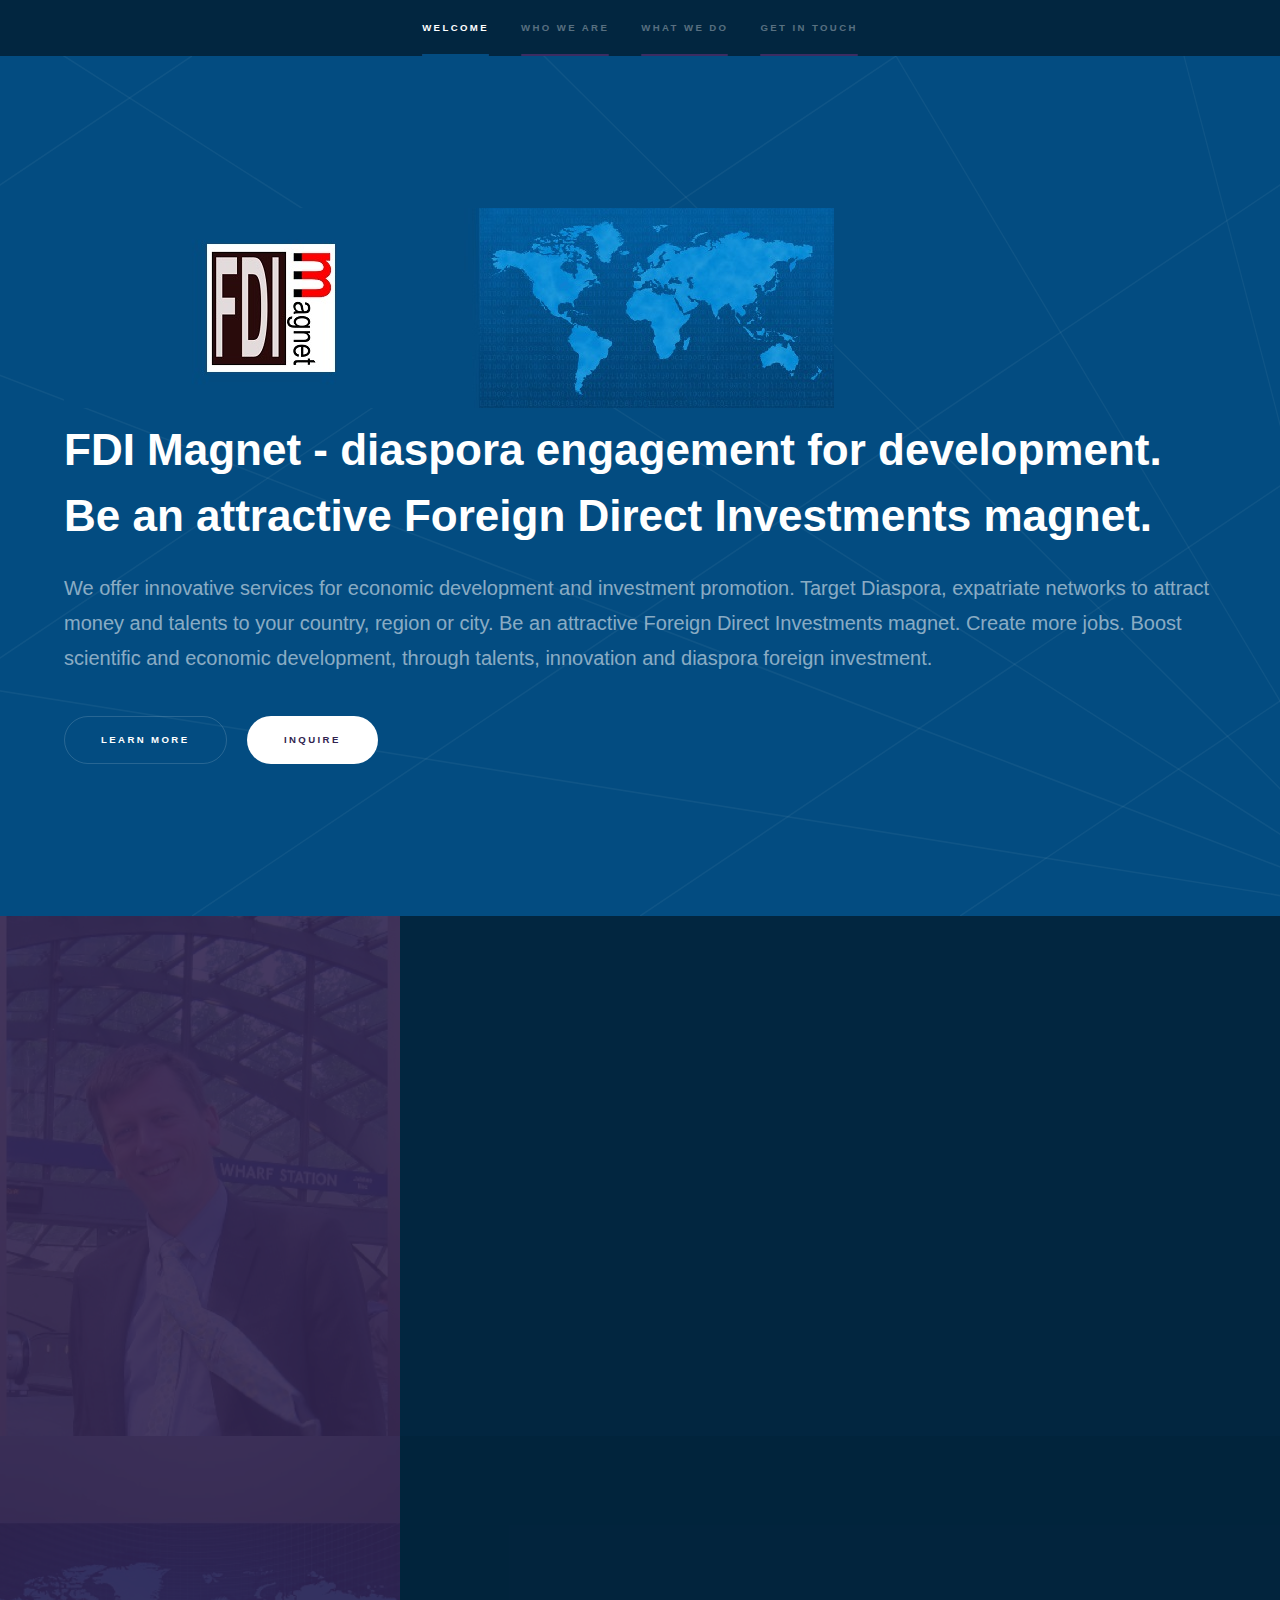
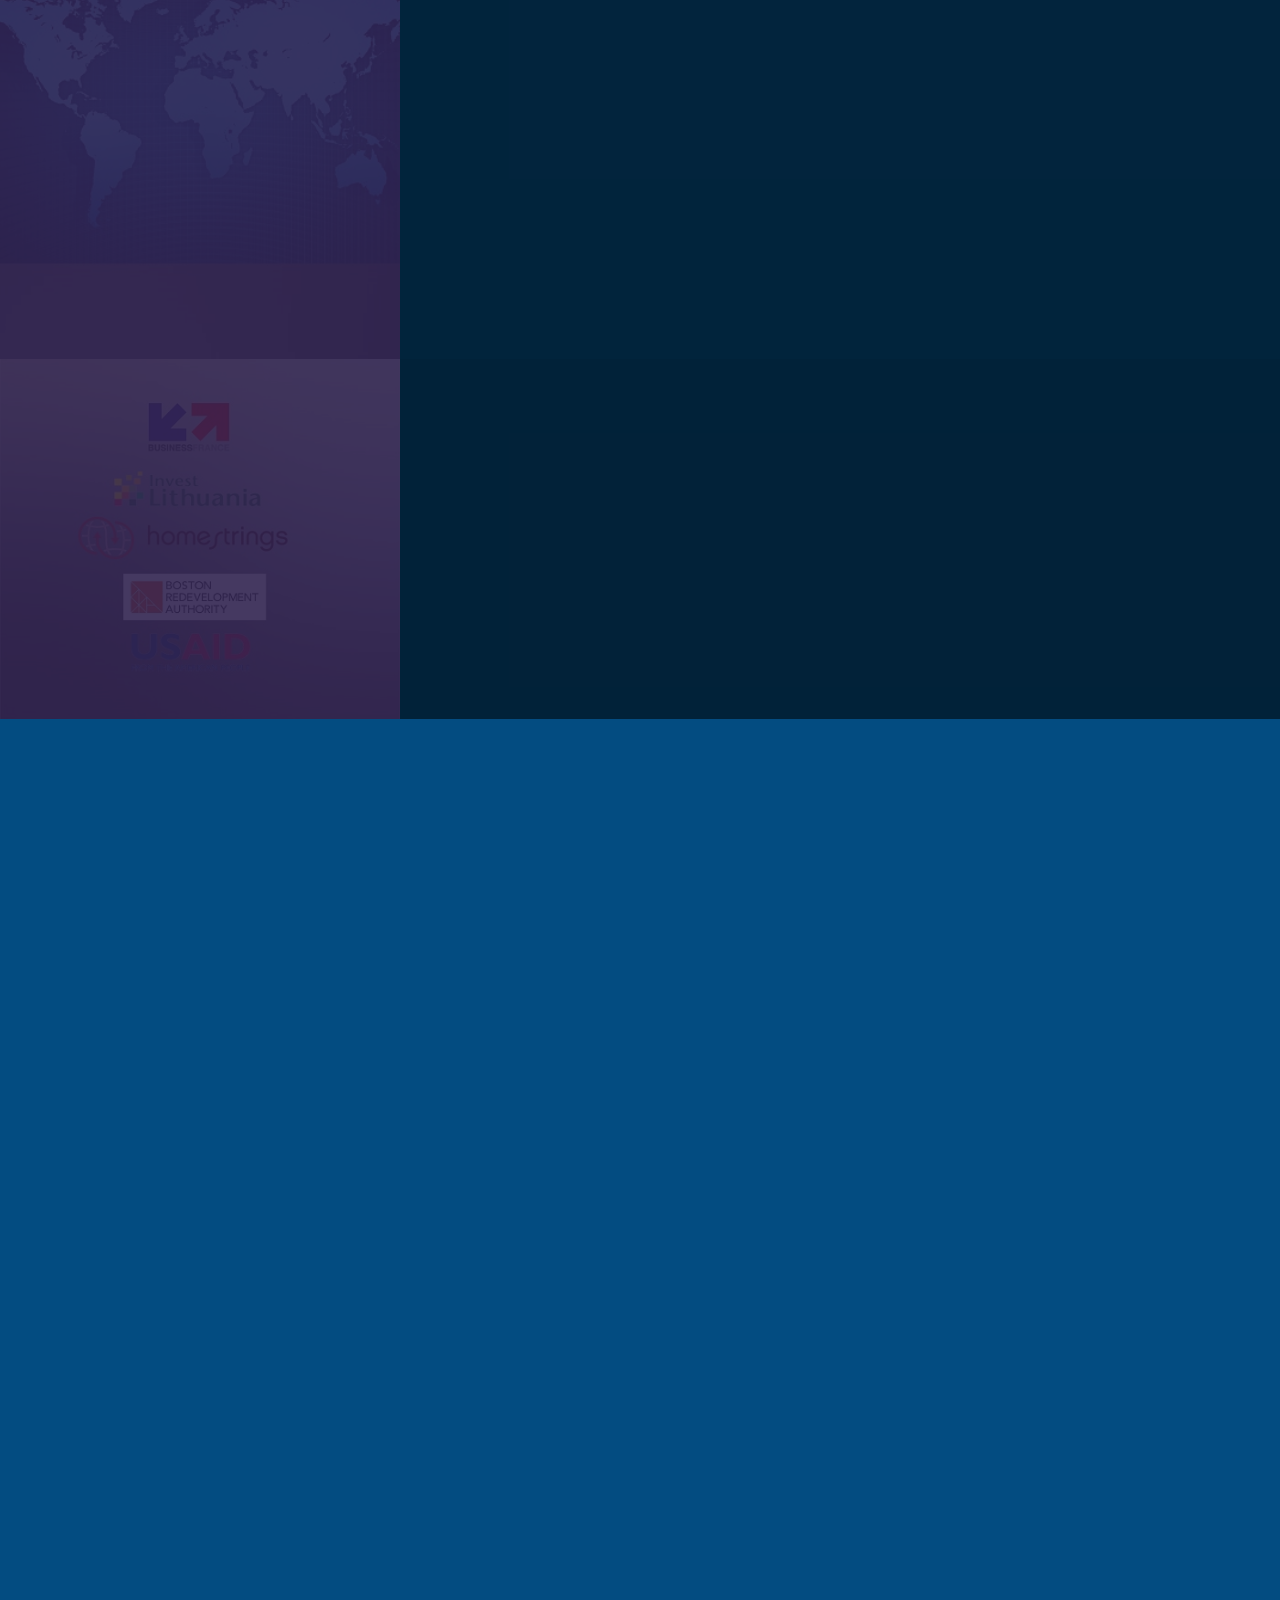
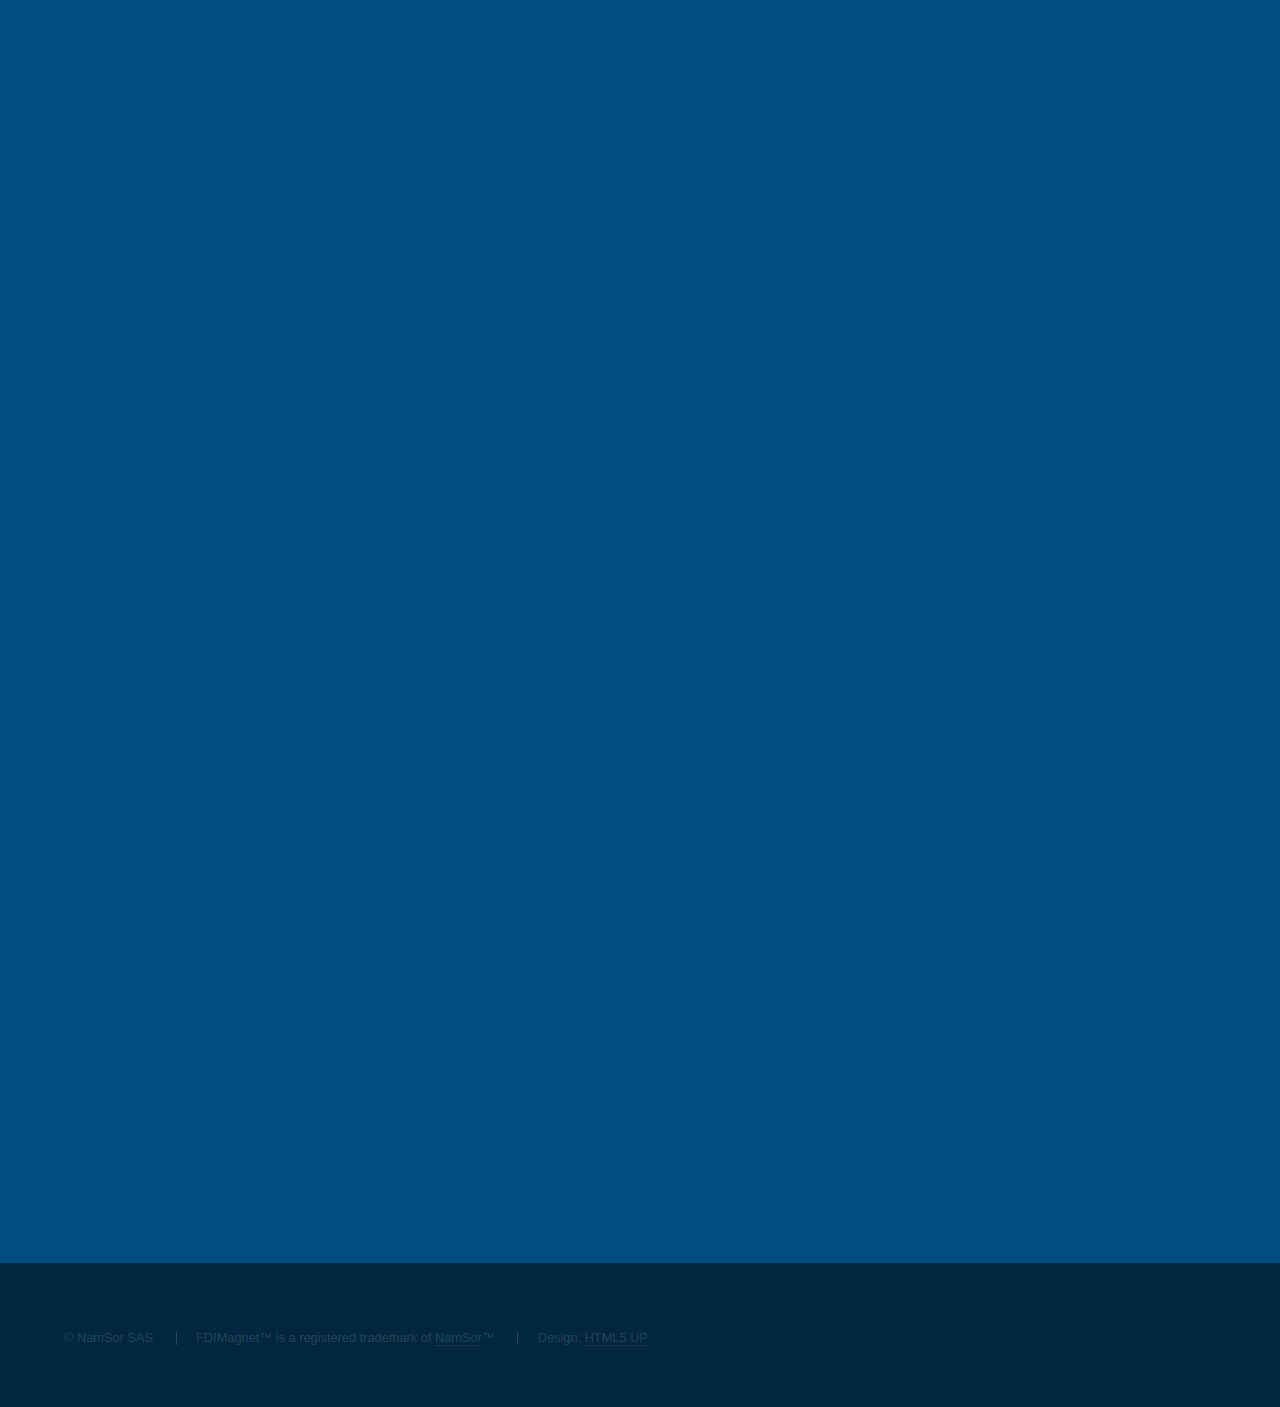
<file: docs/index.html>
<!DOCTYPE HTML>
<!--
	Hyperspace by HTML5 UP
	html5up.net | @n33co
	Free for personal and commercial use under the CCA 3.0 license (html5up.net/license)
-->
<html>
	<head>
		<title>FDI Magnet - diaspora engagement for development. Be an attractive Foreign Direct Investments magnet.</title>
		<meta charset="utf-8" />
		<meta name="viewport" content="width=device-width, initial-scale=1" />
		<!--[if lte IE 8]><script src="assets/js/ie/html5shiv.js"></script><![endif]-->
		<link rel="stylesheet" href="assets/css/main.css" />
		<!--[if lte IE 9]><link rel="stylesheet" href="assets/css/ie9.css" /><![endif]-->
		<!--[if lte IE 8]><link rel="stylesheet" href="assets/css/ie8.css" /><![endif]-->
		<meta name="msvalidate.01" content="6ED00E2166931B0D16853A62D9E4FFA1" />	
		
<!-- Google tag (gtag.js) -->
<script async src="https://www.googletagmanager.com/gtag/js?id=G-9RHRGZK02V"></script>
<script>
  window.dataLayer = window.dataLayer || [];
  function gtag(){dataLayer.push(arguments);}
  gtag('js', new Date());

  gtag('config', 'G-9RHRGZK02V');
</script>

	</head>
	<body>

		<!-- Sidebar -->
			<section id="sidebar">
				<div class="inner">
					<nav>
						<ul>
							<li><a href="#intro">Welcome</a></li>
							<li><a href="#one">Who we are</a></li>
							<li><a href="#two">What we do</a></li>
							<li><a href="#three">Get in touch</a></li>
						</ul>
					</nav>
				</div>
			</section>

		<!-- Wrapper -->
			<div id="wrapper">

				<!-- Intro -->
					<section id="intro" class="wrapper style1 fullscreen fade-up">
						<div class="inner">                                                                  
							<img src="images/2016_fdimagnet_banner.jpg" alt="" data-position="center center" />
							<h1>FDI Magnet - diaspora engagement for development. Be an attractive Foreign Direct Investments magnet.</h1>
							<p>
							We offer innovative  services for economic development and investment promotion. 
							Target Diaspora, expatriate networks to attract money and talents to your country, region or city.
							Be an attractive Foreign Direct Investments magnet. Create more jobs. Boost scientific and economic development, 
							through talents, innovation and diaspora foreign investment. <br/>
							<ul class="actions">
								<li><a href="#one" class="button scrolly">Learn more</a></li>
								<li><a href="https://namsor.app/contact/" class="button special">Inquire</a></li>
							</ul>
						</div>
					</section>

				<!-- One -->
					<section id="one" class="wrapper style2 spotlights">
						<section>
							<a href="#" class="image"><img src="images/pic01.jpg" alt="" data-position="center center" /></a>
							<div class="content">
								<div class="inner">
									<h2>Elian Carsenat</h2>
									<p>
									Elian CARSENAT, a computer scientist trained at ENSIIE/INRIA, started his career at JP Morgan in Paris in 1997. He later worked as consultant and managed business & IT projects in London, Paris, Moscow and Shanghai. In 2012, Elian created NamSor, a piece of sociolinguistics software to mine the 'Big Data' and better understand international flows of money, ideas and people. NamSor helps answer the perennial question all countries ask about their diasporas – who are they, where are they and what are they doing.
									</p>
									<P>
									<b>FDI Magnet</b> is a consortium offering for investment promotion and economic development, through targeted engagement of Diasporas, expatriates networks.
									</p>
									<ul class="actions">
										<li><a href="https://namsor.app/contact/" class="button special">Inquire</a></li>
									</ul>
								</div>
							</div>
						</section>
						<section>
							<a href="#" class="image"><img src="images/pic02.jpg" alt="" data-position="top center" /></a>
							<div class="content">
								<div class="inner">
									<h2>Global associates network</h2>
									<p>We are a global network of specialized consultants, solving the challenge of diaspora engagement for economic development.</p>
									<p>Our consultants based in Dublin, Washington DC and Paris have decades of experience in FDI, Trade and Investment Banking.</p>
									<ul>
										<li>Kingsley AIKINS, <a href="https://thenetworkinginstitute.com/" target="top">The Networking Institute</a>, Dublin (IE)</li>
										<li>Martin RUSSEL, <a href="https://www.globaldiasporainsights.com/" target="top">Global Diaspora Insights.</a>, Dublin (IE)</li>
										<li>Elian CARSENAT, <a href="https://namsor.app/" target="top">NamSor</a>, Paris (FR)</li>
									</ul>
									<ul class="actions">
										<li><a href="https://namsor.app/contact/" class="button special">Inquire</a></li>
									</ul>
								</div>
							</div>
						</section>
						<section>
							<a href="#" class="image"><img src="images/pic03.jpg" alt="" data-position="25% 25%" /></a>
							<div class="content">
								<div class="inner">
									<h2>Some of our clients</h2>
									<p>Invest Lithuania, Business France (Invest In France), HomeStrings (Diaspora Bonds for Africa), US AID, The City of Boston, The UN/IOM, The European Commission, Invest Mali, ABA INVEST in AUSTRIA ... </p>
									<ul class="actions">
										<li><a href="https://namsor.app/contact/" class="button special">Inquire</a></li>
									</ul>
								</div>
							</div>
						</section>
					</section>

				<!-- Two -->
					<section id="two" class="wrapper style3 fade-up">
						<div class="inner">
							<h2>What we do</h2>
							<p>We work as a consortium of specalists to offer high value consulting and integrated end-to-end solutions:</p>
							<div class="features">
								<section>
									<span class="icon major fa-magnet"></span>
									<h3>Smart Investors Targeting</h3>
									<p>We advise Investment Promotion Agencies (IPAs) and Economic Development Agencies (EDAs) on recognizing the network of existing expatriates and investors, who act as ambassadors for new investment.</p>
								</section>
								<section>
									<span class="icon major fa-map"></span>
									<h3>Diaspora Mapping</h3>
									<p>We mine the 'big data' to map diasporas and expatriates networks: who are they? where are they? what are they doing?</p>
									<p>We help countries, regions, cities reconnect with their diasporas, targeted by geography and by economic sector.</p>
								</section>
								<section>
									<span class="icon major fa-thumbs-up"></span>
									<h3>Diaspora Engagement</h3>
									<p>Our targeted approach makes it easier to build up trust and engage your diaspora on concrete programs. But it's never easy.</p>
									<p>So, we bring some of the best experts on Diaspora engagement, from Dublin, Washington, Paris and elsewhere for high value consulting, motivational speech during events, training on communication and networking.</p>
								</section>
								<section>
									<span class="icon major fa-money"></span>
									<h3>Diaspora Direct Investment</h3>
									<p>Remittances don't just fuel consumption, they also represent real investment in health and education.</p>
									<p>We help optimize the flow of Diaspora money transfers according to long term objectives. Through remittances, fundraising, crowdfunding, diaspora bonds or foreign direct investments (FDI), we help countries, regions, cities fuel their development and create stronger human bonds along the way.</p>
									<p>Our Remittance Corridor API can be used for multiple FinTech use cases, such as : Diaspora Marketing, AML/KYC or AI powered Fraud detection - read further the <a href="https://www.dropbox.com/scl/fi/yf0hyr7eg5j98rmvsre27/202402_NamSor_v2_for_Remit.pdf?rlkey=q3ikvre3pe7b9vhyay2haxvmy&dl=0">Corridor API brochure</a></p>
								</section>
								<section>
									<span class="icon major fa-lightbulb-o"></span>
									<h3>Diaspora Talents & Innovation</h3>
									<p>Retaining or attracting talents is critical to attract R&D intensive Foreign Direct Investment (FDI). </p>
									<p>We mine professional databases such as Thomson WoS for scientists and authors, LinkedIn public profiles for executives, ORBIS for company directors, AngelList for entrepreneurs ... to reverse the 'brain drain', or facilitate the 'brain gain' through online international cooperation networks.  </p>
								</section>
								<section>
									<span class="icon major fa-cloud"></span>
									<h3>Diaspora Marketing Toolkit</h3>
									<p>Industrialize diaspora engagement, with select online tools and custom integration.</p>
									<p>NamSor Diaspora Engagement Toolkit is featured in the UN/IOM's 
										<a href="https://publications.iom.int/books/harnessing-data-innovation-migration-policy-handbook-practitioners">2023 HANDBOOK FOR PRACTITIONERS - HARNESSING DATA INNOVATION FOR MIGRATION POLICY</a> 									
									</p>
									<p>Check out NamSor <a href="https://www.dropbox.com/scl/fi/d4m7dtv88nhbeeevkgwq0/20231130_NamSor_forCommunityEngagement_v003.pdf?rlkey=4imp6y1bnvlqyioaeydv2upqr&dl=0">Diaspora Engagement Module</a> as well as our list of <a href="https://www.dropbox.com/scl/fi/zhdovu7woljteujdt53vq/202402_NamSor_DatabaseList_v010.pdf?rlkey=604oo15snq8r25worhyu25g7j&dl=0">open/commercial databases for diaspora outreach</a>.</p>
								</section>
							</div>
							<ul class="actions">
										<li><a href="https://namsor.app/contact/" class="button special">Inquire</a></li>
							</ul>
						</div>
					</section>
				<!-- Three -->
					<section id="three" class="wrapper style1 fade-up">
						<div class="inner">
							<h2>Get in touch</h2>
							<p>Please feel free to <a href="https://namsor.app/contact/">reach out</a> to us.</p>
							<div class="split style1">
								<section>
									<ul class="contact">
										<li>
											<h3>Email</h3>
											<a href="mailto:contact@fdimagnet.com">contact@fdimagnet.com</a>
										</li>
										<li>
											<h3>Phone</h3>
											<span>+33 6 52 77 99 07</span>
										</li>
										<li>
											<h3>Social</h3>
											<ul class="icons">
												<li><a href="https://twitter.com/FDIMagnet" target="top" class="fa-twitter"><span class="label">Twitter</span></a></li>
												<li><a href="https://www.linkedin.com/company/namsor/" target="top" class="fa-linkedin"><span class="label">LinkedIn</span></a></li>
											</ul>
										</li>
									</ul>
								</section>
							</div>
						</div>
					</section>

			</div>

		<!-- Footer -->
			<footer id="footer" class="wrapper style1-alt">
				<div class="inner">
					<ul class="menu">
						<li>&copy; NamSor SAS</li>
						<li>FDIMagnet™ is a registered trademark of <a href="https://namsor.app/">NamSor</a>™</li>
						<li>Design: <a href="https://html5up.net">HTML5 UP</a></li>
					</ul>
				</div>
			</footer>

		<!-- Scripts -->
			<script src="assets/js/jquery.min.js"></script>
			<script src="assets/js/jquery.scrollex.min.js"></script>
			<script src="assets/js/jquery.scrolly.min.js"></script>
			<script src="assets/js/skel.min.js"></script>
			<script src="assets/js/util.js"></script>
			<!--[if lte IE 8]><script src="assets/js/ie/respond.min.js"></script><![endif]-->
			<script src="assets/js/main.js"></script>

	</body>
</html>
</file>
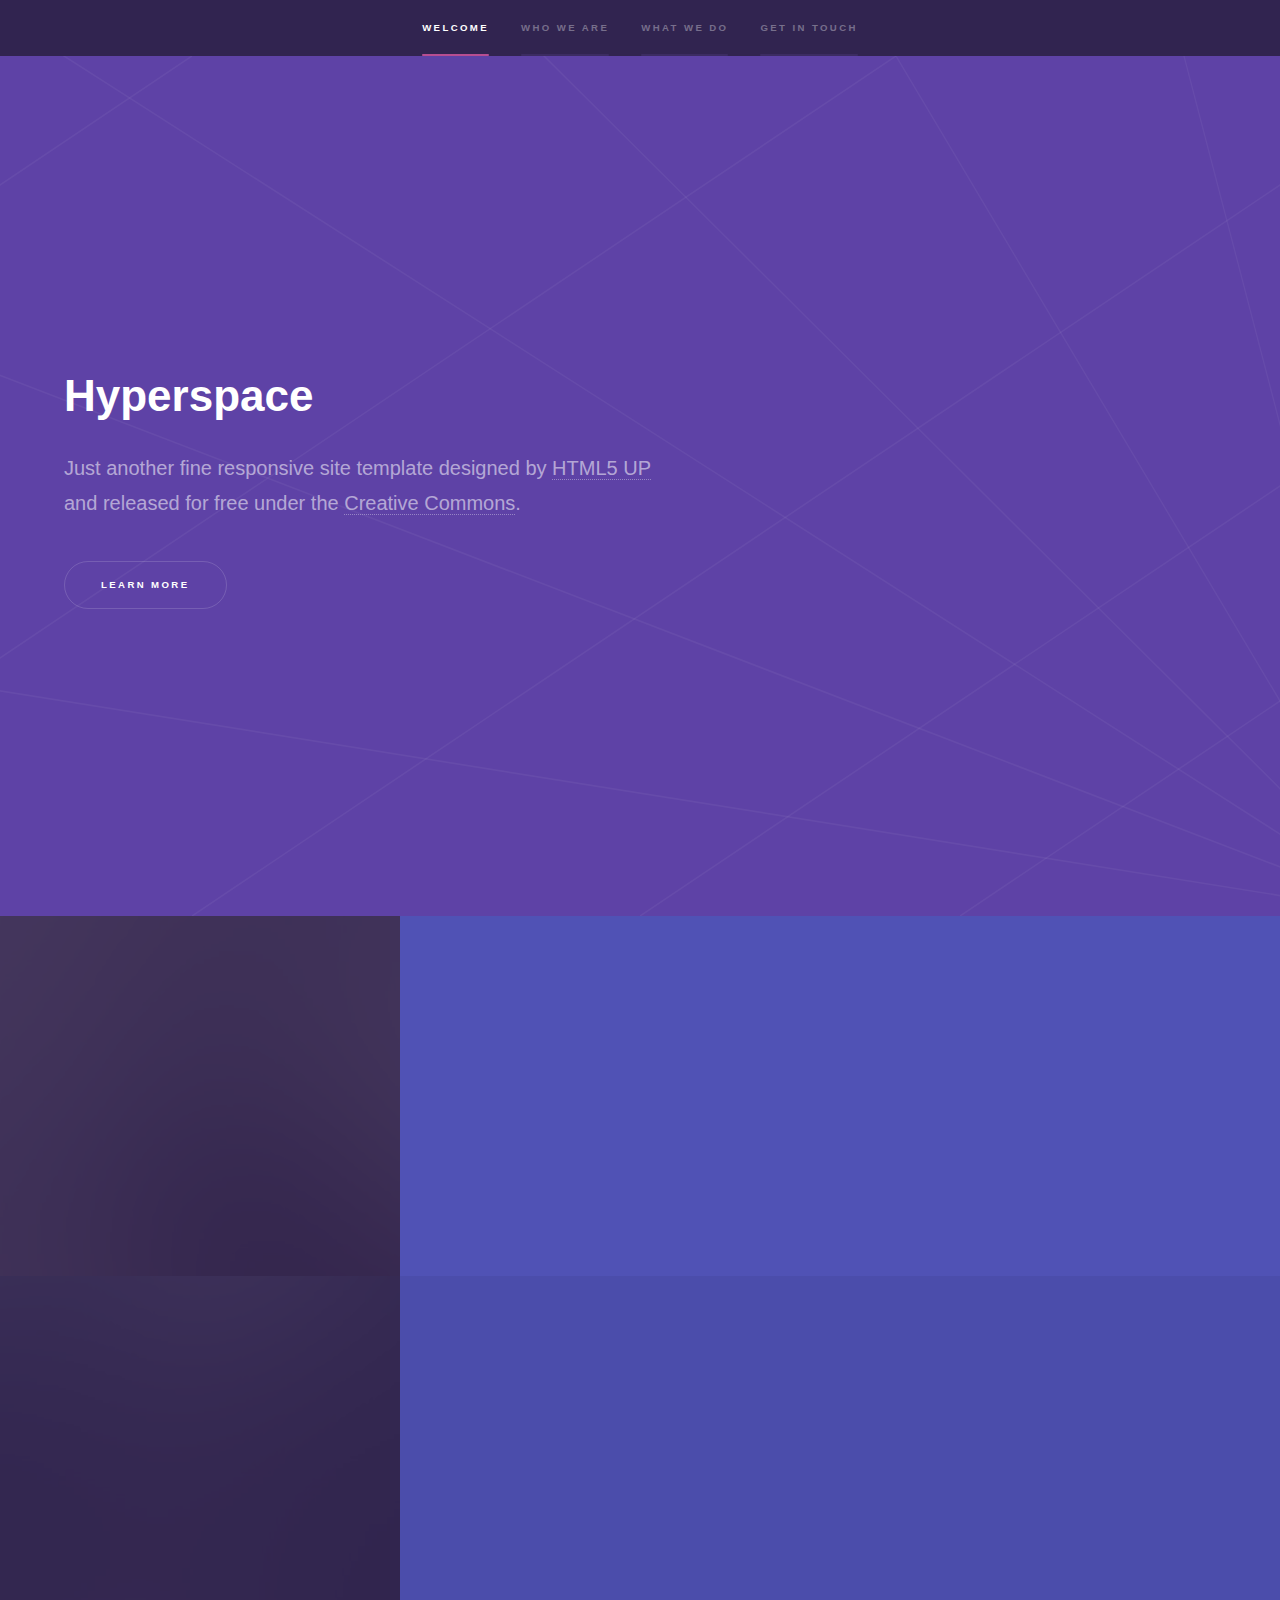
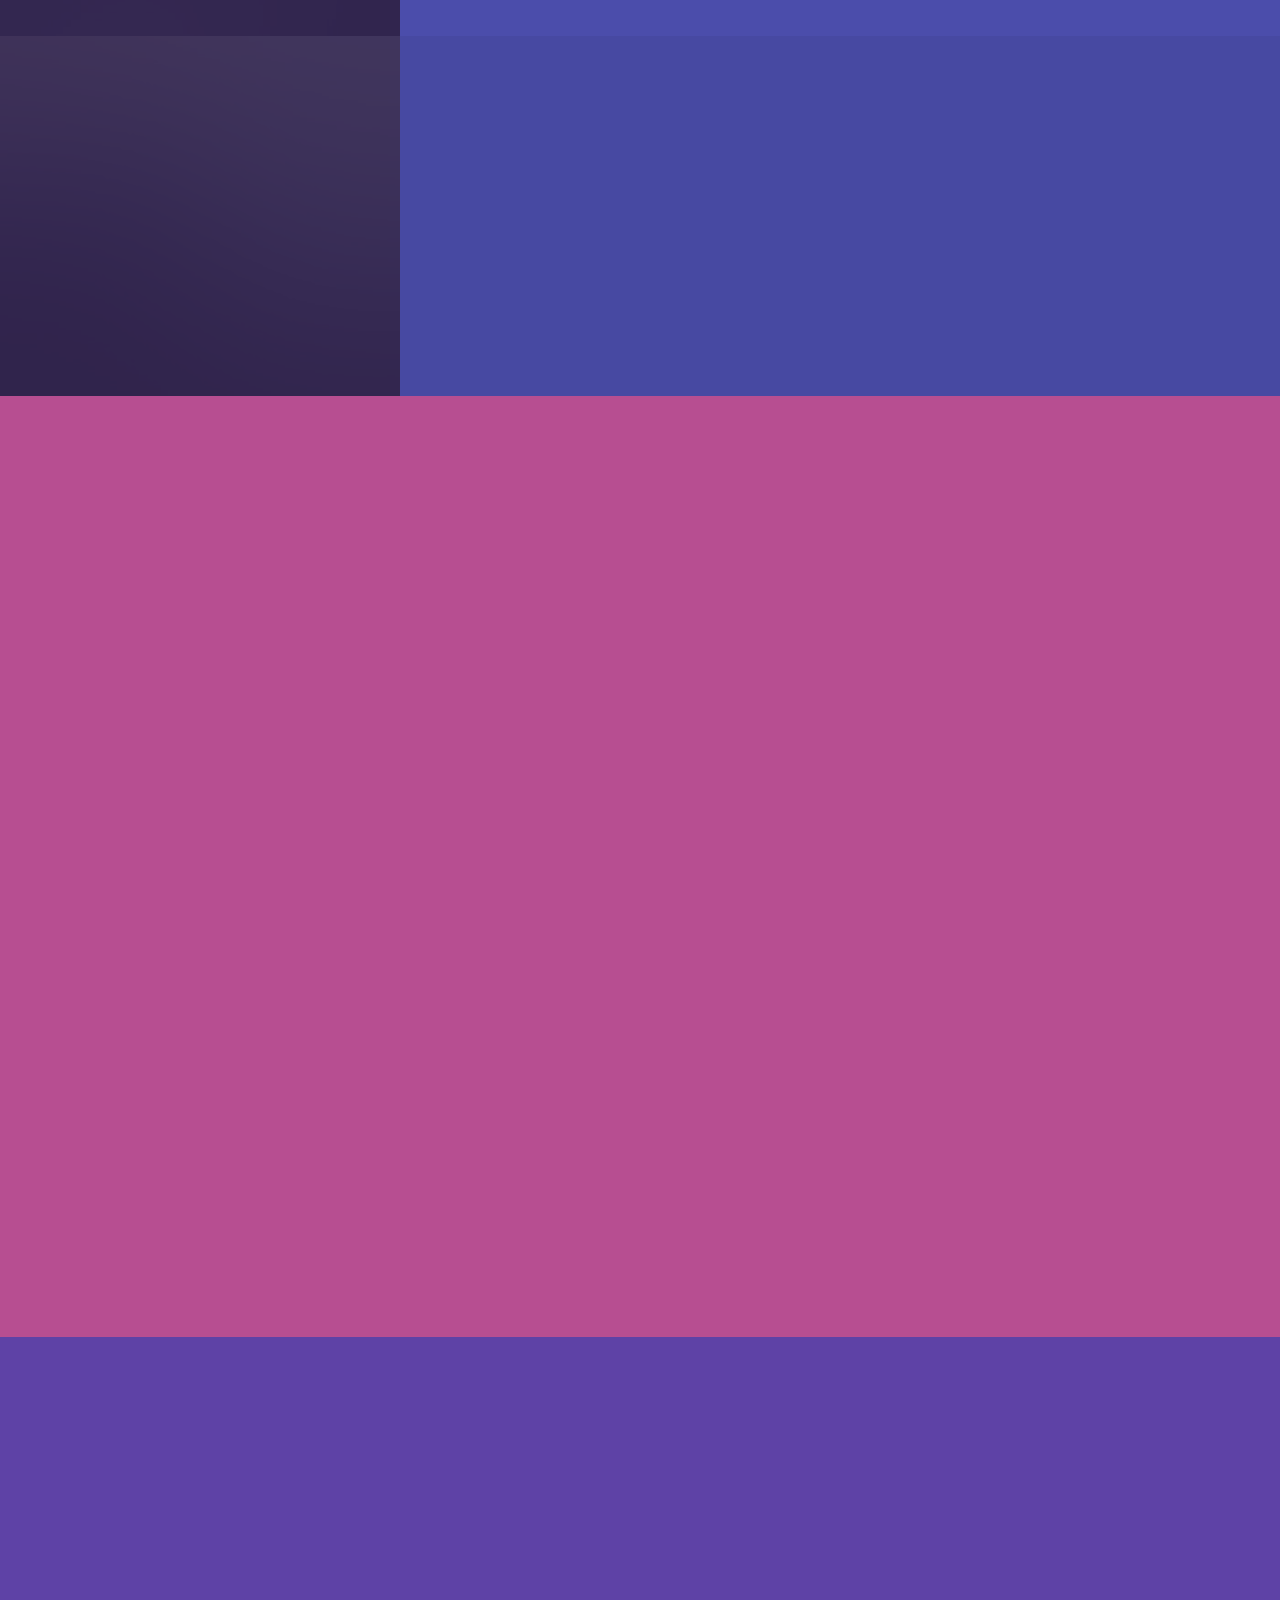
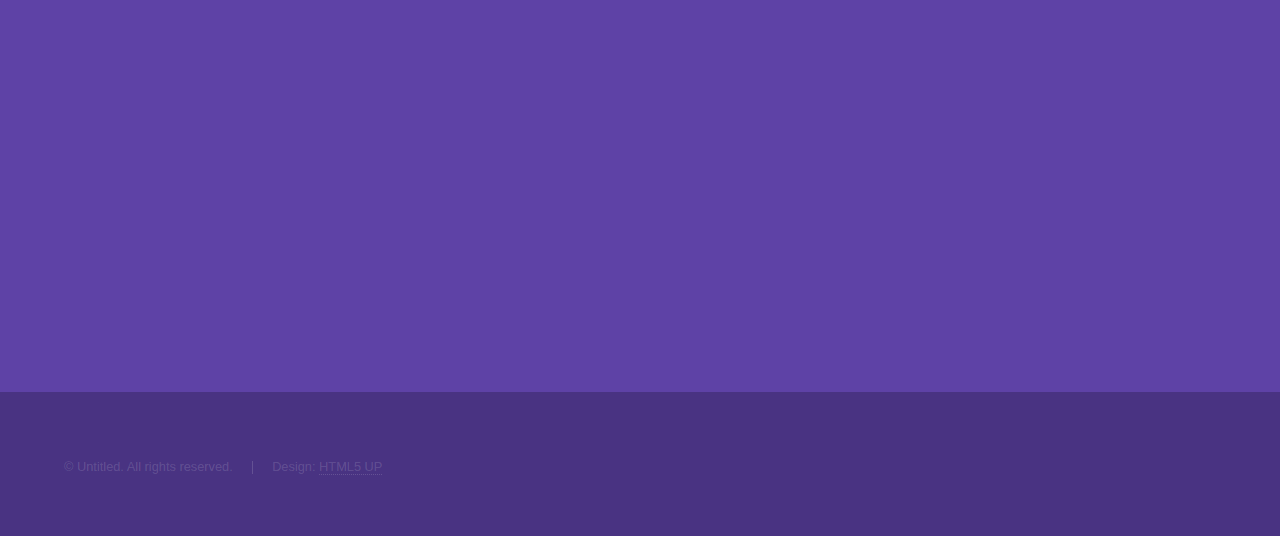
<file: docs/html5up-hyperspace/index.html>
<!DOCTYPE HTML>
<!--
	Hyperspace by HTML5 UP
	html5up.net | @n33co
	Free for personal and commercial use under the CCA 3.0 license (html5up.net/license)
-->
<html>
	<head>
		<title>Hyperspace by HTML5 UP</title>
		<meta charset="utf-8" />
		<meta name="viewport" content="width=device-width, initial-scale=1" />
		<!--[if lte IE 8]><script src="assets/js/ie/html5shiv.js"></script><![endif]-->
		<link rel="stylesheet" href="assets/css/main.css" />
		<!--[if lte IE 9]><link rel="stylesheet" href="assets/css/ie9.css" /><![endif]-->
		<!--[if lte IE 8]><link rel="stylesheet" href="assets/css/ie8.css" /><![endif]-->
	</head>
	<body>

		<!-- Sidebar -->
			<section id="sidebar">
				<div class="inner">
					<nav>
						<ul>
							<li><a href="#intro">Welcome</a></li>
							<li><a href="#one">Who we are</a></li>
							<li><a href="#two">What we do</a></li>
							<li><a href="#three">Get in touch</a></li>
						</ul>
					</nav>
				</div>
			</section>

		<!-- Wrapper -->
			<div id="wrapper">

				<!-- Intro -->
					<section id="intro" class="wrapper style1 fullscreen fade-up">
						<div class="inner">
							<h1>Hyperspace</h1>
							<p>Just another fine responsive site template designed by <a href="http://html5up.net">HTML5 UP</a><br />
							and released for free under the <a href="http://html5up.net/license">Creative Commons</a>.</p>
							<ul class="actions">
								<li><a href="#one" class="button scrolly">Learn more</a></li>
							</ul>
						</div>
					</section>

				<!-- One -->
					<section id="one" class="wrapper style2 spotlights">
						<section>
							<a href="#" class="image"><img src="images/pic01.jpg" alt="" data-position="center center" /></a>
							<div class="content">
								<div class="inner">
									<h2>Sed ipsum dolor</h2>
									<p>Phasellus convallis elit id ullamcorper pulvinar. Duis aliquam turpis mauris, eu ultricies erat malesuada quis. Aliquam dapibus.</p>
									<ul class="actions">
										<li><a href="#" class="button">Learn more</a></li>
									</ul>
								</div>
							</div>
						</section>
						<section>
							<a href="#" class="image"><img src="images/pic02.jpg" alt="" data-position="top center" /></a>
							<div class="content">
								<div class="inner">
									<h2>Feugiat consequat</h2>
									<p>Phasellus convallis elit id ullamcorper pulvinar. Duis aliquam turpis mauris, eu ultricies erat malesuada quis. Aliquam dapibus.</p>
									<ul class="actions">
										<li><a href="#" class="button">Learn more</a></li>
									</ul>
								</div>
							</div>
						</section>
						<section>
							<a href="#" class="image"><img src="images/pic03.jpg" alt="" data-position="25% 25%" /></a>
							<div class="content">
								<div class="inner">
									<h2>Ultricies aliquam</h2>
									<p>Phasellus convallis elit id ullamcorper pulvinar. Duis aliquam turpis mauris, eu ultricies erat malesuada quis. Aliquam dapibus.</p>
									<ul class="actions">
										<li><a href="#" class="button">Learn more</a></li>
									</ul>
								</div>
							</div>
						</section>
					</section>

				<!-- Two -->
					<section id="two" class="wrapper style3 fade-up">
						<div class="inner">
							<h2>What we do</h2>
							<p>Phasellus convallis elit id ullamcorper pulvinar. Duis aliquam turpis mauris, eu ultricies erat malesuada quis. Aliquam dapibus, lacus eget hendrerit bibendum, urna est aliquam sem, sit amet imperdiet est velit quis lorem.</p>
							<div class="features">
								<section>
									<span class="icon major fa-code"></span>
									<h3>Lorem ipsum amet</h3>
									<p>Phasellus convallis elit id ullam corper amet et pulvinar. Duis aliquam turpis mauris, sed ultricies erat dapibus.</p>
								</section>
								<section>
									<span class="icon major fa-lock"></span>
									<h3>Aliquam sed nullam</h3>
									<p>Phasellus convallis elit id ullam corper amet et pulvinar. Duis aliquam turpis mauris, sed ultricies erat dapibus.</p>
								</section>
								<section>
									<span class="icon major fa-cog"></span>
									<h3>Sed erat ullam corper</h3>
									<p>Phasellus convallis elit id ullam corper amet et pulvinar. Duis aliquam turpis mauris, sed ultricies erat dapibus.</p>
								</section>
								<section>
									<span class="icon major fa-desktop"></span>
									<h3>Veroeros quis lorem</h3>
									<p>Phasellus convallis elit id ullam corper amet et pulvinar. Duis aliquam turpis mauris, sed ultricies erat dapibus.</p>
								</section>
								<section>
									<span class="icon major fa-chain"></span>
									<h3>Urna quis bibendum</h3>
									<p>Phasellus convallis elit id ullam corper amet et pulvinar. Duis aliquam turpis mauris, sed ultricies erat dapibus.</p>
								</section>
								<section>
									<span class="icon major fa-diamond"></span>
									<h3>Aliquam urna dapibus</h3>
									<p>Phasellus convallis elit id ullam corper amet et pulvinar. Duis aliquam turpis mauris, sed ultricies erat dapibus.</p>
								</section>
							</div>
							<ul class="actions">
								<li><a href="#" class="button">Learn more</a></li>
							</ul>
						</div>
					</section>

				<!-- Three -->
					<section id="three" class="wrapper style1 fade-up">
						<div class="inner">
							<h2>Get in touch</h2>
							<p>Phasellus convallis elit id ullamcorper pulvinar. Duis aliquam turpis mauris, eu ultricies erat malesuada quis. Aliquam dapibus, lacus eget hendrerit bibendum, urna est aliquam sem, sit amet imperdiet est velit quis lorem.</p>
							<div class="split style1">
								<section>
									<form method="post" action="#">
										<div class="field half first">
											<label for="name">Name</label>
											<input type="text" name="name" id="name" />
										</div>
										<div class="field half">
											<label for="email">Email</label>
											<input type="text" name="email" id="email" />
										</div>
										<div class="field">
											<label for="message">Message</label>
											<textarea name="message" id="message" rows="5"></textarea>
										</div>
										<ul class="actions">
											<li><a href="" class="button submit">Send Message</a></li>
										</ul>
									</form>
								</section>
								<section>
									<ul class="contact">
										<li>
											<h3>Address</h3>
											<span>12345 Somewhere Road #654<br />
											Nashville, TN 00000-0000<br />
											USA</span>
										</li>
										<li>
											<h3>Email</h3>
											<a href="#">user@untitled.tld</a>
										</li>
										<li>
											<h3>Phone</h3>
											<span>(000) 000-0000</span>
										</li>
										<li>
											<h3>Social</h3>
											<ul class="icons">
												<li><a href="#" class="fa-twitter"><span class="label">Twitter</span></a></li>
												<li><a href="#" class="fa-facebook"><span class="label">Facebook</span></a></li>
												<li><a href="#" class="fa-github"><span class="label">GitHub</span></a></li>
												<li><a href="#" class="fa-instagram"><span class="label">Instagram</span></a></li>
												<li><a href="#" class="fa-linkedin"><span class="label">LinkedIn</span></a></li>
											</ul>
										</li>
									</ul>
								</section>
							</div>
						</div>
					</section>

			</div>

		<!-- Footer -->
			<footer id="footer" class="wrapper style1-alt">
				<div class="inner">
					<ul class="menu">
						<li>&copy; Untitled. All rights reserved.</li><li>Design: <a href="http://html5up.net">HTML5 UP</a></li>
					</ul>
				</div>
			</footer>

		<!-- Scripts -->
			<script src="assets/js/jquery.min.js"></script>
			<script src="assets/js/jquery.scrollex.min.js"></script>
			<script src="assets/js/jquery.scrolly.min.js"></script>
			<script src="assets/js/skel.min.js"></script>
			<script src="assets/js/util.js"></script>
			<!--[if lte IE 8]><script src="assets/js/ie/respond.min.js"></script><![endif]-->
			<script src="assets/js/main.js"></script>

	</body>
</html>
</file>
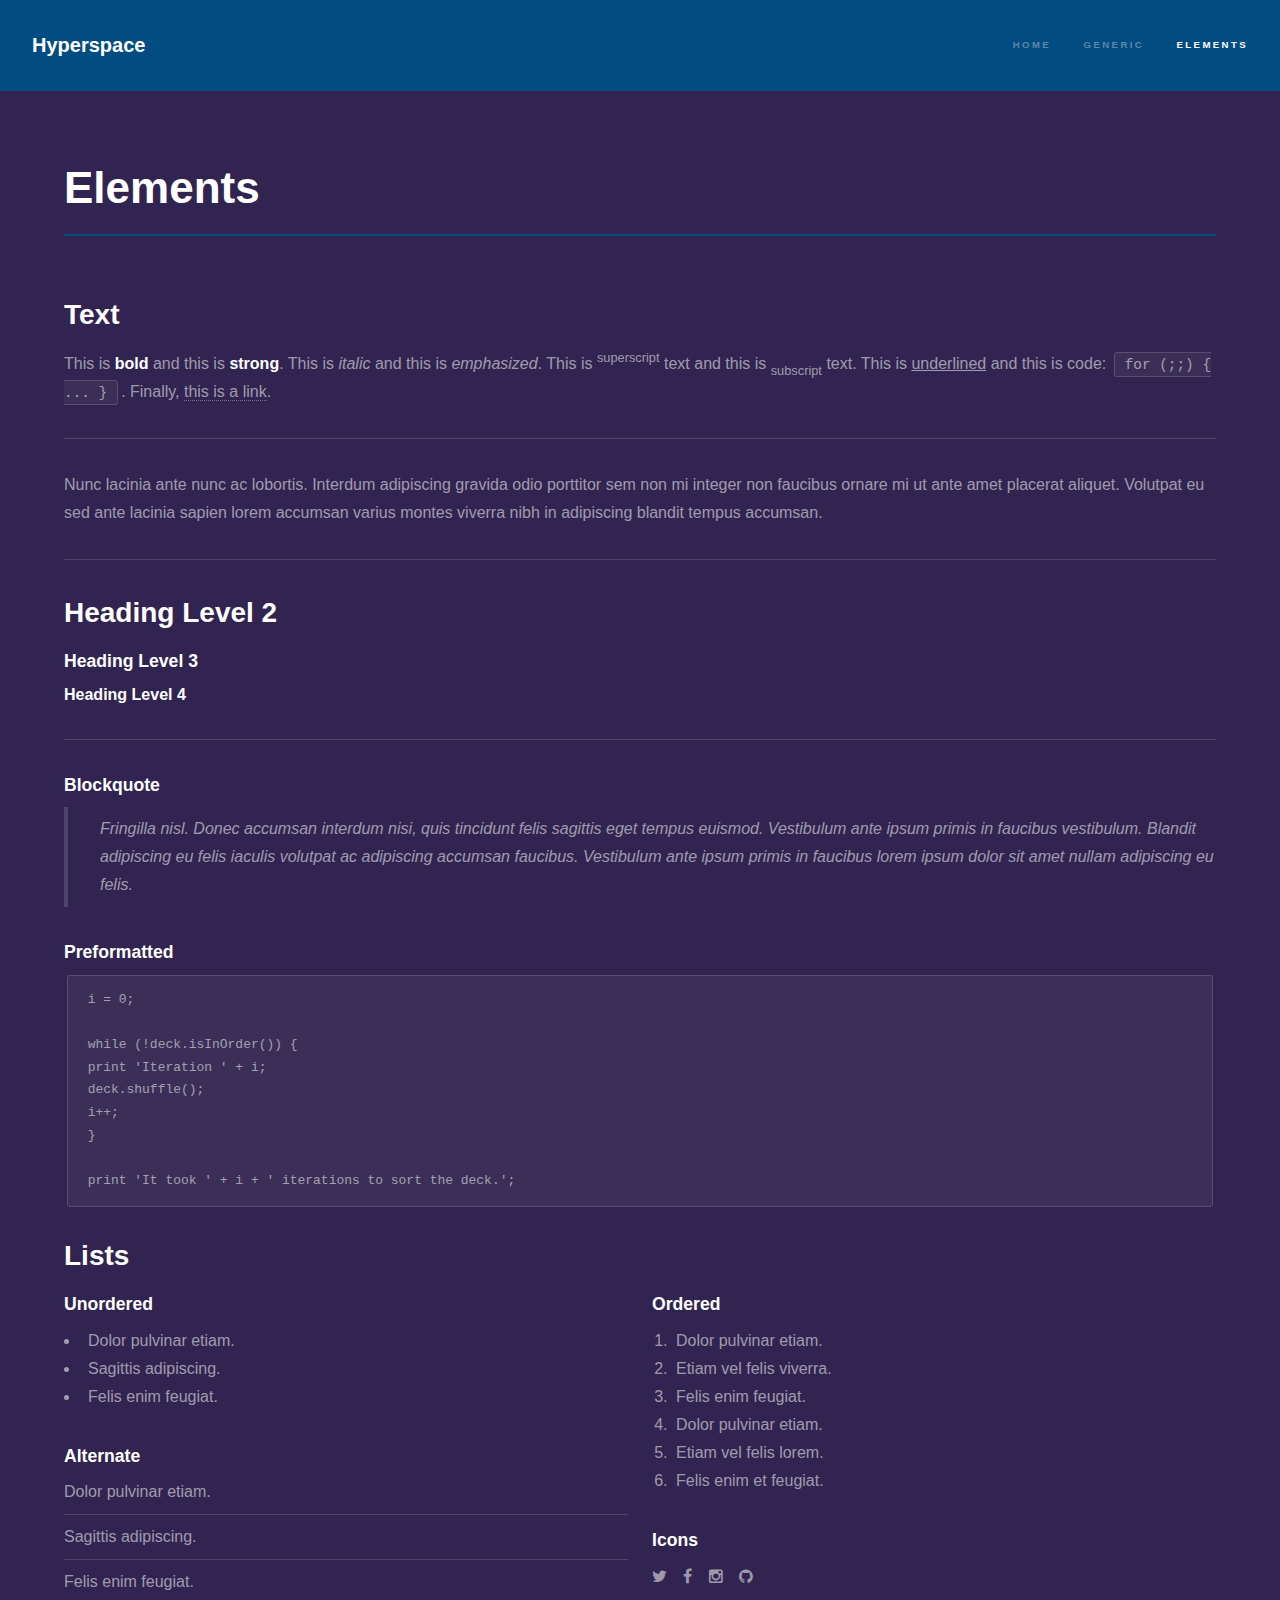
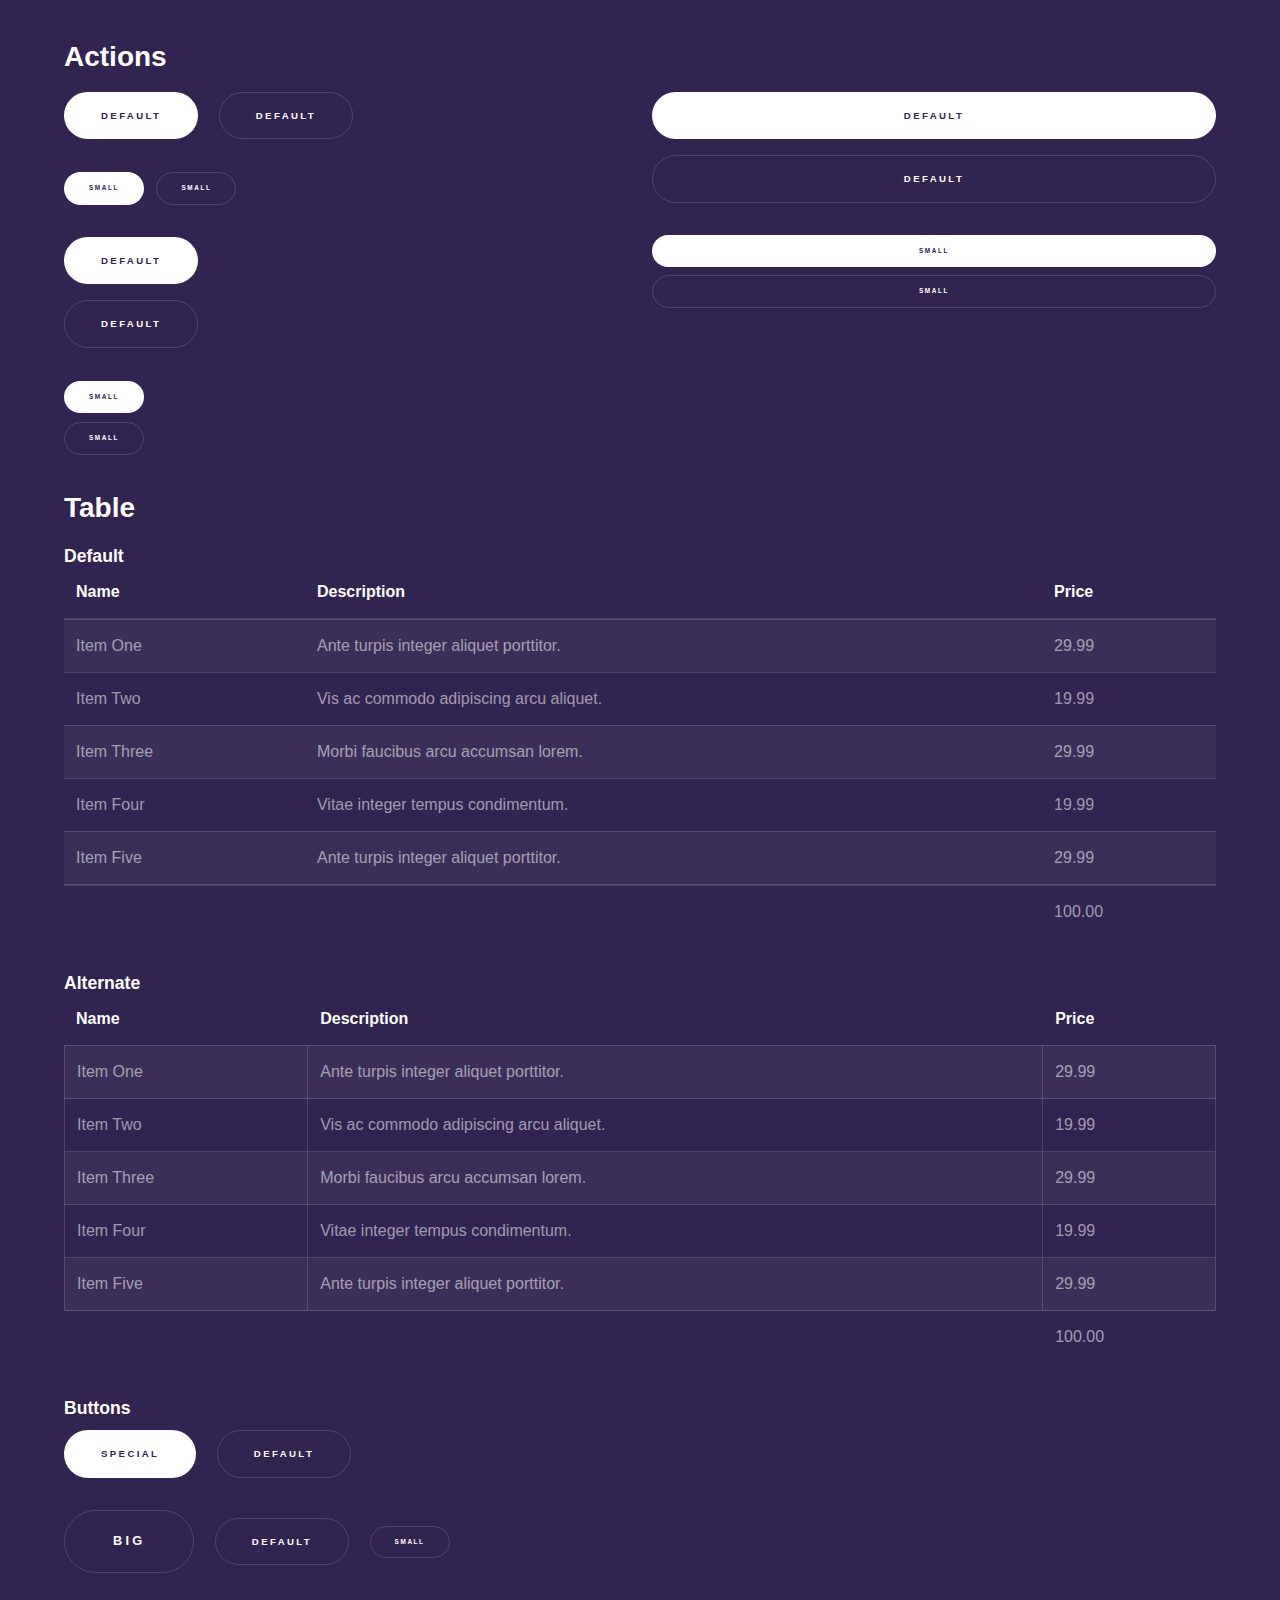
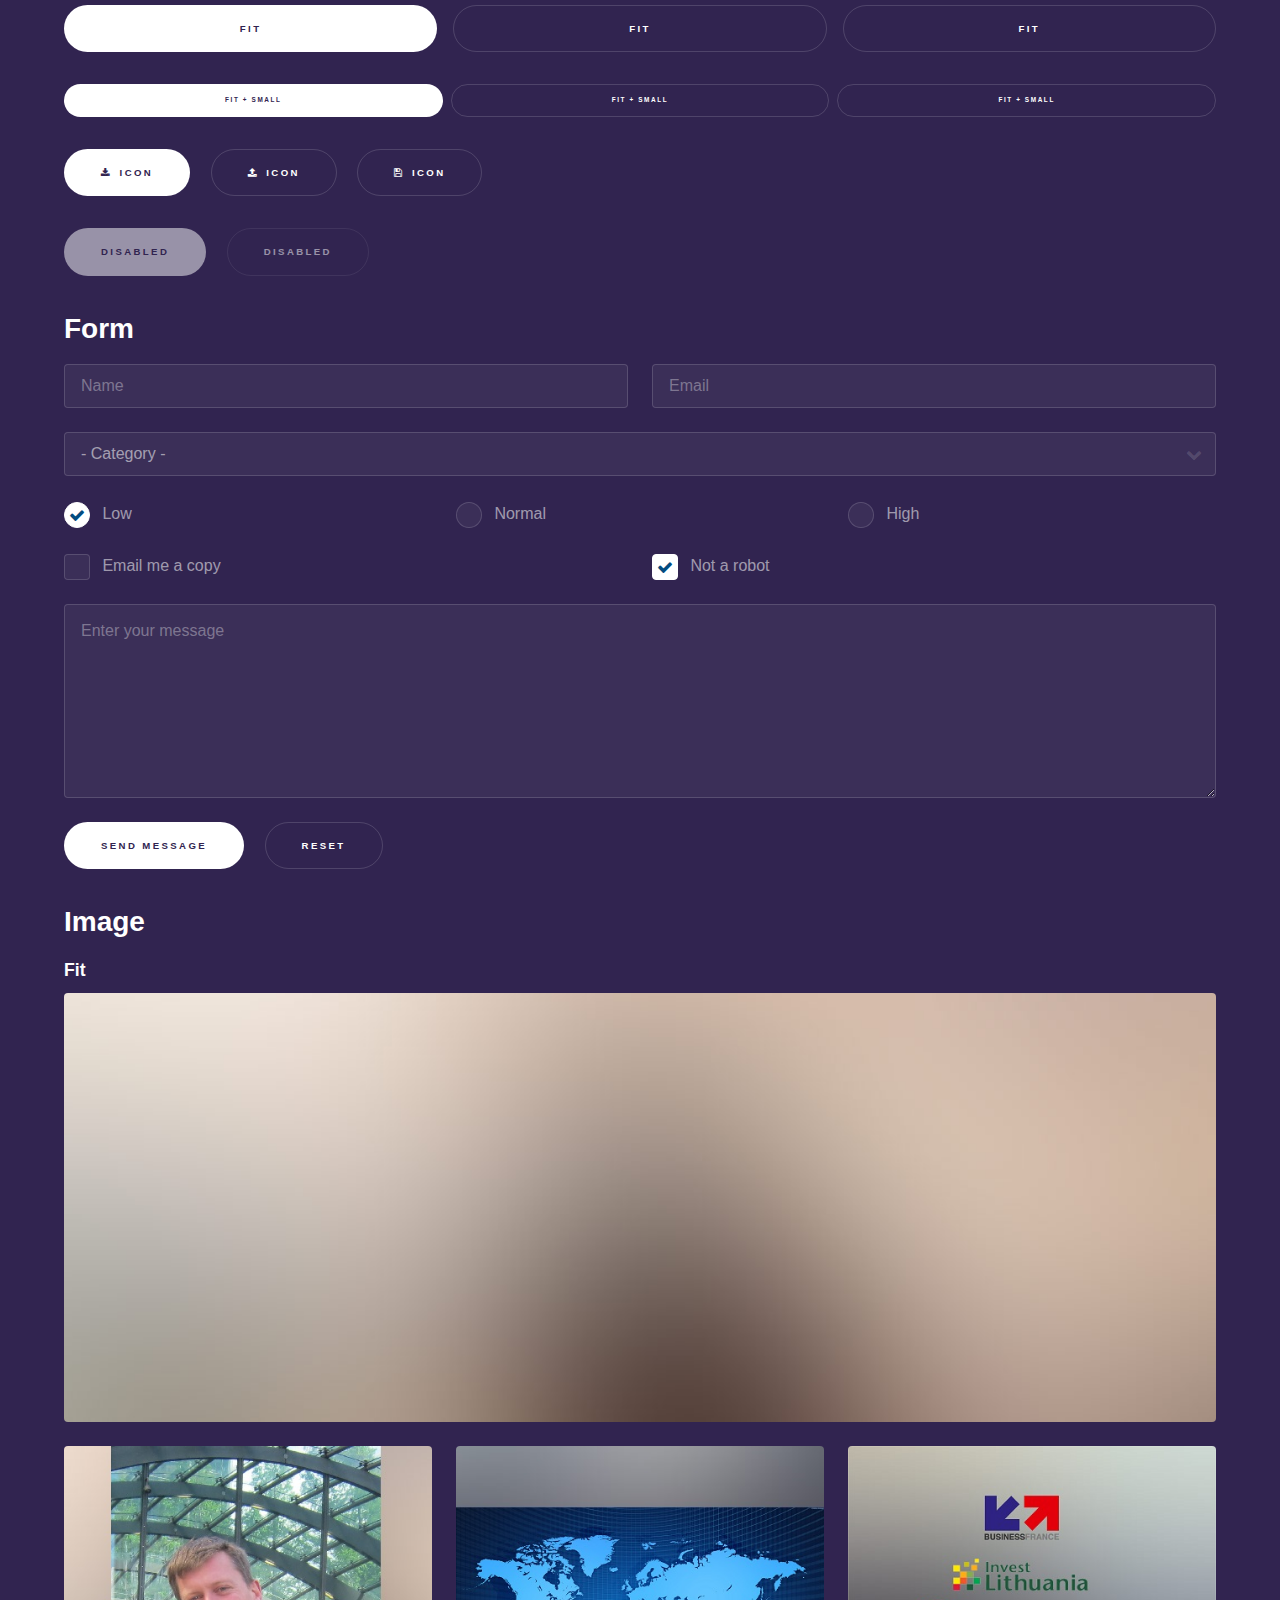
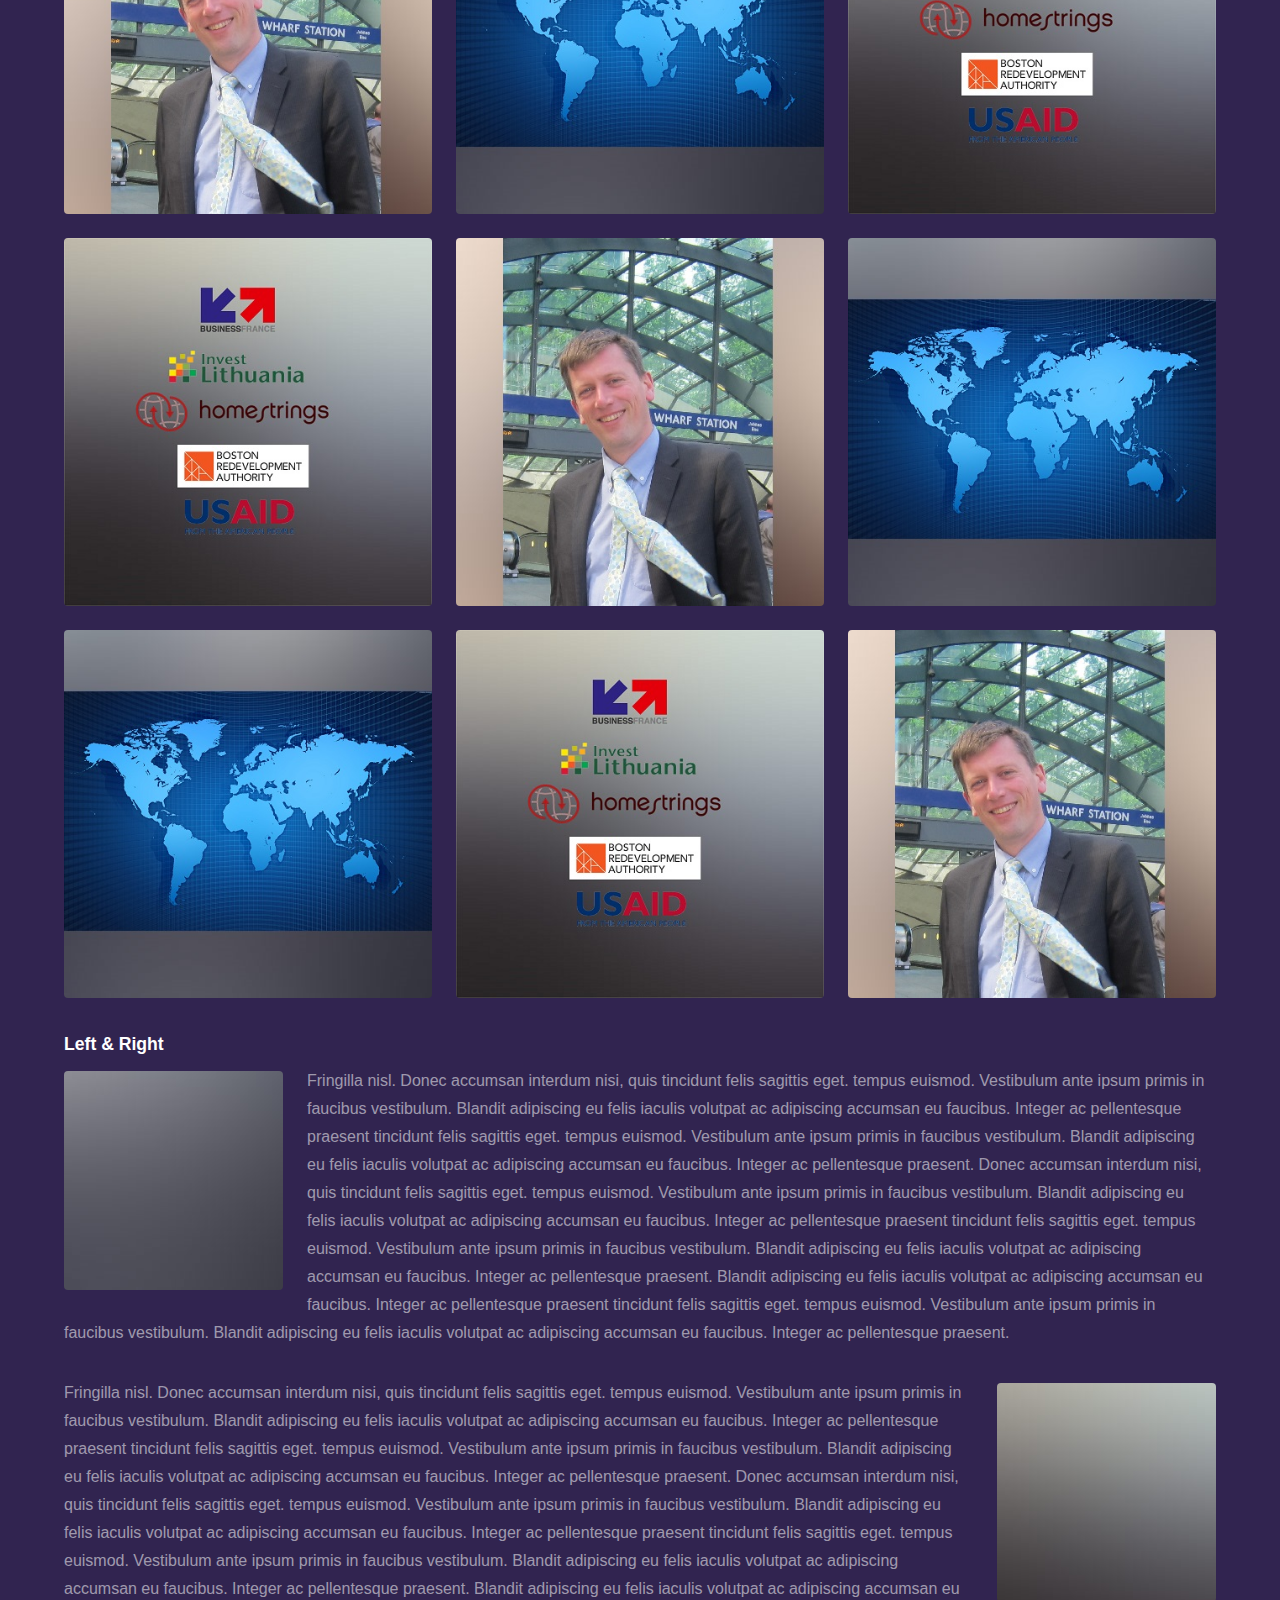
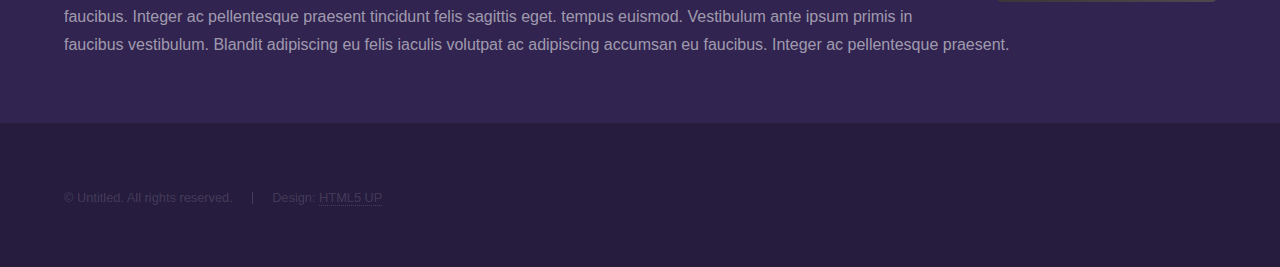
<file: docs/elements.html>
<!DOCTYPE HTML>
<!--
	Hyperspace by HTML5 UP
	html5up.net | @n33co
	Free for personal and commercial use under the CCA 3.0 license (html5up.net/license)
-->
<html>
	<head>
		<title>Elements - Hyperspace by HTML5 UP</title>
		<meta charset="utf-8" />
		<meta name="viewport" content="width=device-width, initial-scale=1" />
		<!--[if lte IE 8]><script src="assets/js/ie/html5shiv.js"></script><![endif]-->
		<link rel="stylesheet" href="assets/css/main.css" />
		<!--[if lte IE 9]><link rel="stylesheet" href="assets/css/ie9.css" /><![endif]-->
		<!--[if lte IE 8]><link rel="stylesheet" href="assets/css/ie8.css" /><![endif]-->
	</head>
	<body>

		<!-- Header -->
			<header id="header">
				<a href="index.html" class="title">Hyperspace</a>
				<nav>
					<ul>
						<li><a href="index.html">Home</a></li>
						<li><a href="generic.html">Generic</a></li>
						<li><a href="elements.html"  class="active">Elements</a></li>
					</ul>
				</nav>
			</header>

		<!-- Wrapper -->
			<div id="wrapper">

				<!-- Main -->
					<section id="main" class="wrapper">
						<div class="inner">
							<h1 class="major">Elements</h1>

							<!-- Text -->
								<section>
									<h2>Text</h2>
									<p>This is <b>bold</b> and this is <strong>strong</strong>. This is <i>italic</i> and this is <em>emphasized</em>.
									This is <sup>superscript</sup> text and this is <sub>subscript</sub> text.
									This is <u>underlined</u> and this is code: <code>for (;;) { ... }</code>. Finally, <a href="#">this is a link</a>.</p>
									<hr />
									<p>Nunc lacinia ante nunc ac lobortis. Interdum adipiscing gravida odio porttitor sem non mi integer non faucibus ornare mi ut ante amet placerat aliquet. Volutpat eu sed ante lacinia sapien lorem accumsan varius montes viverra nibh in adipiscing blandit tempus accumsan.</p>
									<hr />
									<h2>Heading Level 2</h2>
									<h3>Heading Level 3</h3>
									<h4>Heading Level 4</h4>
									<hr />
									<h3>Blockquote</h3>
									<blockquote>Fringilla nisl. Donec accumsan interdum nisi, quis tincidunt felis sagittis eget tempus euismod. Vestibulum ante ipsum primis in faucibus vestibulum. Blandit adipiscing eu felis iaculis volutpat ac adipiscing accumsan faucibus. Vestibulum ante ipsum primis in faucibus lorem ipsum dolor sit amet nullam adipiscing eu felis.</blockquote>
									<h3>Preformatted</h3>
									<pre><code>i = 0;

while (!deck.isInOrder()) {
print 'Iteration ' + i;
deck.shuffle();
i++;
}

print 'It took ' + i + ' iterations to sort the deck.';</code></pre>
								</section>

							<!-- Lists -->
								<section>
									<h2>Lists</h2>
									<div class="row">
										<div class="6u 12u$(medium)">
											<h3>Unordered</h3>
											<ul>
												<li>Dolor pulvinar etiam.</li>
												<li>Sagittis adipiscing.</li>
												<li>Felis enim feugiat.</li>
											</ul>
											<h3>Alternate</h3>
											<ul class="alt">
												<li>Dolor pulvinar etiam.</li>
												<li>Sagittis adipiscing.</li>
												<li>Felis enim feugiat.</li>
											</ul>
										</div>
										<div class="6u$ 12u$(medium)">
											<h3>Ordered</h3>
											<ol>
												<li>Dolor pulvinar etiam.</li>
												<li>Etiam vel felis viverra.</li>
												<li>Felis enim feugiat.</li>
												<li>Dolor pulvinar etiam.</li>
												<li>Etiam vel felis lorem.</li>
												<li>Felis enim et feugiat.</li>
											</ol>
											<h3>Icons</h3>
											<ul class="icons">
												<li><a href="#" class="icon fa-twitter"><span class="label">Twitter</span></a></li>
												<li><a href="#" class="icon fa-facebook"><span class="label">Facebook</span></a></li>
												<li><a href="#" class="icon fa-instagram"><span class="label">Instagram</span></a></li>
												<li><a href="#" class="icon fa-github"><span class="label">Github</span></a></li>
											</ul>
										</div>
									</div>
									<h2>Actions</h2>
									<div class="row">
										<div class="6u 12u$(medium)">
											<ul class="actions">
												<li><a href="#" class="button special">Default</a></li>
												<li><a href="#" class="button">Default</a></li>
											</ul>
											<ul class="actions small">
												<li><a href="#" class="button special small">Small</a></li>
												<li><a href="#" class="button small">Small</a></li>
											</ul>
											<ul class="actions vertical">
												<li><a href="#" class="button special">Default</a></li>
												<li><a href="#" class="button">Default</a></li>
											</ul>
											<ul class="actions vertical small">
												<li><a href="#" class="button special small">Small</a></li>
												<li><a href="#" class="button small">Small</a></li>
											</ul>
										</div>
										<div class="6u 12u$(medium)">
											<ul class="actions vertical">
												<li><a href="#" class="button special fit">Default</a></li>
												<li><a href="#" class="button fit">Default</a></li>
											</ul>
											<ul class="actions vertical small">
												<li><a href="#" class="button special small fit">Small</a></li>
												<li><a href="#" class="button small fit">Small</a></li>
											</ul>
										</div>
									</div>
								</section>

							<!-- Table -->
								<section>
									<h2>Table</h2>
									<h3>Default</h3>
									<div class="table-wrapper">
										<table>
											<thead>
												<tr>
													<th>Name</th>
													<th>Description</th>
													<th>Price</th>
												</tr>
											</thead>
											<tbody>
												<tr>
													<td>Item One</td>
													<td>Ante turpis integer aliquet porttitor.</td>
													<td>29.99</td>
												</tr>
												<tr>
													<td>Item Two</td>
													<td>Vis ac commodo adipiscing arcu aliquet.</td>
													<td>19.99</td>
												</tr>
												<tr>
													<td>Item Three</td>
													<td> Morbi faucibus arcu accumsan lorem.</td>
													<td>29.99</td>
												</tr>
												<tr>
													<td>Item Four</td>
													<td>Vitae integer tempus condimentum.</td>
													<td>19.99</td>
												</tr>
												<tr>
													<td>Item Five</td>
													<td>Ante turpis integer aliquet porttitor.</td>
													<td>29.99</td>
												</tr>
											</tbody>
											<tfoot>
												<tr>
													<td colspan="2"></td>
													<td>100.00</td>
												</tr>
											</tfoot>
										</table>
									</div>

									<h3>Alternate</h3>
									<div class="table-wrapper">
										<table class="alt">
											<thead>
												<tr>
													<th>Name</th>
													<th>Description</th>
													<th>Price</th>
												</tr>
											</thead>
											<tbody>
												<tr>
													<td>Item One</td>
													<td>Ante turpis integer aliquet porttitor.</td>
													<td>29.99</td>
												</tr>
												<tr>
													<td>Item Two</td>
													<td>Vis ac commodo adipiscing arcu aliquet.</td>
													<td>19.99</td>
												</tr>
												<tr>
													<td>Item Three</td>
													<td> Morbi faucibus arcu accumsan lorem.</td>
													<td>29.99</td>
												</tr>
												<tr>
													<td>Item Four</td>
													<td>Vitae integer tempus condimentum.</td>
													<td>19.99</td>
												</tr>
												<tr>
													<td>Item Five</td>
													<td>Ante turpis integer aliquet porttitor.</td>
													<td>29.99</td>
												</tr>
											</tbody>
											<tfoot>
												<tr>
													<td colspan="2"></td>
													<td>100.00</td>
												</tr>
											</tfoot>
										</table>
									</div>
								</section>

							<!-- Buttons -->
								<section>
									<h3>Buttons</h3>
									<ul class="actions">
										<li><a href="#" class="button special">Special</a></li>
										<li><a href="#" class="button">Default</a></li>
									</ul>
									<ul class="actions">
										<li><a href="#" class="button big">Big</a></li>
										<li><a href="#" class="button">Default</a></li>
										<li><a href="#" class="button small">Small</a></li>
									</ul>
									<ul class="actions fit">
										<li><a href="#" class="button special fit">Fit</a></li>
										<li><a href="#" class="button fit">Fit</a></li>
										<li><a href="#" class="button fit">Fit</a></li>
									</ul>
									<ul class="actions fit small">
										<li><a href="#" class="button special fit small">Fit + Small</a></li>
										<li><a href="#" class="button fit small">Fit + Small</a></li>
										<li><a href="#" class="button fit small">Fit + Small</a></li>
									</ul>
									<ul class="actions">
										<li><a href="#" class="button special icon fa-download">Icon</a></li>
										<li><a href="#" class="button icon fa-upload">Icon</a></li>
										<li><a href="#" class="button icon fa-save">Icon</a></li>
									</ul>
									<ul class="actions">
										<li><span class="button special disabled">Disabled</span></li>
										<li><span class="button disabled">Disabled</span></li>
									</ul>
								</section>

							<!-- Form -->
								<section>
									<h2>Form</h2>
									<form method="post" action="#">
										<div class="row uniform">
											<div class="6u 12u$(xsmall)">
												<input type="text" name="demo-name" id="demo-name" value="" placeholder="Name" />
											</div>
											<div class="6u$ 12u$(xsmall)">
												<input type="email" name="demo-email" id="demo-email" value="" placeholder="Email" />
											</div>
											<div class="12u$">
												<div class="select-wrapper">
													<select name="demo-category" id="demo-category">
														<option value="">- Category -</option>
														<option value="1">Manufacturing</option>
														<option value="1">Shipping</option>
														<option value="1">Administration</option>
														<option value="1">Human Resources</option>
													</select>
												</div>
											</div>
											<div class="4u 12u$(small)">
												<input type="radio" id="demo-priority-low" name="demo-priority" checked>
												<label for="demo-priority-low">Low</label>
											</div>
											<div class="4u 12u$(small)">
												<input type="radio" id="demo-priority-normal" name="demo-priority">
												<label for="demo-priority-normal">Normal</label>
											</div>
											<div class="4u$ 12u$(small)">
												<input type="radio" id="demo-priority-high" name="demo-priority">
												<label for="demo-priority-high">High</label>
											</div>
											<div class="6u 12u$(small)">
												<input type="checkbox" id="demo-copy" name="demo-copy">
												<label for="demo-copy">Email me a copy</label>
											</div>
											<div class="6u$ 12u$(small)">
												<input type="checkbox" id="demo-human" name="demo-human" checked>
												<label for="demo-human">Not a robot</label>
											</div>
											<div class="12u$">
												<textarea name="demo-message" id="demo-message" placeholder="Enter your message" rows="6"></textarea>
											</div>
											<div class="12u$">
												<ul class="actions">
													<li><input type="submit" value="Send Message" class="special" /></li>
													<li><input type="reset" value="Reset" /></li>
												</ul>
											</div>
										</div>
									</form>
								</section>

							<!-- Image -->
								<section>
									<h2>Image</h2>
									<h3>Fit</h3>
									<div class="box alt">
										<div class="row uniform">
											<div class="12u$"><span class="image fit"><img src="images/pic04.jpg" alt="" /></span></div>
											<div class="4u"><span class="image fit"><img src="images/pic01.jpg" alt="" /></span></div>
											<div class="4u"><span class="image fit"><img src="images/pic02.jpg" alt="" /></span></div>
											<div class="4u$"><span class="image fit"><img src="images/pic03.jpg" alt="" /></span></div>
											<div class="4u"><span class="image fit"><img src="images/pic03.jpg" alt="" /></span></div>
											<div class="4u"><span class="image fit"><img src="images/pic01.jpg" alt="" /></span></div>
											<div class="4u$"><span class="image fit"><img src="images/pic02.jpg" alt="" /></span></div>
											<div class="4u"><span class="image fit"><img src="images/pic02.jpg" alt="" /></span></div>
											<div class="4u"><span class="image fit"><img src="images/pic03.jpg" alt="" /></span></div>
											<div class="4u$"><span class="image fit"><img src="images/pic01.jpg" alt="" /></span></div>
										</div>
									</div>
									<h3>Left &amp; Right</h3>
									<p><span class="image left"><img src="images/pic05.jpg" alt="" /></span>Fringilla nisl. Donec accumsan interdum nisi, quis tincidunt felis sagittis eget. tempus euismod. Vestibulum ante ipsum primis in faucibus vestibulum. Blandit adipiscing eu felis iaculis volutpat ac adipiscing accumsan eu faucibus. Integer ac pellentesque praesent tincidunt felis sagittis eget. tempus euismod. Vestibulum ante ipsum primis in faucibus vestibulum. Blandit adipiscing eu felis iaculis volutpat ac adipiscing accumsan eu faucibus. Integer ac pellentesque praesent. Donec accumsan interdum nisi, quis tincidunt felis sagittis eget. tempus euismod. Vestibulum ante ipsum primis in faucibus vestibulum. Blandit adipiscing eu felis iaculis volutpat ac adipiscing accumsan eu faucibus. Integer ac pellentesque praesent tincidunt felis sagittis eget. tempus euismod. Vestibulum ante ipsum primis in faucibus vestibulum. Blandit adipiscing eu felis iaculis volutpat ac adipiscing accumsan eu faucibus. Integer ac pellentesque praesent. Blandit adipiscing eu felis iaculis volutpat ac adipiscing accumsan eu faucibus. Integer ac pellentesque praesent tincidunt felis sagittis eget. tempus euismod. Vestibulum ante ipsum primis in faucibus vestibulum. Blandit adipiscing eu felis iaculis volutpat ac adipiscing accumsan eu faucibus. Integer ac pellentesque praesent.</p>
									<p><span class="image right"><img src="images/pic06.jpg" alt="" /></span>Fringilla nisl. Donec accumsan interdum nisi, quis tincidunt felis sagittis eget. tempus euismod. Vestibulum ante ipsum primis in faucibus vestibulum. Blandit adipiscing eu felis iaculis volutpat ac adipiscing accumsan eu faucibus. Integer ac pellentesque praesent tincidunt felis sagittis eget. tempus euismod. Vestibulum ante ipsum primis in faucibus vestibulum. Blandit adipiscing eu felis iaculis volutpat ac adipiscing accumsan eu faucibus. Integer ac pellentesque praesent. Donec accumsan interdum nisi, quis tincidunt felis sagittis eget. tempus euismod. Vestibulum ante ipsum primis in faucibus vestibulum. Blandit adipiscing eu felis iaculis volutpat ac adipiscing accumsan eu faucibus. Integer ac pellentesque praesent tincidunt felis sagittis eget. tempus euismod. Vestibulum ante ipsum primis in faucibus vestibulum. Blandit adipiscing eu felis iaculis volutpat ac adipiscing accumsan eu faucibus. Integer ac pellentesque praesent. Blandit adipiscing eu felis iaculis volutpat ac adipiscing accumsan eu faucibus. Integer ac pellentesque praesent tincidunt felis sagittis eget. tempus euismod. Vestibulum ante ipsum primis in faucibus vestibulum. Blandit adipiscing eu felis iaculis volutpat ac adipiscing accumsan eu faucibus. Integer ac pellentesque praesent.</p>
								</section>

						</div>
					</section>

			</div>

		<!-- Footer -->
			<footer id="footer" class="wrapper alt">
				<div class="inner">
					<ul class="menu">
						<li>&copy; Untitled. All rights reserved.</li><li>Design: <a href="http://html5up.net">HTML5 UP</a></li>
					</ul>
				</div>
			</footer>

		<!-- Scripts -->
			<script src="assets/js/jquery.min.js"></script>
			<script src="assets/js/jquery.scrollex.min.js"></script>
			<script src="assets/js/jquery.scrolly.min.js"></script>
			<script src="assets/js/skel.min.js"></script>
			<script src="assets/js/util.js"></script>
			<!--[if lte IE 8]><script src="assets/js/ie/respond.min.js"></script><![endif]-->
			<script src="assets/js/main.js"></script>

	</body>
</html>
</file>
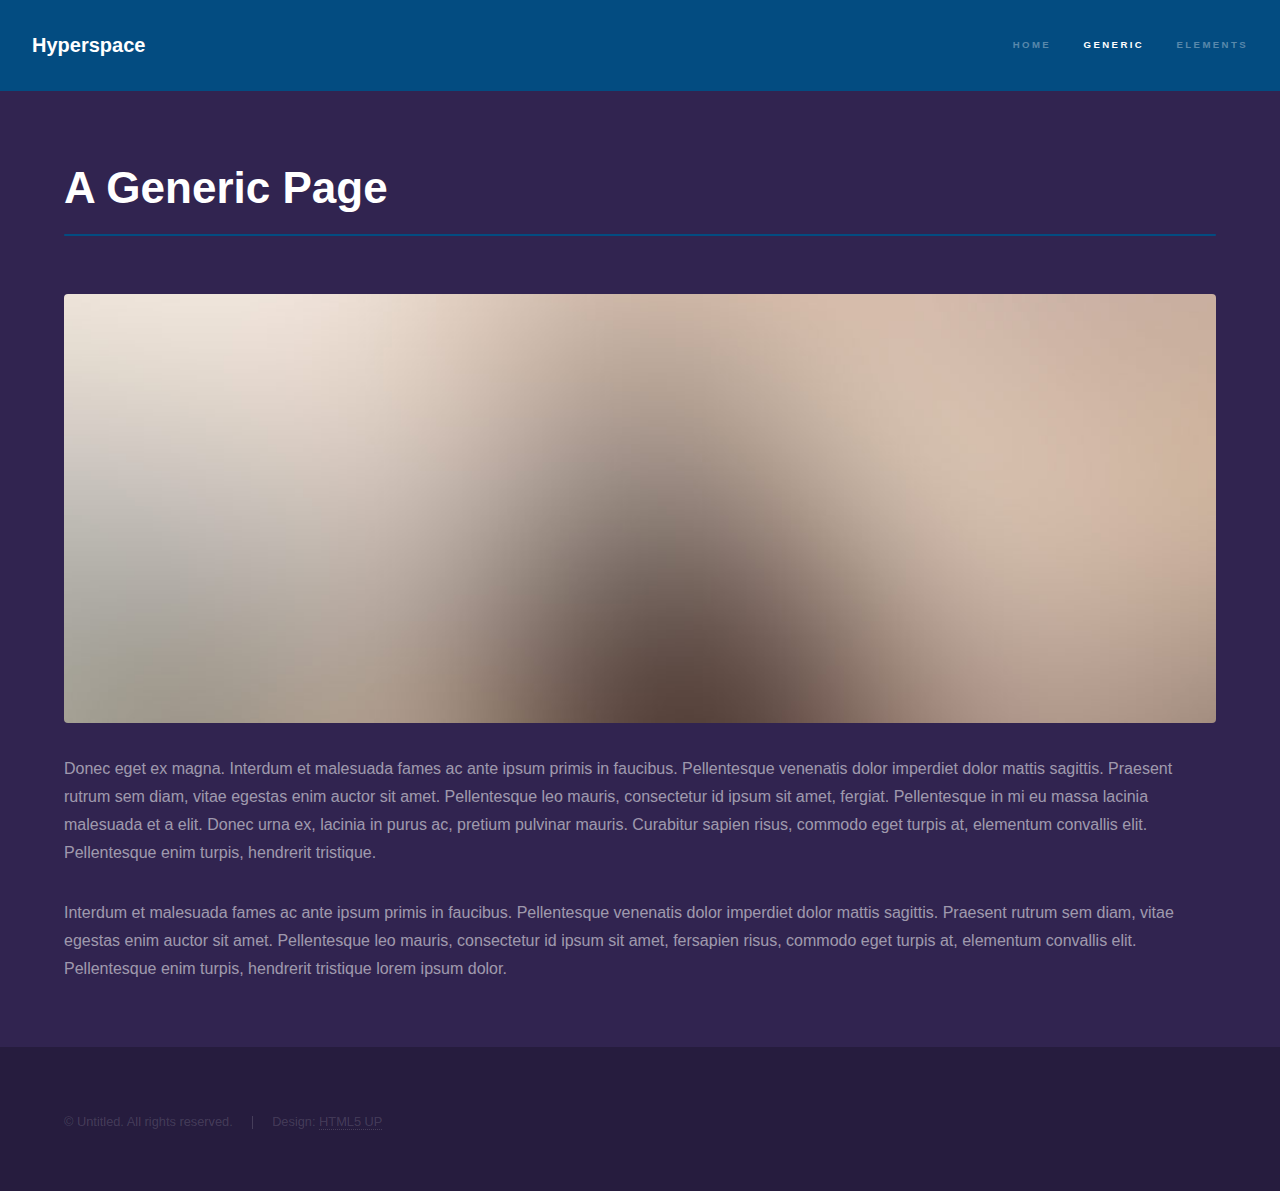
<file: docs/generic.html>
<!DOCTYPE HTML>
<!--
	Hyperspace by HTML5 UP
	html5up.net | @n33co
	Free for personal and commercial use under the CCA 3.0 license (html5up.net/license)
-->
<html>
	<head>
		<title>Generic - Hyperspace by HTML5 UP</title>
		<meta charset="utf-8" />
		<meta name="viewport" content="width=device-width, initial-scale=1" />
		<!--[if lte IE 8]><script src="assets/js/ie/html5shiv.js"></script><![endif]-->
		<link rel="stylesheet" href="assets/css/main.css" />
		<!--[if lte IE 9]><link rel="stylesheet" href="assets/css/ie9.css" /><![endif]-->
		<!--[if lte IE 8]><link rel="stylesheet" href="assets/css/ie8.css" /><![endif]-->
	</head>
	<body>

		<!-- Header -->
			<header id="header">
				<a href="index.html" class="title">Hyperspace</a>
				<nav>
					<ul>
						<li><a href="index.html">Home</a></li>
						<li><a href="generic.html" class="active">Generic</a></li>
						<li><a href="elements.html">Elements</a></li>
					</ul>
				</nav>
			</header>

		<!-- Wrapper -->
			<div id="wrapper">

				<!-- Main -->
					<section id="main" class="wrapper">
						<div class="inner">
							<h1 class="major">A Generic Page</h1>
							<span class="image fit"><img src="images/pic04.jpg" alt="" /></span>
							<p>Donec eget ex magna. Interdum et malesuada fames ac ante ipsum primis in faucibus. Pellentesque venenatis dolor imperdiet dolor mattis sagittis. Praesent rutrum sem diam, vitae egestas enim auctor sit amet. Pellentesque leo mauris, consectetur id ipsum sit amet, fergiat. Pellentesque in mi eu massa lacinia malesuada et a elit. Donec urna ex, lacinia in purus ac, pretium pulvinar mauris. Curabitur sapien risus, commodo eget turpis at, elementum convallis elit. Pellentesque enim turpis, hendrerit tristique.</p>
							<p>Interdum et malesuada fames ac ante ipsum primis in faucibus. Pellentesque venenatis dolor imperdiet dolor mattis sagittis. Praesent rutrum sem diam, vitae egestas enim auctor sit amet. Pellentesque leo mauris, consectetur id ipsum sit amet, fersapien risus, commodo eget turpis at, elementum convallis elit. Pellentesque enim turpis, hendrerit tristique lorem ipsum dolor.</p>
						</div>
					</section>

			</div>

		<!-- Footer -->
			<footer id="footer" class="wrapper alt">
				<div class="inner">
					<ul class="menu">
						<li>&copy; Untitled. All rights reserved.</li><li>Design: <a href="http://html5up.net">HTML5 UP</a></li>
					</ul>
				</div>
			</footer>

		<!-- Scripts -->
			<script src="assets/js/jquery.min.js"></script>
			<script src="assets/js/jquery.scrollex.min.js"></script>
			<script src="assets/js/jquery.scrolly.min.js"></script>
			<script src="assets/js/skel.min.js"></script>
			<script src="assets/js/util.js"></script>
			<!--[if lte IE 8]><script src="assets/js/ie/respond.min.js"></script><![endif]-->
			<script src="assets/js/main.js"></script>

	</body>
</html>
</file>
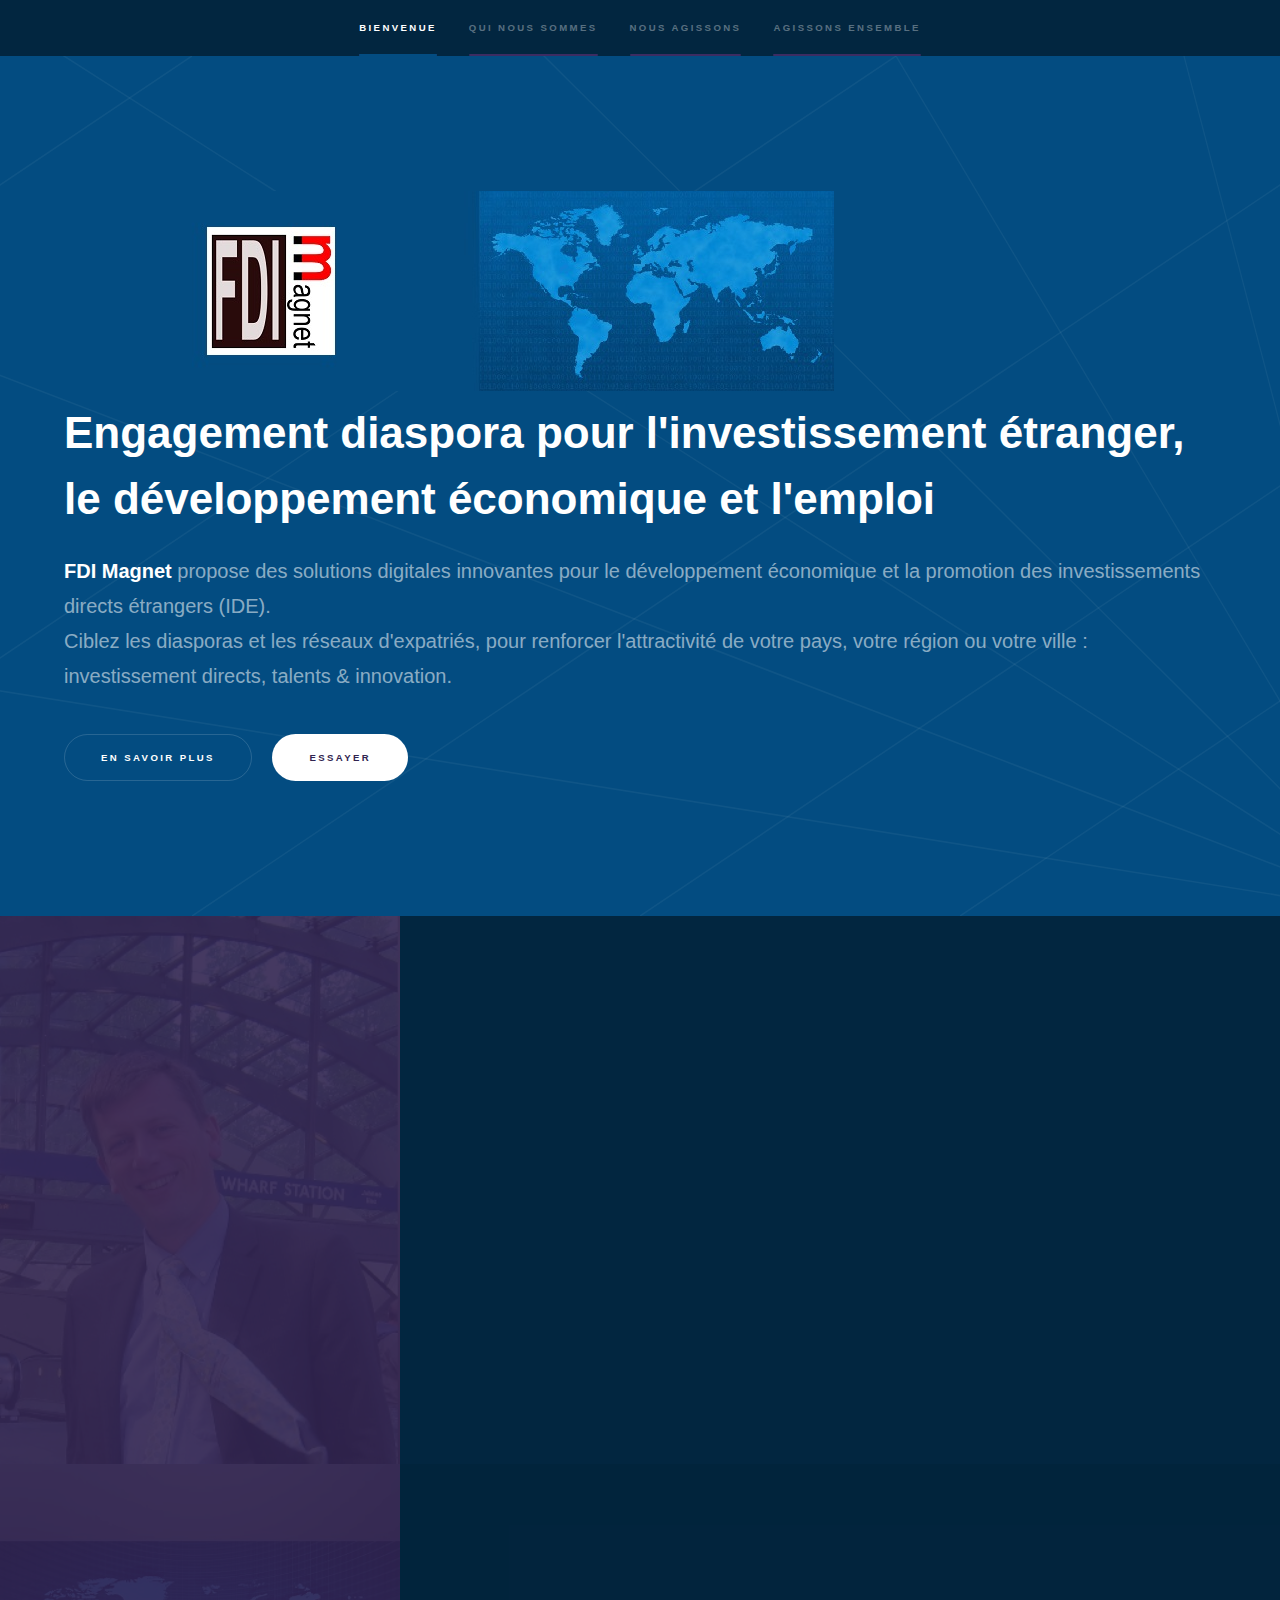
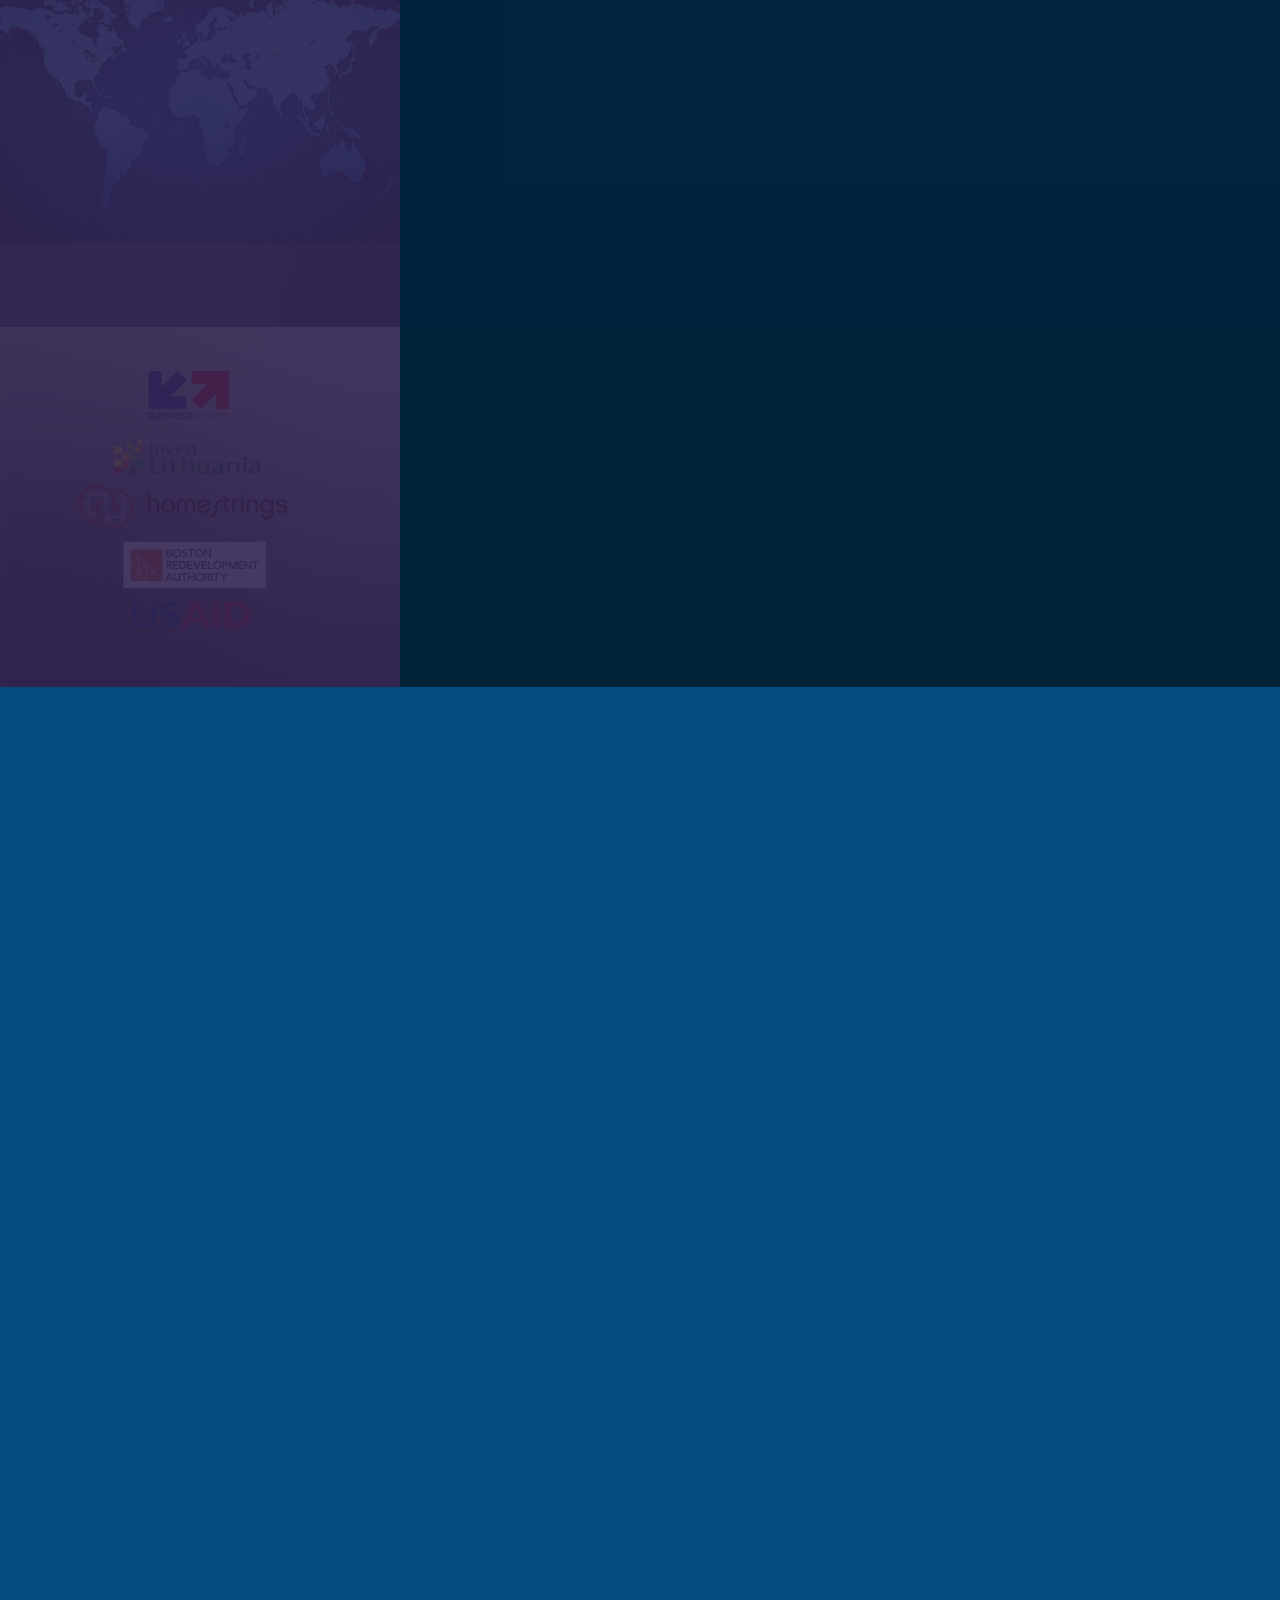
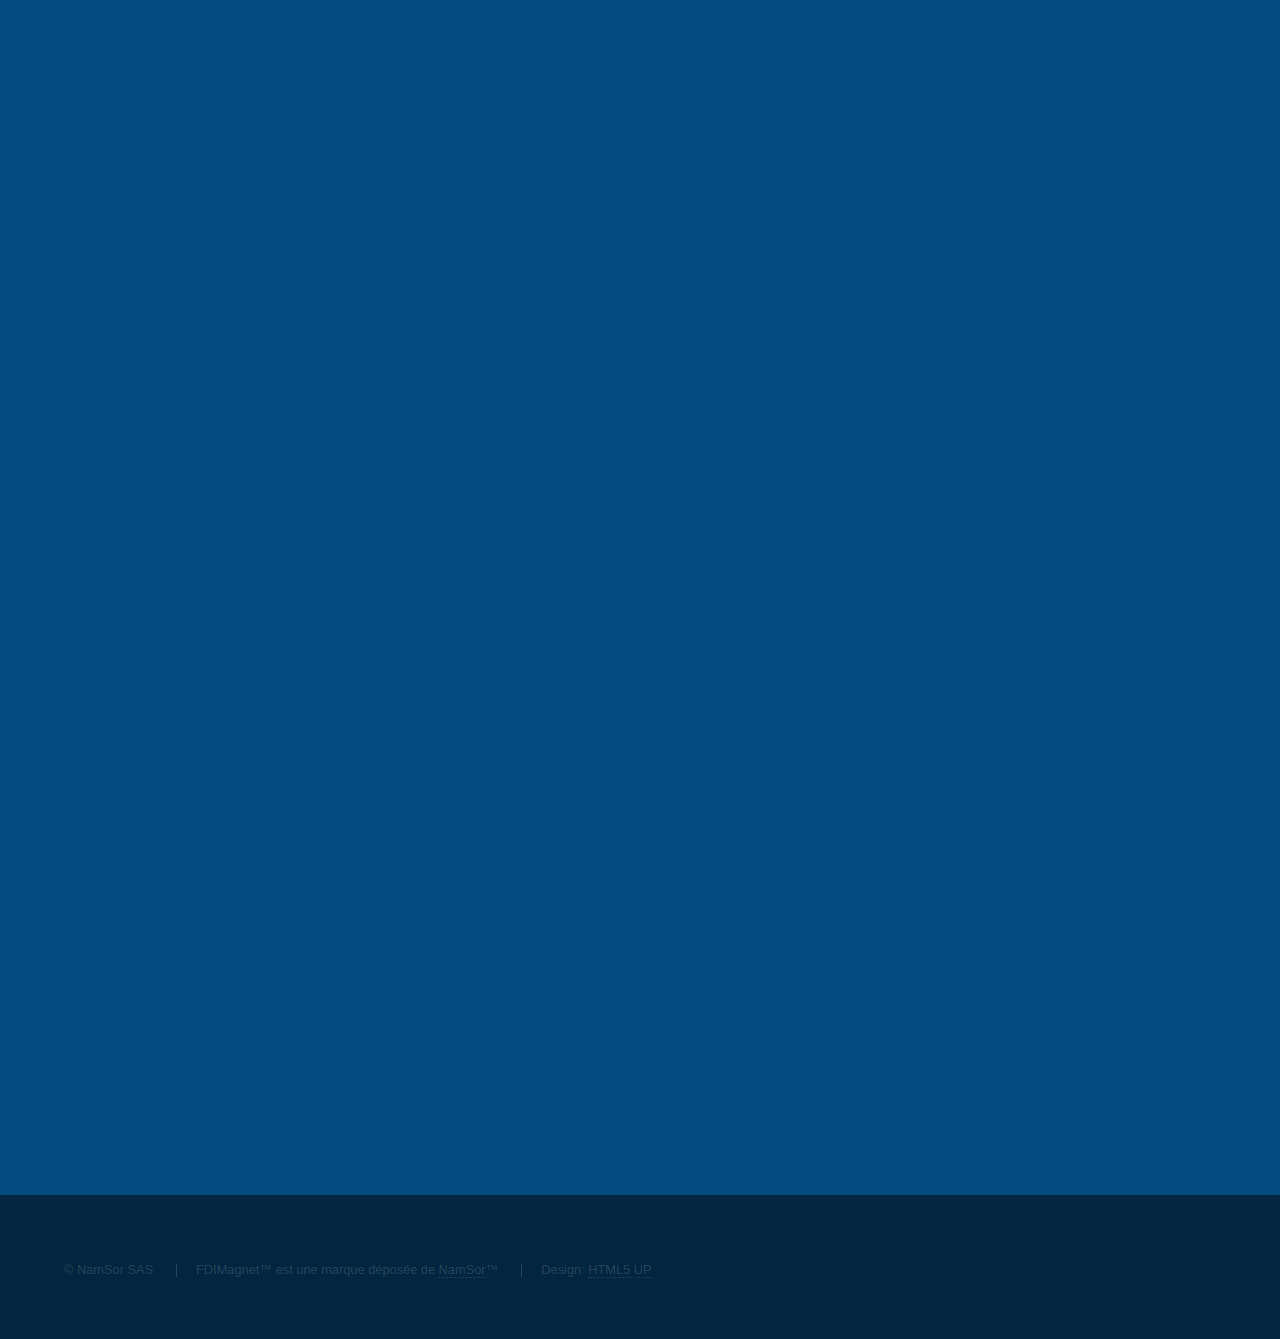
<file: docs/index.fr.html>
<!DOCTYPE HTML>
<!--
	Hyperspace by HTML5 UP
	html5up.net | @n33co
	Free for personal and commercial use under the CCA 3.0 license (html5up.net/license)
-->
<html>
	<head>
		<title>FDI Magnet - engagement diasporique, marketing territorial et attractivité pour l'investissement, l'emploi.</title>
		<meta charset="utf-8" />
		<meta name="viewport" content="width=device-width, initial-scale=1" />
		<!--[if lte IE 8]><script src="assets/js/ie/html5shiv.js"></script><![endif]-->
		<link rel="stylesheet" href="assets/css/main.css" />
		<!--[if lte IE 9]><link rel="stylesheet" href="assets/css/ie9.css" /><![endif]-->
		<!--[if lte IE 8]><link rel="stylesheet" href="assets/css/ie8.css" /><![endif]-->

<!-- Google tag (gtag.js) -->
<script async src="https://www.googletagmanager.com/gtag/js?id=G-9RHRGZK02V"></script>
<script>
  window.dataLayer = window.dataLayer || [];
  function gtag(){dataLayer.push(arguments);}
  gtag('js', new Date());

  gtag('config', 'G-9RHRGZK02V');
</script>

	</head>
	<body>

		<!-- Sidebar -->
			<section id="sidebar">
				<div class="inner">
					<nav>
						<ul>
							<li><a href="#intro">Bienvenue</a></li>
							<li><a href="#one">Qui nous sommes</a></li>
							<li><a href="#two">Nous agissons</a></li>
							<li><a href="#three">Agissons ensemble</a></li>
						</ul>
					</nav>
				</div>
			</section>

		<!-- Wrapper -->
			<div id="wrapper">

				<!-- Intro -->
					<section id="intro" class="wrapper style1 fullscreen fade-up">
						<div class="inner">                                                                  
							<img src="images/2016_fdimagnet_banner.jpg" alt="" data-position="center center" />
							<h1>Engagement diaspora pour l'investissement étranger, le développement économique et l'emploi</h1>
							<p>
							<strong>FDI Magnet</strong> propose des solutions digitales innovantes pour le développement économique et la promotion des investissements directs étrangers (IDE).<br/>
							Ciblez les diasporas et les réseaux d'expatriés, pour renforcer l'attractivité de votre pays, votre région ou votre ville : investissement directs, talents & innovation. <br/> 
							<ul class="actions">
								<li><a href="#one" class="button scrolly">En savoir plus</a></li>
								<li><a href="https://namsor.app/contact/" class="button special">Essayer</a></li>
							</ul>
						</div>
					</section>

				<!-- One -->
					<section id="one" class="wrapper style2 spotlights">
						<section>
							<a href="#" class="image"><img src="images/pic01.jpg" alt="" data-position="center center" /></a>
							<div class="content">
								<div class="inner">
									<h2>Elian Carsenat</h2>
									<p>
									Elian CARSENAT, ingénieur ENSIIE/INRIA, a commencé sa carrière à la banque JP Morgan en 1997, puis travaillé comme consultant et dirigé des projets à Paris, Londres, Moscou et Shanghai. En 2012, Elian a conçu le logiciel NamSor, un algorithme socio linguistique pour l'analyse du 'Big Data' et la cartographie des réseaux d'affaires internationaux (visualiser les flux d'argent, d'idées et de personnes). NamSor permet de répondre à l'éternelle question que chaque pays se pose au sujet sa <strong>Diaspora</strong>: <strong>qui</strong>, <strong>où</strong>, fait <strong>quoi</strong>?
									</p>
									<P>
									<b>FDI Magnet</b> est un service digital pour le développement économique et la promotion des investissements, qui s'appuie sur un engagement ciblé de la Diaspora et des réseaux d'expatriés. 
									</p>
									<ul class="actions">
										<li><a href="https://namsor.app/contact/" class="button special">Essayer</a></li>
									</ul>
								</div>
							</div>
						</section>
						<section>
							<a href="#" class="image"><img src="images/pic02.jpg" alt="" data-position="top center" /></a>
							<div class="content">
								<div class="inner">
									<h2>Réseau global d'associés</h2>
									<p><strong>FDI Magnet</strong> est un réseau global d'experts en développement économique, en marketing territorial et en communication digitale, pour l'engagement de communautés d'affaires diasporiques de haut-niveau.</p>
									<ul>
										<li>Kingsley AIKINS, <a href="https://thenetworkinginstitute.com/" target="top">Diaspora Matters</a>, Dublin (IE)</li>
										<li>Martin RUSSEL, <a href="https://www.globaldiasporainsights.com/" target="top">Global Diaspora Insights.</a>, Dublin (IE)</li>										
										<li>Elian CARSENAT, <a href="https://namsor.app/" target="top">NamSor</a>, Paris (FR)</li>
									</ul>
									<ul class="actions">
										<li><a href="https://namsor.app/contact/" class="button special">Essayer</a></li>
									</ul>
								</div>
							</div>
						</section>
						<section>
							<a href="#" class="image"><img src="images/pic03.jpg" alt="" data-position="25% 25%" /></a>
							<div class="content">
								<div class="inner">
									<h2>Nos références</h2>
									<p>Invest Lithuania, Business France (Invest In France), HomeStrings (Diaspora Bonds for Africa), US AID, ... </p>
									<ul class="actions">
										<li><a href="https://namsor.app/contact/" class="button special">Essayer</a></li>
									</ul>
								</div>
							</div>
						</section>
					</section>

				<!-- Two -->
					<section id="two" class="wrapper style3 fade-up">
						<div class="inner">
							<h2>Nos offres pour agir</h2>
							<p>Nous travaillons en consortium avec les meilleurs experts pour offrir des solutions spécifiques et intégrées:</p>
							<div class="features">
								<section>
									<span class="icon major fa-magnet"></span>
									<h3>Ciblage des investisseurs</h3>
									<p>Nous conseillons les agences de développement économique, les clusters, les incubateurs pour la prospection ciblée d'investisseurs étrangers, via les réseaux d'expatriés existants - qui jouent le rôle d'ambassadeurs, secteur par secteur.</p>
								</section>
								<section>
									<span class="icon major fa-map"></span>
									<h3>Cartographie des Diasporas</h3>
									<p>Nous analysons le 'big data' pour cartographier les diasporas et les réseaux d'expatriés : qui sont-ils? où sont-ils? que font-ils?</p>
									<p>Nous aidons les pays, les régions, les villes à se reconnecter avec leur diaspora, leur réseaux d'alumni, avec un ciblage fin selon la géographie et le secteur d'activité.</p>
								</section>
								<section>
									<span class="icon major fa-thumbs-up"></span>
								<h3>Activation des Diasporas</h3>
									<p>Notre approche ciblée simplifie l'activation d'une Diaspora sur des programmes concrets. Pour des raisons sociales, culturelles, historiques, cela reste complexe : il faut établir la confiance.</p>
									<p>Pour dépasser ces complexités, nous mobilisons les meilleurs experts de l'engagement diasporique: à Dublin, Paris, Washington et ailleurs - pour le conseil stratégique, la formation ou le networking.</p>
								</section>
								<section>
									<span class="icon major fa-money"></span>
									<h3>Investment Direct Diasporique</h3>
									<p>Les transferts d'argent de Diasporas ou d'expatriés concernent désormais tous les pays. La France est par exemple dans le top-5 des récipients de transferts (avec Inde, Chine, Philippines, Mexique). </p>
									
									<p>Nous aidons à diriger des flux d'argent vers des projets stratégiques et productifs. Par les transferts d'argent (<i>'remittances'</i>), le fundraising, le crowdfunding ou l'attractivité des investissements directs étrangers (FDI), nous aidons les pays, les régions et les villes à créer des emplois qualifiés. </p>
								</section>
								<section>
									<span class="icon major fa-lightbulb-o"></span>
									<h3>Attractivité des Talents & Innovation</h3>
									<p>Attirer et retenir les talents internationaux est critique pour l'attractivité des investissements directs étrangers. La notation des chercheurs, des Instituts de Recherche et du système éducatif (<i>'academic ranking'</i>) sont des critères essentiels.</p>
									<p>Nous mettons en réseau des profils professionnels, scientifiques et entrepreneuriaux de haut niveau : à partir du 'big data' et de bases de données scientifiques et professionnelles (Thomson WoS, LinkedIn, Twitter, ...), nous facilitons le partage d'intérêts ciblés, la rapatriation de talents ou la coopération scientifique internationale.</p>
								</section>
								<section>
									<span class="icon major fa-cloud"></span>
									<h3>Diaspora Marketing Toolkit</h3>
									<p>Nous industrialisons l'engagement à travers la combinaison d'approches classiques (événementiel) et digitales. Nous proposons des solutions clé-en-main ou une intégration de composants logiciels.</p>
								</section>
							</div>
							<ul class="actions">
										<li><a href="https://namsor.app/contact/" class="button special">Essayer</a></li>
							</ul>
						</div>
					</section>
				<!-- Three -->
					<section id="three" class="wrapper style1 fade-up">
						<div class="inner">
							<h2>Agissons pour l'emploi!</h2>
							<p>Vous pouver <a href="https://namsor.app/contact/">nous contacter</a> pour un projet pilote.</p>
							<div class="split style1">							
								<section>
									<ul class="contact">
										<li>
											<h3>Courriel</h3>
											<a href="mailto:contact@fdimagnet.com">contact@fdimagnet.com</a>
										</li>
										<li>
											<h3>Téléphone</h3>
											<span>+33 6 52 77 99 07</span>
										</li>
										<li>
											<h3>Canaux sociaux</h3>
											<ul class="icons">
												<li><a href="https://twitter.com/FDIMagnet" target="top" class="fa-twitter"><span class="label">Twitter</span></a></li>
												<li><a href="https://www.linkedin.com/company/namsor/" target="top" class="fa-linkedin"><span class="label">LinkedIn</span></a></li>
											</ul>
										</li>
									</ul>
								</section>
							</div>
						</div>
					</section>

			</div>

		<!-- Footer -->
			<footer id="footer" class="wrapper style1-alt">
				<div class="inner">
					<ul class="menu">
						<li>&copy; NamSor SAS</li>
						<li>FDIMagnet™ est une marque déposée de <a href="https://namsor.app/">NamSor</a>™</li>
						<li>Design: <a href="https://html5up.net">HTML5 UP</a></li>
					</ul>
				</div>
			</footer>

		<!-- Scripts -->
			<script src="assets/js/jquery.min.js"></script>
			<script src="assets/js/jquery.scrollex.min.js"></script>
			<script src="assets/js/jquery.scrolly.min.js"></script>
			<script src="assets/js/skel.min.js"></script>
			<script src="assets/js/util.js"></script>
			<!--[if lte IE 8]><script src="assets/js/ie/respond.min.js"></script><![endif]-->
			<script src="assets/js/main.js"></script>

	</body>
</html>
</file>
<file: docs/assets/css/ie9.css>
/*
	Hyperspace by HTML5 UP
	html5up.net | @n33co
	Free for personal and commercial use under the CCA 3.0 license (html5up.net/license)
*/

/* Type */

	h1.major:after {
		background: #b74e91;
	}

/* Wrapper */

	.wrapper.fullscreen {
		min-height: 0;
		padding-bottom: 6em;
		padding-top: 6em;
	}

		body.is-ie .wrapper.fullscreen {
			height: auto;
		}

/* Spotlights */

	.spotlights > section {
		padding-left: 20em;
		position: relative;
	}

		.spotlights > section > .image {
			height: 100%;
			left: 0;
			position: absolute;
			top: 0;
			width: 20em;
		}

		.spotlights > section > .content {
			width: 100%;
		}

/* Features */

	.features:after {
		clear: both;
		content: '';
		display: block;
	}

	.features section {
		float: left;
	}

/* Split */

	.split:after {
		clear: both;
		content: '';
		display: block;
	}

	.split > * {
		float: left;
	}

/* Sidebar */

	#sidebar nav a:after {
		background-color: #b74e91;
	}

/* Header */

	#header:after {
		clear: both;
		content: '';
		display: block;
	}

	#header > .title {
		float: left;
	}

	#header > nav {
		float: right;
	}
</file>
<file: docs/assets/css/ie8.css>
/*
	Hyperspace by HTML5 UP
	html5up.net | @n33co
	Free for personal and commercial use under the CCA 3.0 license (html5up.net/license)
*/

/* Type */

	body, input, select, textarea {
		color: #ffffff;
	}

/* Button */

	input[type="submit"],
	input[type="reset"],
	input[type="button"],
	button,
	.button {
		position: relative;
	}

		input[type="submit"]:after,
		input[type="reset"]:after,
		input[type="button"]:after,
		button:after,
		.button:after {
			display: none;
		}

/* Features */

	.features {
		border: solid 1px;
	}

/* Form */

	input[type="text"],
	input[type="password"],
	input[type="email"],
	input[type="tel"],
	select,
	textarea {
		background: transparent;
		border: solid 1px;
	}

/* Split */

	.split.style1 > :first-child {
		padding-right: 2em;
		width: 70%;
	}
</file>
<file: docs/html5up-hyperspace/assets/css/ie9.css>
/*
	Hyperspace by HTML5 UP
	html5up.net | @n33co
	Free for personal and commercial use under the CCA 3.0 license (html5up.net/license)
*/

/* Type */

	h1.major:after {
		background: #b74e91;
	}

/* Wrapper */

	.wrapper.fullscreen {
		min-height: 0;
		padding-bottom: 6em;
		padding-top: 6em;
	}

		body.is-ie .wrapper.fullscreen {
			height: auto;
		}

/* Spotlights */

	.spotlights > section {
		padding-left: 20em;
		position: relative;
	}

		.spotlights > section > .image {
			height: 100%;
			left: 0;
			position: absolute;
			top: 0;
			width: 20em;
		}

		.spotlights > section > .content {
			width: 100%;
		}

/* Features */

	.features:after {
		clear: both;
		content: '';
		display: block;
	}

	.features section {
		float: left;
	}

/* Split */

	.split:after {
		clear: both;
		content: '';
		display: block;
	}

	.split > * {
		float: left;
	}

/* Sidebar */

	#sidebar nav a:after {
		background-color: #b74e91;
	}

/* Header */

	#header:after {
		clear: both;
		content: '';
		display: block;
	}

	#header > .title {
		float: left;
	}

	#header > nav {
		float: right;
	}
</file>
<file: docs/html5up-hyperspace/assets/css/ie8.css>
/*
	Hyperspace by HTML5 UP
	html5up.net | @n33co
	Free for personal and commercial use under the CCA 3.0 license (html5up.net/license)
*/

/* Type */

	body, input, select, textarea {
		color: #ffffff;
	}

/* Button */

	input[type="submit"],
	input[type="reset"],
	input[type="button"],
	button,
	.button {
		position: relative;
	}

		input[type="submit"]:after,
		input[type="reset"]:after,
		input[type="button"]:after,
		button:after,
		.button:after {
			display: none;
		}

/* Features */

	.features {
		border: solid 1px;
	}

/* Form */

	input[type="text"],
	input[type="password"],
	input[type="email"],
	input[type="tel"],
	select,
	textarea {
		background: transparent;
		border: solid 1px;
	}

/* Split */

	.split.style1 > :first-child {
		padding-right: 2em;
		width: 70%;
	}
</file>
<file: docs/assets/css/main.css>
@import url(font-awesome.min.css);

/*
	Hyperspace by HTML5 UP
	html5up.net | @n33co
	Free for personal and commercial use under the CCA 3.0 license (html5up.net/license)
*/

/* Reset */

	html, body, div, span, applet, object, iframe, h1, h2, h3, h4, h5, h6, p, blockquote, pre, a, abbr, acronym, address, big, cite, code, del, dfn, em, img, ins, kbd, q, s, samp, small, strike, strong, sub, sup, tt, var, b, u, i, center, dl, dt, dd, ol, ul, li, fieldset, form, label, legend, table, caption, tbody, tfoot, thead, tr, th, td, article, aside, canvas, details, embed, figure, figcaption, footer, header, hgroup, menu, nav, output, ruby, section, summary, time, mark, audio, video {
		margin: 0;
		padding: 0;
		border: 0;
		font-size: 100%;
		font: inherit;
		vertical-align: baseline;
	}

	article, aside, details, figcaption, figure, footer, header, hgroup, menu, nav, section {
		display: block;
	}

	body {
		line-height: 1;
	}

	ol, ul {
		list-style: none;
	}

	blockquote, q {
		quotes: none;
	}

	blockquote:before, blockquote:after, q:before, q:after {
		content: '';
		content: none;
	}

	table {
		border-collapse: collapse;
		border-spacing: 0;
	}

	body {
		-webkit-text-size-adjust: none;
	}

/* Box Model */

	*, *:before, *:after {
		-moz-box-sizing: border-box;
		-webkit-box-sizing: border-box;
		box-sizing: border-box;
	}

/* Grid */

	.row {
		border-bottom: solid 1px transparent;
		-moz-box-sizing: border-box;
		-webkit-box-sizing: border-box;
		box-sizing: border-box;
	}

	.row > * {
		float: left;
		-moz-box-sizing: border-box;
		-webkit-box-sizing: border-box;
		box-sizing: border-box;
	}

	.row:after, .row:before {
		content: '';
		display: block;
		clear: both;
		height: 0;
	}

	.row.uniform > * > :first-child {
		margin-top: 0;
	}

	.row.uniform > * > :last-child {
		margin-bottom: 0;
	}

	.row.\30 \25 > * {
		padding: 0 0 0 0em;
	}

	.row.\30 \25 {
		margin: 0 0 -1px 0em;
	}

	.row.uniform.\30 \25 > * {
		padding: 0em 0 0 0em;
	}

	.row.uniform.\30 \25 {
		margin: 0em 0 -1px 0em;
	}

	.row > * {
		padding: 0 0 0 1.5em;
	}

	.row {
		margin: 0 0 -1px -1.5em;
	}

	.row.uniform > * {
		padding: 1.5em 0 0 1.5em;
	}

	.row.uniform {
		margin: -1.5em 0 -1px -1.5em;
	}

	.row.\32 00\25 > * {
		padding: 0 0 0 3em;
	}

	.row.\32 00\25 {
		margin: 0 0 -1px -3em;
	}

	.row.uniform.\32 00\25 > * {
		padding: 3em 0 0 3em;
	}

	.row.uniform.\32 00\25 {
		margin: -3em 0 -1px -3em;
	}

	.row.\31 50\25 > * {
		padding: 0 0 0 2.25em;
	}

	.row.\31 50\25 {
		margin: 0 0 -1px -2.25em;
	}

	.row.uniform.\31 50\25 > * {
		padding: 2.25em 0 0 2.25em;
	}

	.row.uniform.\31 50\25 {
		margin: -2.25em 0 -1px -2.25em;
	}

	.row.\35 0\25 > * {
		padding: 0 0 0 0.75em;
	}

	.row.\35 0\25 {
		margin: 0 0 -1px -0.75em;
	}

	.row.uniform.\35 0\25 > * {
		padding: 0.75em 0 0 0.75em;
	}

	.row.uniform.\35 0\25 {
		margin: -0.75em 0 -1px -0.75em;
	}

	.row.\32 5\25 > * {
		padding: 0 0 0 0.375em;
	}

	.row.\32 5\25 {
		margin: 0 0 -1px -0.375em;
	}

	.row.uniform.\32 5\25 > * {
		padding: 0.375em 0 0 0.375em;
	}

	.row.uniform.\32 5\25 {
		margin: -0.375em 0 -1px -0.375em;
	}

	.\31 2u, .\31 2u\24 {
		width: 100%;
		clear: none;
		margin-left: 0;
	}

	.\31 1u, .\31 1u\24 {
		width: 91.6666666667%;
		clear: none;
		margin-left: 0;
	}

	.\31 0u, .\31 0u\24 {
		width: 83.3333333333%;
		clear: none;
		margin-left: 0;
	}

	.\39 u, .\39 u\24 {
		width: 75%;
		clear: none;
		margin-left: 0;
	}

	.\38 u, .\38 u\24 {
		width: 66.6666666667%;
		clear: none;
		margin-left: 0;
	}

	.\37 u, .\37 u\24 {
		width: 58.3333333333%;
		clear: none;
		margin-left: 0;
	}

	.\36 u, .\36 u\24 {
		width: 50%;
		clear: none;
		margin-left: 0;
	}

	.\35 u, .\35 u\24 {
		width: 41.6666666667%;
		clear: none;
		margin-left: 0;
	}

	.\34 u, .\34 u\24 {
		width: 33.3333333333%;
		clear: none;
		margin-left: 0;
	}

	.\33 u, .\33 u\24 {
		width: 25%;
		clear: none;
		margin-left: 0;
	}

	.\32 u, .\32 u\24 {
		width: 16.6666666667%;
		clear: none;
		margin-left: 0;
	}

	.\31 u, .\31 u\24 {
		width: 8.3333333333%;
		clear: none;
		margin-left: 0;
	}

	.\31 2u\24 + *,
	.\31 1u\24 + *,
	.\31 0u\24 + *,
	.\39 u\24 + *,
	.\38 u\24 + *,
	.\37 u\24 + *,
	.\36 u\24 + *,
	.\35 u\24 + *,
	.\34 u\24 + *,
	.\33 u\24 + *,
	.\32 u\24 + *,
	.\31 u\24 + * {
		clear: left;
	}

	.\-11u {
		margin-left: 91.66667%;
	}

	.\-10u {
		margin-left: 83.33333%;
	}

	.\-9u {
		margin-left: 75%;
	}

	.\-8u {
		margin-left: 66.66667%;
	}

	.\-7u {
		margin-left: 58.33333%;
	}

	.\-6u {
		margin-left: 50%;
	}

	.\-5u {
		margin-left: 41.66667%;
	}

	.\-4u {
		margin-left: 33.33333%;
	}

	.\-3u {
		margin-left: 25%;
	}

	.\-2u {
		margin-left: 16.66667%;
	}

	.\-1u {
		margin-left: 8.33333%;
	}

	@media screen and (max-width: 1680px) {

		.row > * {
			padding: 0 0 0 1.5em;
		}

		.row {
			margin: 0 0 -1px -1.5em;
		}

		.row.uniform > * {
			padding: 1.5em 0 0 1.5em;
		}

		.row.uniform {
			margin: -1.5em 0 -1px -1.5em;
		}

		.row.\32 00\25 > * {
			padding: 0 0 0 3em;
		}

		.row.\32 00\25 {
			margin: 0 0 -1px -3em;
		}

		.row.uniform.\32 00\25 > * {
			padding: 3em 0 0 3em;
		}

		.row.uniform.\32 00\25 {
			margin: -3em 0 -1px -3em;
		}

		.row.\31 50\25 > * {
			padding: 0 0 0 2.25em;
		}

		.row.\31 50\25 {
			margin: 0 0 -1px -2.25em;
		}

		.row.uniform.\31 50\25 > * {
			padding: 2.25em 0 0 2.25em;
		}

		.row.uniform.\31 50\25 {
			margin: -2.25em 0 -1px -2.25em;
		}

		.row.\35 0\25 > * {
			padding: 0 0 0 0.75em;
		}

		.row.\35 0\25 {
			margin: 0 0 -1px -0.75em;
		}

		.row.uniform.\35 0\25 > * {
			padding: 0.75em 0 0 0.75em;
		}

		.row.uniform.\35 0\25 {
			margin: -0.75em 0 -1px -0.75em;
		}

		.row.\32 5\25 > * {
			padding: 0 0 0 0.375em;
		}

		.row.\32 5\25 {
			margin: 0 0 -1px -0.375em;
		}

		.row.uniform.\32 5\25 > * {
			padding: 0.375em 0 0 0.375em;
		}

		.row.uniform.\32 5\25 {
			margin: -0.375em 0 -1px -0.375em;
		}

		.\31 2u\28xlarge\29, .\31 2u\24\28xlarge\29 {
			width: 100%;
			clear: none;
			margin-left: 0;
		}

		.\31 1u\28xlarge\29, .\31 1u\24\28xlarge\29 {
			width: 91.6666666667%;
			clear: none;
			margin-left: 0;
		}

		.\31 0u\28xlarge\29, .\31 0u\24\28xlarge\29 {
			width: 83.3333333333%;
			clear: none;
			margin-left: 0;
		}

		.\39 u\28xlarge\29, .\39 u\24\28xlarge\29 {
			width: 75%;
			clear: none;
			margin-left: 0;
		}

		.\38 u\28xlarge\29, .\38 u\24\28xlarge\29 {
			width: 66.6666666667%;
			clear: none;
			margin-left: 0;
		}

		.\37 u\28xlarge\29, .\37 u\24\28xlarge\29 {
			width: 58.3333333333%;
			clear: none;
			margin-left: 0;
		}

		.\36 u\28xlarge\29, .\36 u\24\28xlarge\29 {
			width: 50%;
			clear: none;
			margin-left: 0;
		}

		.\35 u\28xlarge\29, .\35 u\24\28xlarge\29 {
			width: 41.6666666667%;
			clear: none;
			margin-left: 0;
		}

		.\34 u\28xlarge\29, .\34 u\24\28xlarge\29 {
			width: 33.3333333333%;
			clear: none;
			margin-left: 0;
		}

		.\33 u\28xlarge\29, .\33 u\24\28xlarge\29 {
			width: 25%;
			clear: none;
			margin-left: 0;
		}

		.\32 u\28xlarge\29, .\32 u\24\28xlarge\29 {
			width: 16.6666666667%;
			clear: none;
			margin-left: 0;
		}

		.\31 u\28xlarge\29, .\31 u\24\28xlarge\29 {
			width: 8.3333333333%;
			clear: none;
			margin-left: 0;
		}

		.\31 2u\24\28xlarge\29 + *,
		.\31 1u\24\28xlarge\29 + *,
		.\31 0u\24\28xlarge\29 + *,
		.\39 u\24\28xlarge\29 + *,
		.\38 u\24\28xlarge\29 + *,
		.\37 u\24\28xlarge\29 + *,
		.\36 u\24\28xlarge\29 + *,
		.\35 u\24\28xlarge\29 + *,
		.\34 u\24\28xlarge\29 + *,
		.\33 u\24\28xlarge\29 + *,
		.\32 u\24\28xlarge\29 + *,
		.\31 u\24\28xlarge\29 + * {
			clear: left;
		}

		.\-11u\28xlarge\29 {
			margin-left: 91.66667%;
		}

		.\-10u\28xlarge\29 {
			margin-left: 83.33333%;
		}

		.\-9u\28xlarge\29 {
			margin-left: 75%;
		}

		.\-8u\28xlarge\29 {
			margin-left: 66.66667%;
		}

		.\-7u\28xlarge\29 {
			margin-left: 58.33333%;
		}

		.\-6u\28xlarge\29 {
			margin-left: 50%;
		}

		.\-5u\28xlarge\29 {
			margin-left: 41.66667%;
		}

		.\-4u\28xlarge\29 {
			margin-left: 33.33333%;
		}

		.\-3u\28xlarge\29 {
			margin-left: 25%;
		}

		.\-2u\28xlarge\29 {
			margin-left: 16.66667%;
		}

		.\-1u\28xlarge\29 {
			margin-left: 8.33333%;
		}

	}

	@media screen and (max-width: 1280px) {

		.row > * {
			padding: 0 0 0 1.5em;
		}

		.row {
			margin: 0 0 -1px -1.5em;
		}

		.row.uniform > * {
			padding: 1.5em 0 0 1.5em;
		}

		.row.uniform {
			margin: -1.5em 0 -1px -1.5em;
		}

		.row.\32 00\25 > * {
			padding: 0 0 0 3em;
		}

		.row.\32 00\25 {
			margin: 0 0 -1px -3em;
		}

		.row.uniform.\32 00\25 > * {
			padding: 3em 0 0 3em;
		}

		.row.uniform.\32 00\25 {
			margin: -3em 0 -1px -3em;
		}

		.row.\31 50\25 > * {
			padding: 0 0 0 2.25em;
		}

		.row.\31 50\25 {
			margin: 0 0 -1px -2.25em;
		}

		.row.uniform.\31 50\25 > * {
			padding: 2.25em 0 0 2.25em;
		}

		.row.uniform.\31 50\25 {
			margin: -2.25em 0 -1px -2.25em;
		}

		.row.\35 0\25 > * {
			padding: 0 0 0 0.75em;
		}

		.row.\35 0\25 {
			margin: 0 0 -1px -0.75em;
		}

		.row.uniform.\35 0\25 > * {
			padding: 0.75em 0 0 0.75em;
		}

		.row.uniform.\35 0\25 {
			margin: -0.75em 0 -1px -0.75em;
		}

		.row.\32 5\25 > * {
			padding: 0 0 0 0.375em;
		}

		.row.\32 5\25 {
			margin: 0 0 -1px -0.375em;
		}

		.row.uniform.\32 5\25 > * {
			padding: 0.375em 0 0 0.375em;
		}

		.row.uniform.\32 5\25 {
			margin: -0.375em 0 -1px -0.375em;
		}

		.\31 2u\28large\29, .\31 2u\24\28large\29 {
			width: 100%;
			clear: none;
			margin-left: 0;
		}

		.\31 1u\28large\29, .\31 1u\24\28large\29 {
			width: 91.6666666667%;
			clear: none;
			margin-left: 0;
		}

		.\31 0u\28large\29, .\31 0u\24\28large\29 {
			width: 83.3333333333%;
			clear: none;
			margin-left: 0;
		}

		.\39 u\28large\29, .\39 u\24\28large\29 {
			width: 75%;
			clear: none;
			margin-left: 0;
		}

		.\38 u\28large\29, .\38 u\24\28large\29 {
			width: 66.6666666667%;
			clear: none;
			margin-left: 0;
		}

		.\37 u\28large\29, .\37 u\24\28large\29 {
			width: 58.3333333333%;
			clear: none;
			margin-left: 0;
		}

		.\36 u\28large\29, .\36 u\24\28large\29 {
			width: 50%;
			clear: none;
			margin-left: 0;
		}

		.\35 u\28large\29, .\35 u\24\28large\29 {
			width: 41.6666666667%;
			clear: none;
			margin-left: 0;
		}

		.\34 u\28large\29, .\34 u\24\28large\29 {
			width: 33.3333333333%;
			clear: none;
			margin-left: 0;
		}

		.\33 u\28large\29, .\33 u\24\28large\29 {
			width: 25%;
			clear: none;
			margin-left: 0;
		}

		.\32 u\28large\29, .\32 u\24\28large\29 {
			width: 16.6666666667%;
			clear: none;
			margin-left: 0;
		}

		.\31 u\28large\29, .\31 u\24\28large\29 {
			width: 8.3333333333%;
			clear: none;
			margin-left: 0;
		}

		.\31 2u\24\28large\29 + *,
		.\31 1u\24\28large\29 + *,
		.\31 0u\24\28large\29 + *,
		.\39 u\24\28large\29 + *,
		.\38 u\24\28large\29 + *,
		.\37 u\24\28large\29 + *,
		.\36 u\24\28large\29 + *,
		.\35 u\24\28large\29 + *,
		.\34 u\24\28large\29 + *,
		.\33 u\24\28large\29 + *,
		.\32 u\24\28large\29 + *,
		.\31 u\24\28large\29 + * {
			clear: left;
		}

		.\-11u\28large\29 {
			margin-left: 91.66667%;
		}

		.\-10u\28large\29 {
			margin-left: 83.33333%;
		}

		.\-9u\28large\29 {
			margin-left: 75%;
		}

		.\-8u\28large\29 {
			margin-left: 66.66667%;
		}

		.\-7u\28large\29 {
			margin-left: 58.33333%;
		}

		.\-6u\28large\29 {
			margin-left: 50%;
		}

		.\-5u\28large\29 {
			margin-left: 41.66667%;
		}

		.\-4u\28large\29 {
			margin-left: 33.33333%;
		}

		.\-3u\28large\29 {
			margin-left: 25%;
		}

		.\-2u\28large\29 {
			margin-left: 16.66667%;
		}

		.\-1u\28large\29 {
			margin-left: 8.33333%;
		}

	}

	@media screen and (max-width: 980px) {

		.row > * {
			padding: 0 0 0 1.5em;
		}

		.row {
			margin: 0 0 -1px -1.5em;
		}

		.row.uniform > * {
			padding: 1.5em 0 0 1.5em;
		}

		.row.uniform {
			margin: -1.5em 0 -1px -1.5em;
		}

		.row.\32 00\25 > * {
			padding: 0 0 0 3em;
		}

		.row.\32 00\25 {
			margin: 0 0 -1px -3em;
		}

		.row.uniform.\32 00\25 > * {
			padding: 3em 0 0 3em;
		}

		.row.uniform.\32 00\25 {
			margin: -3em 0 -1px -3em;
		}

		.row.\31 50\25 > * {
			padding: 0 0 0 2.25em;
		}

		.row.\31 50\25 {
			margin: 0 0 -1px -2.25em;
		}

		.row.uniform.\31 50\25 > * {
			padding: 2.25em 0 0 2.25em;
		}

		.row.uniform.\31 50\25 {
			margin: -2.25em 0 -1px -2.25em;
		}

		.row.\35 0\25 > * {
			padding: 0 0 0 0.75em;
		}

		.row.\35 0\25 {
			margin: 0 0 -1px -0.75em;
		}

		.row.uniform.\35 0\25 > * {
			padding: 0.75em 0 0 0.75em;
		}

		.row.uniform.\35 0\25 {
			margin: -0.75em 0 -1px -0.75em;
		}

		.row.\32 5\25 > * {
			padding: 0 0 0 0.375em;
		}

		.row.\32 5\25 {
			margin: 0 0 -1px -0.375em;
		}

		.row.uniform.\32 5\25 > * {
			padding: 0.375em 0 0 0.375em;
		}

		.row.uniform.\32 5\25 {
			margin: -0.375em 0 -1px -0.375em;
		}

		.\31 2u\28medium\29, .\31 2u\24\28medium\29 {
			width: 100%;
			clear: none;
			margin-left: 0;
		}

		.\31 1u\28medium\29, .\31 1u\24\28medium\29 {
			width: 91.6666666667%;
			clear: none;
			margin-left: 0;
		}

		.\31 0u\28medium\29, .\31 0u\24\28medium\29 {
			width: 83.3333333333%;
			clear: none;
			margin-left: 0;
		}

		.\39 u\28medium\29, .\39 u\24\28medium\29 {
			width: 75%;
			clear: none;
			margin-left: 0;
		}

		.\38 u\28medium\29, .\38 u\24\28medium\29 {
			width: 66.6666666667%;
			clear: none;
			margin-left: 0;
		}

		.\37 u\28medium\29, .\37 u\24\28medium\29 {
			width: 58.3333333333%;
			clear: none;
			margin-left: 0;
		}

		.\36 u\28medium\29, .\36 u\24\28medium\29 {
			width: 50%;
			clear: none;
			margin-left: 0;
		}

		.\35 u\28medium\29, .\35 u\24\28medium\29 {
			width: 41.6666666667%;
			clear: none;
			margin-left: 0;
		}

		.\34 u\28medium\29, .\34 u\24\28medium\29 {
			width: 33.3333333333%;
			clear: none;
			margin-left: 0;
		}

		.\33 u\28medium\29, .\33 u\24\28medium\29 {
			width: 25%;
			clear: none;
			margin-left: 0;
		}

		.\32 u\28medium\29, .\32 u\24\28medium\29 {
			width: 16.6666666667%;
			clear: none;
			margin-left: 0;
		}

		.\31 u\28medium\29, .\31 u\24\28medium\29 {
			width: 8.3333333333%;
			clear: none;
			margin-left: 0;
		}

		.\31 2u\24\28medium\29 + *,
		.\31 1u\24\28medium\29 + *,
		.\31 0u\24\28medium\29 + *,
		.\39 u\24\28medium\29 + *,
		.\38 u\24\28medium\29 + *,
		.\37 u\24\28medium\29 + *,
		.\36 u\24\28medium\29 + *,
		.\35 u\24\28medium\29 + *,
		.\34 u\24\28medium\29 + *,
		.\33 u\24\28medium\29 + *,
		.\32 u\24\28medium\29 + *,
		.\31 u\24\28medium\29 + * {
			clear: left;
		}

		.\-11u\28medium\29 {
			margin-left: 91.66667%;
		}

		.\-10u\28medium\29 {
			margin-left: 83.33333%;
		}

		.\-9u\28medium\29 {
			margin-left: 75%;
		}

		.\-8u\28medium\29 {
			margin-left: 66.66667%;
		}

		.\-7u\28medium\29 {
			margin-left: 58.33333%;
		}

		.\-6u\28medium\29 {
			margin-left: 50%;
		}

		.\-5u\28medium\29 {
			margin-left: 41.66667%;
		}

		.\-4u\28medium\29 {
			margin-left: 33.33333%;
		}

		.\-3u\28medium\29 {
			margin-left: 25%;
		}

		.\-2u\28medium\29 {
			margin-left: 16.66667%;
		}

		.\-1u\28medium\29 {
			margin-left: 8.33333%;
		}

	}

	@media screen and (max-width: 736px) {

		.row > * {
			padding: 0 0 0 1.5em;
		}

		.row {
			margin: 0 0 -1px -1.5em;
		}

		.row.uniform > * {
			padding: 1.5em 0 0 1.5em;
		}

		.row.uniform {
			margin: -1.5em 0 -1px -1.5em;
		}

		.row.\32 00\25 > * {
			padding: 0 0 0 3em;
		}

		.row.\32 00\25 {
			margin: 0 0 -1px -3em;
		}

		.row.uniform.\32 00\25 > * {
			padding: 3em 0 0 3em;
		}

		.row.uniform.\32 00\25 {
			margin: -3em 0 -1px -3em;
		}

		.row.\31 50\25 > * {
			padding: 0 0 0 2.25em;
		}

		.row.\31 50\25 {
			margin: 0 0 -1px -2.25em;
		}

		.row.uniform.\31 50\25 > * {
			padding: 2.25em 0 0 2.25em;
		}

		.row.uniform.\31 50\25 {
			margin: -2.25em 0 -1px -2.25em;
		}

		.row.\35 0\25 > * {
			padding: 0 0 0 0.75em;
		}

		.row.\35 0\25 {
			margin: 0 0 -1px -0.75em;
		}

		.row.uniform.\35 0\25 > * {
			padding: 0.75em 0 0 0.75em;
		}

		.row.uniform.\35 0\25 {
			margin: -0.75em 0 -1px -0.75em;
		}

		.row.\32 5\25 > * {
			padding: 0 0 0 0.375em;
		}

		.row.\32 5\25 {
			margin: 0 0 -1px -0.375em;
		}

		.row.uniform.\32 5\25 > * {
			padding: 0.375em 0 0 0.375em;
		}

		.row.uniform.\32 5\25 {
			margin: -0.375em 0 -1px -0.375em;
		}

		.\31 2u\28small\29, .\31 2u\24\28small\29 {
			width: 100%;
			clear: none;
			margin-left: 0;
		}

		.\31 1u\28small\29, .\31 1u\24\28small\29 {
			width: 91.6666666667%;
			clear: none;
			margin-left: 0;
		}

		.\31 0u\28small\29, .\31 0u\24\28small\29 {
			width: 83.3333333333%;
			clear: none;
			margin-left: 0;
		}

		.\39 u\28small\29, .\39 u\24\28small\29 {
			width: 75%;
			clear: none;
			margin-left: 0;
		}

		.\38 u\28small\29, .\38 u\24\28small\29 {
			width: 66.6666666667%;
			clear: none;
			margin-left: 0;
		}

		.\37 u\28small\29, .\37 u\24\28small\29 {
			width: 58.3333333333%;
			clear: none;
			margin-left: 0;
		}

		.\36 u\28small\29, .\36 u\24\28small\29 {
			width: 50%;
			clear: none;
			margin-left: 0;
		}

		.\35 u\28small\29, .\35 u\24\28small\29 {
			width: 41.6666666667%;
			clear: none;
			margin-left: 0;
		}

		.\34 u\28small\29, .\34 u\24\28small\29 {
			width: 33.3333333333%;
			clear: none;
			margin-left: 0;
		}

		.\33 u\28small\29, .\33 u\24\28small\29 {
			width: 25%;
			clear: none;
			margin-left: 0;
		}

		.\32 u\28small\29, .\32 u\24\28small\29 {
			width: 16.6666666667%;
			clear: none;
			margin-left: 0;
		}

		.\31 u\28small\29, .\31 u\24\28small\29 {
			width: 8.3333333333%;
			clear: none;
			margin-left: 0;
		}

		.\31 2u\24\28small\29 + *,
		.\31 1u\24\28small\29 + *,
		.\31 0u\24\28small\29 + *,
		.\39 u\24\28small\29 + *,
		.\38 u\24\28small\29 + *,
		.\37 u\24\28small\29 + *,
		.\36 u\24\28small\29 + *,
		.\35 u\24\28small\29 + *,
		.\34 u\24\28small\29 + *,
		.\33 u\24\28small\29 + *,
		.\32 u\24\28small\29 + *,
		.\31 u\24\28small\29 + * {
			clear: left;
		}

		.\-11u\28small\29 {
			margin-left: 91.66667%;
		}

		.\-10u\28small\29 {
			margin-left: 83.33333%;
		}

		.\-9u\28small\29 {
			margin-left: 75%;
		}

		.\-8u\28small\29 {
			margin-left: 66.66667%;
		}

		.\-7u\28small\29 {
			margin-left: 58.33333%;
		}

		.\-6u\28small\29 {
			margin-left: 50%;
		}

		.\-5u\28small\29 {
			margin-left: 41.66667%;
		}

		.\-4u\28small\29 {
			margin-left: 33.33333%;
		}

		.\-3u\28small\29 {
			margin-left: 25%;
		}

		.\-2u\28small\29 {
			margin-left: 16.66667%;
		}

		.\-1u\28small\29 {
			margin-left: 8.33333%;
		}

	}

	@media screen and (max-width: 480px) {

		.row > * {
			padding: 0 0 0 1.5em;
		}

		.row {
			margin: 0 0 -1px -1.5em;
		}

		.row.uniform > * {
			padding: 1.5em 0 0 1.5em;
		}

		.row.uniform {
			margin: -1.5em 0 -1px -1.5em;
		}

		.row.\32 00\25 > * {
			padding: 0 0 0 3em;
		}

		.row.\32 00\25 {
			margin: 0 0 -1px -3em;
		}

		.row.uniform.\32 00\25 > * {
			padding: 3em 0 0 3em;
		}

		.row.uniform.\32 00\25 {
			margin: -3em 0 -1px -3em;
		}

		.row.\31 50\25 > * {
			padding: 0 0 0 2.25em;
		}

		.row.\31 50\25 {
			margin: 0 0 -1px -2.25em;
		}

		.row.uniform.\31 50\25 > * {
			padding: 2.25em 0 0 2.25em;
		}

		.row.uniform.\31 50\25 {
			margin: -2.25em 0 -1px -2.25em;
		}

		.row.\35 0\25 > * {
			padding: 0 0 0 0.75em;
		}

		.row.\35 0\25 {
			margin: 0 0 -1px -0.75em;
		}

		.row.uniform.\35 0\25 > * {
			padding: 0.75em 0 0 0.75em;
		}

		.row.uniform.\35 0\25 {
			margin: -0.75em 0 -1px -0.75em;
		}

		.row.\32 5\25 > * {
			padding: 0 0 0 0.375em;
		}

		.row.\32 5\25 {
			margin: 0 0 -1px -0.375em;
		}

		.row.uniform.\32 5\25 > * {
			padding: 0.375em 0 0 0.375em;
		}

		.row.uniform.\32 5\25 {
			margin: -0.375em 0 -1px -0.375em;
		}

		.\31 2u\28xsmall\29, .\31 2u\24\28xsmall\29 {
			width: 100%;
			clear: none;
			margin-left: 0;
		}

		.\31 1u\28xsmall\29, .\31 1u\24\28xsmall\29 {
			width: 91.6666666667%;
			clear: none;
			margin-left: 0;
		}

		.\31 0u\28xsmall\29, .\31 0u\24\28xsmall\29 {
			width: 83.3333333333%;
			clear: none;
			margin-left: 0;
		}

		.\39 u\28xsmall\29, .\39 u\24\28xsmall\29 {
			width: 75%;
			clear: none;
			margin-left: 0;
		}

		.\38 u\28xsmall\29, .\38 u\24\28xsmall\29 {
			width: 66.6666666667%;
			clear: none;
			margin-left: 0;
		}

		.\37 u\28xsmall\29, .\37 u\24\28xsmall\29 {
			width: 58.3333333333%;
			clear: none;
			margin-left: 0;
		}

		.\36 u\28xsmall\29, .\36 u\24\28xsmall\29 {
			width: 50%;
			clear: none;
			margin-left: 0;
		}

		.\35 u\28xsmall\29, .\35 u\24\28xsmall\29 {
			width: 41.6666666667%;
			clear: none;
			margin-left: 0;
		}

		.\34 u\28xsmall\29, .\34 u\24\28xsmall\29 {
			width: 33.3333333333%;
			clear: none;
			margin-left: 0;
		}

		.\33 u\28xsmall\29, .\33 u\24\28xsmall\29 {
			width: 25%;
			clear: none;
			margin-left: 0;
		}

		.\32 u\28xsmall\29, .\32 u\24\28xsmall\29 {
			width: 16.6666666667%;
			clear: none;
			margin-left: 0;
		}

		.\31 u\28xsmall\29, .\31 u\24\28xsmall\29 {
			width: 8.3333333333%;
			clear: none;
			margin-left: 0;
		}

		.\31 2u\24\28xsmall\29 + *,
		.\31 1u\24\28xsmall\29 + *,
		.\31 0u\24\28xsmall\29 + *,
		.\39 u\24\28xsmall\29 + *,
		.\38 u\24\28xsmall\29 + *,
		.\37 u\24\28xsmall\29 + *,
		.\36 u\24\28xsmall\29 + *,
		.\35 u\24\28xsmall\29 + *,
		.\34 u\24\28xsmall\29 + *,
		.\33 u\24\28xsmall\29 + *,
		.\32 u\24\28xsmall\29 + *,
		.\31 u\24\28xsmall\29 + * {
			clear: left;
		}

		.\-11u\28xsmall\29 {
			margin-left: 91.66667%;
		}

		.\-10u\28xsmall\29 {
			margin-left: 83.33333%;
		}

		.\-9u\28xsmall\29 {
			margin-left: 75%;
		}

		.\-8u\28xsmall\29 {
			margin-left: 66.66667%;
		}

		.\-7u\28xsmall\29 {
			margin-left: 58.33333%;
		}

		.\-6u\28xsmall\29 {
			margin-left: 50%;
		}

		.\-5u\28xsmall\29 {
			margin-left: 41.66667%;
		}

		.\-4u\28xsmall\29 {
			margin-left: 33.33333%;
		}

		.\-3u\28xsmall\29 {
			margin-left: 25%;
		}

		.\-2u\28xsmall\29 {
			margin-left: 16.66667%;
		}

		.\-1u\28xsmall\29 {
			margin-left: 8.33333%;
		}

	}

	@media screen and (max-width: 360px) {

		.row > * {
			padding: 0 0 0 1.5em;
		}

		.row {
			margin: 0 0 -1px -1.5em;
		}

		.row.uniform > * {
			padding: 1.5em 0 0 1.5em;
		}

		.row.uniform {
			margin: -1.5em 0 -1px -1.5em;
		}

		.row.\32 00\25 > * {
			padding: 0 0 0 3em;
		}

		.row.\32 00\25 {
			margin: 0 0 -1px -3em;
		}

		.row.uniform.\32 00\25 > * {
			padding: 3em 0 0 3em;
		}

		.row.uniform.\32 00\25 {
			margin: -3em 0 -1px -3em;
		}

		.row.\31 50\25 > * {
			padding: 0 0 0 2.25em;
		}

		.row.\31 50\25 {
			margin: 0 0 -1px -2.25em;
		}

		.row.uniform.\31 50\25 > * {
			padding: 2.25em 0 0 2.25em;
		}

		.row.uniform.\31 50\25 {
			margin: -2.25em 0 -1px -2.25em;
		}

		.row.\35 0\25 > * {
			padding: 0 0 0 0.75em;
		}

		.row.\35 0\25 {
			margin: 0 0 -1px -0.75em;
		}

		.row.uniform.\35 0\25 > * {
			padding: 0.75em 0 0 0.75em;
		}

		.row.uniform.\35 0\25 {
			margin: -0.75em 0 -1px -0.75em;
		}

		.row.\32 5\25 > * {
			padding: 0 0 0 0.375em;
		}

		.row.\32 5\25 {
			margin: 0 0 -1px -0.375em;
		}

		.row.uniform.\32 5\25 > * {
			padding: 0.375em 0 0 0.375em;
		}

		.row.uniform.\32 5\25 {
			margin: -0.375em 0 -1px -0.375em;
		}

		.\31 2u\28xxsmall\29, .\31 2u\24\28xxsmall\29 {
			width: 100%;
			clear: none;
			margin-left: 0;
		}

		.\31 1u\28xxsmall\29, .\31 1u\24\28xxsmall\29 {
			width: 91.6666666667%;
			clear: none;
			margin-left: 0;
		}

		.\31 0u\28xxsmall\29, .\31 0u\24\28xxsmall\29 {
			width: 83.3333333333%;
			clear: none;
			margin-left: 0;
		}

		.\39 u\28xxsmall\29, .\39 u\24\28xxsmall\29 {
			width: 75%;
			clear: none;
			margin-left: 0;
		}

		.\38 u\28xxsmall\29, .\38 u\24\28xxsmall\29 {
			width: 66.6666666667%;
			clear: none;
			margin-left: 0;
		}

		.\37 u\28xxsmall\29, .\37 u\24\28xxsmall\29 {
			width: 58.3333333333%;
			clear: none;
			margin-left: 0;
		}

		.\36 u\28xxsmall\29, .\36 u\24\28xxsmall\29 {
			width: 50%;
			clear: none;
			margin-left: 0;
		}

		.\35 u\28xxsmall\29, .\35 u\24\28xxsmall\29 {
			width: 41.6666666667%;
			clear: none;
			margin-left: 0;
		}

		.\34 u\28xxsmall\29, .\34 u\24\28xxsmall\29 {
			width: 33.3333333333%;
			clear: none;
			margin-left: 0;
		}

		.\33 u\28xxsmall\29, .\33 u\24\28xxsmall\29 {
			width: 25%;
			clear: none;
			margin-left: 0;
		}

		.\32 u\28xxsmall\29, .\32 u\24\28xxsmall\29 {
			width: 16.6666666667%;
			clear: none;
			margin-left: 0;
		}

		.\31 u\28xxsmall\29, .\31 u\24\28xxsmall\29 {
			width: 8.3333333333%;
			clear: none;
			margin-left: 0;
		}

		.\31 2u\24\28xxsmall\29 + *,
		.\31 1u\24\28xxsmall\29 + *,
		.\31 0u\24\28xxsmall\29 + *,
		.\39 u\24\28xxsmall\29 + *,
		.\38 u\24\28xxsmall\29 + *,
		.\37 u\24\28xxsmall\29 + *,
		.\36 u\24\28xxsmall\29 + *,
		.\35 u\24\28xxsmall\29 + *,
		.\34 u\24\28xxsmall\29 + *,
		.\33 u\24\28xxsmall\29 + *,
		.\32 u\24\28xxsmall\29 + *,
		.\31 u\24\28xxsmall\29 + * {
			clear: left;
		}

		.\-11u\28xxsmall\29 {
			margin-left: 91.66667%;
		}

		.\-10u\28xxsmall\29 {
			margin-left: 83.33333%;
		}

		.\-9u\28xxsmall\29 {
			margin-left: 75%;
		}

		.\-8u\28xxsmall\29 {
			margin-left: 66.66667%;
		}

		.\-7u\28xxsmall\29 {
			margin-left: 58.33333%;
		}

		.\-6u\28xxsmall\29 {
			margin-left: 50%;
		}

		.\-5u\28xxsmall\29 {
			margin-left: 41.66667%;
		}

		.\-4u\28xxsmall\29 {
			margin-left: 33.33333%;
		}

		.\-3u\28xxsmall\29 {
			margin-left: 25%;
		}

		.\-2u\28xxsmall\29 {
			margin-left: 16.66667%;
		}

		.\-1u\28xxsmall\29 {
			margin-left: 8.33333%;
		}

	}

/* Basic */

	@-ms-viewport {
		width: device-width;
	}

	body {
		-ms-overflow-style: scrollbar;
	}

	@media screen and (max-width: 480px) {

		html, body {
			min-width: 320px;
		}

	}

	body {
		background: #312450;
	}

		body.is-loading *, body.is-loading *:before, body.is-loading *:after {
			-moz-animation: none !important;
			-webkit-animation: none !important;
			-ms-animation: none !important;
			animation: none !important;
			-moz-transition: none !important;
			-webkit-transition: none !important;
			-ms-transition: none !important;
			transition: none !important;
		}

/* Type */

	body, input, select, textarea {
		color: rgba(255, 255, 255, 0.55);
		font-family: Arial, Helvetica, sans-serif;
		font-size: 16.5pt;
		font-weight: normal;
		line-height: 1.75;
	}

		@media screen and (max-width: 1680px) {

			body, input, select, textarea {
				font-size: 13pt;
			}

		}

		@media screen and (max-width: 1280px) {

			body, input, select, textarea {
				font-size: 12pt;
			}

		}

		@media screen and (max-width: 360px) {

			body, input, select, textarea {
				font-size: 11pt;
			}

		}

	a {
		-moz-transition: color 0.2s ease, border-bottom-color 0.2s ease;
		-webkit-transition: color 0.2s ease, border-bottom-color 0.2s ease;
		-ms-transition: color 0.2s ease, border-bottom-color 0.2s ease;
		transition: color 0.2s ease, border-bottom-color 0.2s ease;
		border-bottom: dotted 1px rgba(255, 255, 255, 0.35);
		color: inherit;
		text-decoration: none;
	}

		a:hover {
			border-bottom-color: transparent;
			color: #ffffff;
		}

	strong, b {
		color: #ffffff;
		font-weight: bold;
	}

	em, i {
		font-style: italic;
	}

	p {
		margin: 0 0 2em 0;
	}

	h1, h2, h3, h4, h5, h6 {
		color: #ffffff;
		font-weight: bold;
		line-height: 1.5;
		margin: 0 0 0.5em 0;
	}

		h1 a, h2 a, h3 a, h4 a, h5 a, h6 a {
			color: inherit;
			text-decoration: none;
		}

	h1 {
		font-size: 2.75em;
	}

		h1.major {
			margin: 0 0 1.3em 0;
			position: relative;
			padding-bottom: 0.35em;
		}

			h1.major:after {
				background-image: -moz-linear-gradient(to right, #034c81, #034c81);
				background-image: -webkit-linear-gradient(to right, #034c81, #034c81);
				background-image: -ms-linear-gradient(to right, #034c81, #034c81);
				background-image: linear-gradient(to right, #034c81, #034c81);
				-moz-transition: max-width 0.2s ease;
				-webkit-transition: max-width 0.2s ease;
				-ms-transition: max-width 0.2s ease;
				transition: max-width 0.2s ease;
				border-radius: 0.2em;
				bottom: 0;
				content: '';
				height: 0.05em;
				position: absolute;
				right: 0;
				width: 100%;
			}

	h2 {
		font-size: 1.75em;
	}

	h3 {
		font-size: 1.1em;
	}

	h4 {
		font-size: 1em;
	}

	h5 {
		font-size: 0.8em;
	}

	h6 {
		font-size: 0.6em;
	}

	@media screen and (max-width: 736px) {

		h1 {
			font-size: 2em;
		}

		h2 {
			font-size: 1.25em;
		}

		h3 {
			font-size: 1em;
		}

		h4 {
			font-size: 0.8em;
		}

		h5 {
			font-size: 0.6em;
		}

		h6 {
			font-size: 0.6em;
		}

	}

	sub {
		font-size: 0.8em;
		position: relative;
		top: 0.5em;
	}

	sup {
		font-size: 0.8em;
		position: relative;
		top: -0.5em;
	}

	blockquote {
		border-left: solid 4px rgba(255, 255, 255, 0.15);
		font-style: italic;
		margin: 0 0 2em 0;
		padding: 0.5em 0 0.5em 2em;
	}

	code {
		background: rgba(255, 255, 255, 0.05);
		border-radius: 0.25em;
		border: solid 1px rgba(255, 255, 255, 0.15);
		font-family: "Courier New", monospace;
		font-size: 0.9em;
		margin: 0 0.25em;
		padding: 0.25em 0.65em;
	}

	pre {
		-webkit-overflow-scrolling: touch;
		font-family: "Courier New", monospace;
		font-size: 0.9em;
		margin: 0 0 2em 0;
	}

		pre code {
			display: block;
			line-height: 1.75em;
			padding: 1em 1.5em;
			overflow-x: auto;
		}

	hr {
		border: 0;
		border-bottom: solid 1px rgba(255, 255, 255, 0.15);
		margin: 2em 0;
	}

		hr.major {
			margin: 3em 0;
		}

	.align-left {
		text-align: left;
	}

	.align-center {
		text-align: center;
	}

	.align-right {
		text-align: right;
	}

/* Box */

	.box {
		border-radius: 0.25em;
		border: solid 1px rgba(255, 255, 255, 0.15);
		margin-bottom: 2em;
		padding: 1.5em;
	}

		.box > :last-child,
		.box > :last-child > :last-child,
		.box > :last-child > :last-child > :last-child {
			margin-bottom: 0;
		}

		.box.alt {
			border: 0;
			border-radius: 0;
			padding: 0;
		}

/* Button */

	input[type="submit"],
	input[type="reset"],
	input[type="button"],
	button,
	.button {
		-moz-appearance: none;
		-webkit-appearance: none;
		-ms-appearance: none;
		appearance: none;
		-moz-transition: border-color 0.2s ease;
		-webkit-transition: border-color 0.2s ease;
		-ms-transition: border-color 0.2s ease;
		transition: border-color 0.2s ease;
		background-color: transparent;
		border: solid 1px !important;
		border-color: rgba(255, 255, 255, 0.15) !important;
		border-radius: 3em;
		color: #ffffff !important;
		cursor: pointer;
		display: inline-block;
		font-size: 0.6em;
		font-weight: bold;
		height: calc(4.75em + 2px);
		letter-spacing: 0.25em;
		line-height: 4.75em;
		outline: 0;
		padding: 0 3.75em;
		position: relative;
		text-align: center;
		text-decoration: none;
		text-transform: uppercase;
		white-space: nowrap;
	}

		input[type="submit"]:after,
		input[type="reset"]:after,
		input[type="button"]:after,
		button:after,
		.button:after {
			-moz-transform: scale(0.25);
			-webkit-transform: scale(0.25);
			-ms-transform: scale(0.25);
			transform: scale(0.25);
			-moz-pointer-events: none;
			-webkit-pointer-events: none;
			-ms-pointer-events: none;
			pointer-events: none;
			-moz-transition: opacity 0.2s ease, -moz-transform 0.2s ease;
			-webkit-transition: opacity 0.2s ease, -webkit-transform 0.2s ease;
			-ms-transition: opacity 0.2s ease, -ms-transform 0.2s ease;
			transition: opacity 0.2s ease, transform 0.2s ease;
			background: #ffffff;
			border-radius: 3em;
			content: '';
			height: 100%;
			left: 0;
			opacity: 0;
			position: absolute;
			top: 0;
			width: 100%;
		}

		input[type="submit"].icon:before,
		input[type="reset"].icon:before,
		input[type="button"].icon:before,
		button.icon:before,
		.button.icon:before {
			margin-right: 0.75em;
		}

		input[type="submit"].fit,
		input[type="reset"].fit,
		input[type="button"].fit,
		button.fit,
		.button.fit {
			display: block;
			margin: 0 0 1em 0;
			width: 100%;
		}

		input[type="submit"].small,
		input[type="reset"].small,
		input[type="button"].small,
		button.small,
		.button.small {
			font-size: 0.4em;
		}

		input[type="submit"].big,
		input[type="reset"].big,
		input[type="button"].big,
		button.big,
		.button.big {
			font-size: 0.8em;
		}

		input[type="submit"].special,
		input[type="reset"].special,
		input[type="button"].special,
		button.special,
		.button.special {
			background-color: #ffffff;
			color: #312450 !important;
		}

			input[type="submit"].special:after,
			input[type="reset"].special:after,
			input[type="button"].special:after,
			button.special:after,
			.button.special:after {
				display: none;
			}

		input[type="submit"].disabled, input[type="submit"]:disabled,
		input[type="reset"].disabled,
		input[type="reset"]:disabled,
		input[type="button"].disabled,
		input[type="button"]:disabled,
		button.disabled,
		button:disabled,
		.button.disabled,
		.button:disabled {
			cursor: default;
			opacity: 0.5;
			-moz-pointer-events: none;
			-webkit-pointer-events: none;
			-ms-pointer-events: none;
			pointer-events: none;
		}

		input[type="submit"]:hover,
		input[type="reset"]:hover,
		input[type="button"]:hover,
		button:hover,
		.button:hover {
			border-color: rgba(255, 255, 255, 0.55) !important;
		}

			input[type="submit"]:hover:after,
			input[type="reset"]:hover:after,
			input[type="button"]:hover:after,
			button:hover:after,
			.button:hover:after {
				opacity: 0.05;
				-moz-transform: scale(1);
				-webkit-transform: scale(1);
				-ms-transform: scale(1);
				transform: scale(1);
			}

			input[type="submit"]:hover:active,
			input[type="reset"]:hover:active,
			input[type="button"]:hover:active,
			button:hover:active,
			.button:hover:active {
				border-color: #ffffff !important;
			}

				input[type="submit"]:hover:active:after,
				input[type="reset"]:hover:active:after,
				input[type="button"]:hover:active:after,
				button:hover:active:after,
				.button:hover:active:after {
					opacity: 0.1;
				}

/* Features */

	.features {
		display: -moz-flex;
		display: -webkit-flex;
		display: -ms-flex;
		display: flex;
		-moz-flex-wrap: wrap;
		-webkit-flex-wrap: wrap;
		-ms-flex-wrap: wrap;
		flex-wrap: wrap;
		border-radius: 0.25em;
		border: solid 1px rgba(255, 255, 255, 0.15);
		background: rgba(255, 255, 255, 0.05);
		margin: 0 0 2em 0;
	}

		.features section {
			padding: 3.5em 3em 1em 7em ;
			width: 50%;
			border-top: solid 1px rgba(255, 255, 255, 0.15);
			position: relative;
		}

			.features section:nth-child(-n + 2) {
				border-top-width: 0;
			}

			.features section:nth-child(2n) {
				border-left: solid 1px rgba(255, 255, 255, 0.15);
			}

			.features section .icon {
				-moz-transition: opacity 0.5s ease, -moz-transform 0.5s ease;
				-webkit-transition: opacity 0.5s ease, -webkit-transform 0.5s ease;
				-ms-transition: opacity 0.5s ease, -ms-transform 0.5s ease;
				transition: opacity 0.5s ease, transform 0.5s ease;
				-moz-transition-delay: 1s;
				-webkit-transition-delay: 1s;
				-ms-transition-delay: 1s;
				transition-delay: 1s;
				-moz-transform: scale(1);
				-webkit-transform: scale(1);
				-ms-transform: scale(1);
				transform: scale(1);
				position: absolute;
				left: 3em;
				top: 3em;
				opacity: 1;
			}

			.features section:nth-child(1) .icon {
				-moz-transition-delay: 0.15s;
				-webkit-transition-delay: 0.15s;
				-ms-transition-delay: 0.15s;
				transition-delay: 0.15s;
			}

			.features section:nth-child(2) .icon {
				-moz-transition-delay: 0.3s;
				-webkit-transition-delay: 0.3s;
				-ms-transition-delay: 0.3s;
				transition-delay: 0.3s;
			}

			.features section:nth-child(3) .icon {
				-moz-transition-delay: 0.45s;
				-webkit-transition-delay: 0.45s;
				-ms-transition-delay: 0.45s;
				transition-delay: 0.45s;
			}

			.features section:nth-child(4) .icon {
				-moz-transition-delay: 0.6s;
				-webkit-transition-delay: 0.6s;
				-ms-transition-delay: 0.6s;
				transition-delay: 0.6s;
			}

			.features section:nth-child(5) .icon {
				-moz-transition-delay: 0.75s;
				-webkit-transition-delay: 0.75s;
				-ms-transition-delay: 0.75s;
				transition-delay: 0.75s;
			}

			.features section:nth-child(6) .icon {
				-moz-transition-delay: 0.9s;
				-webkit-transition-delay: 0.9s;
				-ms-transition-delay: 0.9s;
				transition-delay: 0.9s;
			}

			.features section:nth-child(7) .icon {
				-moz-transition-delay: 1.05s;
				-webkit-transition-delay: 1.05s;
				-ms-transition-delay: 1.05s;
				transition-delay: 1.05s;
			}

			.features section:nth-child(8) .icon {
				-moz-transition-delay: 1.2s;
				-webkit-transition-delay: 1.2s;
				-ms-transition-delay: 1.2s;
				transition-delay: 1.2s;
			}

			.features section:nth-child(9) .icon {
				-moz-transition-delay: 1.35s;
				-webkit-transition-delay: 1.35s;
				-ms-transition-delay: 1.35s;
				transition-delay: 1.35s;
			}

			.features section:nth-child(10) .icon {
				-moz-transition-delay: 1.5s;
				-webkit-transition-delay: 1.5s;
				-ms-transition-delay: 1.5s;
				transition-delay: 1.5s;
			}

			.features section:nth-child(11) .icon {
				-moz-transition-delay: 1.65s;
				-webkit-transition-delay: 1.65s;
				-ms-transition-delay: 1.65s;
				transition-delay: 1.65s;
			}

			.features section:nth-child(12) .icon {
				-moz-transition-delay: 1.8s;
				-webkit-transition-delay: 1.8s;
				-ms-transition-delay: 1.8s;
				transition-delay: 1.8s;
			}

			.features section:nth-child(13) .icon {
				-moz-transition-delay: 1.95s;
				-webkit-transition-delay: 1.95s;
				-ms-transition-delay: 1.95s;
				transition-delay: 1.95s;
			}

			.features section:nth-child(14) .icon {
				-moz-transition-delay: 2.1s;
				-webkit-transition-delay: 2.1s;
				-ms-transition-delay: 2.1s;
				transition-delay: 2.1s;
			}

			.features section:nth-child(15) .icon {
				-moz-transition-delay: 2.25s;
				-webkit-transition-delay: 2.25s;
				-ms-transition-delay: 2.25s;
				transition-delay: 2.25s;
			}

			.features section:nth-child(16) .icon {
				-moz-transition-delay: 2.4s;
				-webkit-transition-delay: 2.4s;
				-ms-transition-delay: 2.4s;
				transition-delay: 2.4s;
			}

			.features section:nth-child(17) .icon {
				-moz-transition-delay: 2.55s;
				-webkit-transition-delay: 2.55s;
				-ms-transition-delay: 2.55s;
				transition-delay: 2.55s;
			}

			.features section:nth-child(18) .icon {
				-moz-transition-delay: 2.7s;
				-webkit-transition-delay: 2.7s;
				-ms-transition-delay: 2.7s;
				transition-delay: 2.7s;
			}

			.features section:nth-child(19) .icon {
				-moz-transition-delay: 2.85s;
				-webkit-transition-delay: 2.85s;
				-ms-transition-delay: 2.85s;
				transition-delay: 2.85s;
			}

			.features section:nth-child(20) .icon {
				-moz-transition-delay: 3.0s;
				-webkit-transition-delay: 3.0s;
				-ms-transition-delay: 3.0s;
				transition-delay: 3.0s;
			}

		.features.inactive section .icon {
			-moz-transform: scale(0.5);
			-webkit-transform: scale(0.5);
			-ms-transform: scale(0.5);
			transform: scale(0.5);
			opacity: 0;
		}

		@media screen and (max-width: 980px) {

			.features {
				display: block;
			}

				.features section {
					border-top-width: 1px !important;
					border-left-width: 0 !important;
					width: 100%;
				}

					.features section:first-child {
						border-top-width: 0 !important;
					}

		}

		@media screen and (max-width: 736px) {

			.features section {
				padding: 2.5em 1.5em 0.1em 5.5em ;
			}

				.features section .icon {
					left: 1.5em;
					top: 2em;
				}

		}

		@media screen and (max-width: 480px) {

			.features section {
				padding: 2em 1.5em 0.1em 1.5em ;
			}

				.features section .icon {
					left: 0;
					position: relative;
					top: 0;
				}

		}

/* Form */

	form {
		margin: 0 0 2em 0;
	}

		form .field {
			margin: 0 0 1em 0;
		}

			form .field.half {
				width: 50%;
				float: left;
				padding: 0 0 0 0.75em;
			}

				form .field.half.first {
					padding: 0 0.75em 0 0;
				}

		form > .actions {
			margin: 2em 0 0 0 !important;
		}

		@media screen and (max-width: 736px) {

			form .field.half {
				width: 100%;
				float: none;
				padding: 0;
			}

				form .field.half.first {
					padding: 0;
				}

		}

	label {
		color: #ffffff;
		font-weight: bold;
		line-height: 1.5;
		margin: 0 0 0.7em 0;
		display: block;
		font-size: 1.1em;
	}

	input[type="text"],
	input[type="password"],
	input[type="email"],
	input[type="tel"],
	select,
	textarea {
		-moz-appearance: none;
		-webkit-appearance: none;
		-ms-appearance: none;
		appearance: none;
		background: rgba(255, 255, 255, 0.05);
		border-radius: 0.25em;
		border: none;
		border: solid 1px rgba(255, 255, 255, 0.15);
		color: inherit;
		display: block;
		outline: 0;
		padding: 0 1em;
		text-decoration: none;
		width: 100%;
	}

		input[type="text"]:invalid,
		input[type="password"]:invalid,
		input[type="email"]:invalid,
		input[type="tel"]:invalid,
		select:invalid,
		textarea:invalid {
			box-shadow: none;
		}

		input[type="text"]:focus,
		input[type="password"]:focus,
		input[type="email"]:focus,
		input[type="tel"]:focus,
		select:focus,
		textarea:focus {
			border-color: #ffffff;
			box-shadow: 0 0 0 1px #ffffff;
		}

	.select-wrapper {
		text-decoration: none;
		display: block;
		position: relative;
	}

		.select-wrapper:before {
			-moz-osx-font-smoothing: grayscale;
			-webkit-font-smoothing: antialiased;
			font-family: FontAwesome;
			font-style: normal;
			font-weight: normal;
			text-transform: none !important;
		}

		.select-wrapper:before {
			color: rgba(255, 255, 255, 0.15);
			content: '\f078';
			display: block;
			height: 2.75em;
			line-height: 2.75em;
			pointer-events: none;
			position: absolute;
			right: 0;
			text-align: center;
			top: 0;
			width: 2.75em;
		}

		.select-wrapper select::-ms-expand {
			display: none;
		}

	select option {
		background-color: #312450;
		color: #ffffff;
	}

	input[type="text"],
	input[type="password"],
	input[type="email"],
	select {
		height: 2.75em;
	}

	textarea {
		padding: 0.75em 1em;
	}

		body.is-ie textarea {
			min-height: 10em;
		}

	input[type="checkbox"],
	input[type="radio"] {
		-moz-appearance: none;
		-webkit-appearance: none;
		-ms-appearance: none;
		appearance: none;
		display: block;
		float: left;
		margin-right: -2em;
		opacity: 0;
		width: 1em;
		z-index: -1;
	}

		input[type="checkbox"] + label,
		input[type="radio"] + label {
			text-decoration: none;
			color: rgba(255, 255, 255, 0.55);
			cursor: pointer;
			display: inline-block;
			font-size: 1em;
			font-weight: normal;
			padding-left: 2.4em;
			padding-right: 0.75em;
			position: relative;
		}

			input[type="checkbox"] + label:before,
			input[type="radio"] + label:before {
				-moz-osx-font-smoothing: grayscale;
				-webkit-font-smoothing: antialiased;
				font-family: FontAwesome;
				font-style: normal;
				font-weight: normal;
				text-transform: none !important;
			}

			input[type="checkbox"] + label:before,
			input[type="radio"] + label:before {
				background: rgba(255, 255, 255, 0.05);
				border-radius: 0.25em;
				border: solid 1px rgba(255, 255, 255, 0.15);
				content: '';
				display: inline-block;
				height: 1.65em;
				left: 0;
				line-height: 1.58125em;
				position: absolute;
				text-align: center;
				top: 0;
				width: 1.65em;
			}

		input[type="checkbox"]:checked + label:before,
		input[type="radio"]:checked + label:before {
			background: #ffffff;
			border-color: #ffffff;
			color: #034c81;
			content: '\f00c';
		}

		input[type="checkbox"]:focus + label:before,
		input[type="radio"]:focus + label:before {
			border-color: #ffffff;
			box-shadow: 0 0 0 1px #ffffff;
		}

	input[type="checkbox"] + label:before {
		border-radius: 0.25em;
	}

	input[type="radio"] + label:before {
		border-radius: 100%;
	}

	::-webkit-input-placeholder {
		color: rgba(255, 255, 255, 0.35) !important;
		opacity: 1.0;
	}

	:-moz-placeholder {
		color: rgba(255, 255, 255, 0.35) !important;
		opacity: 1.0;
	}

	::-moz-placeholder {
		color: rgba(255, 255, 255, 0.35) !important;
		opacity: 1.0;
	}

	:-ms-input-placeholder {
		color: rgba(255, 255, 255, 0.35) !important;
		opacity: 1.0;
	}

	.formerize-placeholder {
		color: rgba(255, 255, 255, 0.35) !important;
		opacity: 1.0;
	}

/* Icon */

	.icon {
		text-decoration: none;
		border-bottom: none;
		position: relative;
	}

		.icon:before {
			-moz-osx-font-smoothing: grayscale;
			-webkit-font-smoothing: antialiased;
			font-family: FontAwesome;
			font-style: normal;
			font-weight: normal;
			text-transform: none !important;
		}

		.icon > .label {
			display: none;
		}

		.icon.major {
			width: 2.5em;
			height: 2.5em;
			display: block;
			background: #ffffff;
			border-radius: 100%;
			color: #312450;
			text-align: center;
			line-height: 2.5em;
			margin: 0 0 1.3em 0;
		}

			.icon.major:before {
				font-size: 1.25em;
			}

				.wrapper.style1 .icon.major:before {
					color: #034c81;
				}

				.wrapper.style1-alt .icon.major:before {
					color: #022640;
				}

				.wrapper.style2 .icon.major:before {
					color: #022640;
				}

				.wrapper.style2-alt .icon.major:before {
					color: #3e4094;
				}

				.wrapper.style3 .icon.major:before {
					color: #034c81;
				}

				.wrapper.style3-alt .icon.major:before {
					color: #953d75;
				}

/* Image */

	.image {
		border-radius: 0.25em;
		border: 0;
		display: inline-block;
		position: relative;
	}

		.image img {
			border-radius: 0.25em;
			display: block;
		}

		.image.left, .image.right {
			max-width: 40%;
		}

			.image.left img, .image.right img {
				width: 100%;
			}

		.image.left {
			float: left;
			margin: 0 1.5em 1em 0;
			top: 0.25em;
		}

		.image.right {
			float: right;
			margin: 0 0 1em 1.5em;
			top: 0.25em;
		}

		.image.fit {
			display: block;
			margin: 0 0 2em 0;
			width: 100%;
		}

			.image.fit img {
				width: 100%;
			}

		.image.main {
			display: block;
			margin: 0 0 3em 0;
			width: 100%;
		}

			.image.main img {
				width: 100%;
			}

/* List */

	ol {
		list-style: decimal;
		margin: 0 0 2em 0;
		padding-left: 1.25em;
	}

		ol li {
			padding-left: 0.25em;
		}

	ul {
		list-style: disc;
		margin: 0 0 2em 0;
		padding-left: 1em;
	}

		ul li {
			padding-left: 0.5em;
		}

		ul.alt {
			list-style: none;
			padding-left: 0;
		}

			ul.alt li {
				border-top: solid 1px rgba(255, 255, 255, 0.15);
				padding: 0.5em 0;
			}

				ul.alt li:first-child {
					border-top: 0;
					padding-top: 0;
				}

		ul.icons {
			cursor: default;
			list-style: none;
			padding-left: 0;
		}

			ul.icons li {
				display: inline-block;
				padding: 0 0.75em 0 0;
			}

				ul.icons li:last-child {
					padding-right: 0;
				}

				ul.icons li > a, ul.icons li > span {
					border: 0;
					text-decoration: none;
				}

					ul.icons li > a:before, ul.icons li > span:before {
						-moz-osx-font-smoothing: grayscale;
						-webkit-font-smoothing: antialiased;
						font-family: FontAwesome;
						font-style: normal;
						font-weight: normal;
						text-transform: none !important;
					}

					ul.icons li > a .label, ul.icons li > span .label {
						display: none;
					}

		ul.actions {
			cursor: default;
			list-style: none;
			padding-left: 0;
		}

			ul.actions li {
				display: inline-block;
				padding: 0 1em 0 0;
				vertical-align: middle;
			}

				ul.actions li:last-child {
					padding-right: 0;
				}

			ul.actions.small li {
				padding: 0 0.5em 0 0;
			}

			ul.actions.vertical li {
				display: block;
				padding: 1em 0 0 0;
			}

				ul.actions.vertical li:first-child {
					padding-top: 0;
				}

				ul.actions.vertical li > * {
					margin-bottom: 0;
				}

			ul.actions.vertical.small li {
				padding: 0.5em 0 0 0;
			}

				ul.actions.vertical.small li:first-child {
					padding-top: 0;
				}

			ul.actions.fit {
				display: table;
				margin-left: -1em;
				padding: 0;
				table-layout: fixed;
				width: calc(100% + 1em);
			}

				ul.actions.fit li {
					display: table-cell;
					padding: 0 0 0 1em;
				}

					ul.actions.fit li > * {
						margin-bottom: 0;
					}

				ul.actions.fit.small {
					margin-left: -0.5em;
					width: calc(100% + 0.5em);
				}

					ul.actions.fit.small li {
						padding: 0 0 0 0.5em;
					}

			@media screen and (max-width: 480px) {

				ul.actions {
					margin: 0 0 2em 0;
				}

					ul.actions li {
						padding: 1em 0 0 0;
						display: block;
						text-align: center;
						width: 100%;
					}

						ul.actions li > * {
							width: 100%;
							margin: 0 !important;
						}

							ul.actions li > *.icon:before {
								margin-left: -2em;
							}

						ul.actions li .button {
							padding: 0;
						}

						ul.actions li:first-child {
							padding-top: 0;
						}

					ul.actions.small li {
						padding: 0.5em 0 0 0;
					}

						ul.actions.small li:first-child {
							padding-top: 0;
						}

			}

		ul.contact {
			list-style: none;
			padding: 0;
		}

			ul.contact > li {
				padding: 0;
				margin: 1.5em 0 0 0;
			}

				ul.contact > li:first-child {
					margin-top: 0;
				}

		ul.menu {
			list-style: none;
			padding: 0;
		}

			ul.menu > li {
				border-left: solid 1px rgba(255, 255, 255, 0.15);
				display: inline-block;
				line-height: 1;
				margin-left: 1.5em;
				padding: 0 0 0 1.5em;
			}

				ul.menu > li:first-child {
					border-left: 0;
					margin: 0;
					padding-left: 0;
				}

			@media screen and (max-width: 480px) {

				ul.menu > li {
					border-left: 0;
					display: block;
					line-height: inherit;
					margin: 0.5em 0 0 0;
					padding-left: 0;
				}

			}

	dl {
		margin: 0 0 2em 0;
	}

		dl dt {
			display: block;
			font-weight: bold;
			margin: 0 0 1em 0;
		}

		dl dd {
			margin-left: 2em;
		}

/* Section/Article */

	section.special, article.special {
		text-align: center;
	}

	header p {
		color: rgba(255, 255, 255, 0.35);
		position: relative;
		margin: 0 0 1.5em 0;
	}

	header h2 + p {
		font-size: 1.25em;
		margin-top: -1em;
		line-height: 1.5em;
	}

	header h3 + p {
		font-size: 1.1em;
		margin-top: -0.8em;
		line-height: 1.5em;
	}

	header h4 + p,
	header h5 + p,
	header h6 + p {
		font-size: 0.9em;
		margin-top: -0.6em;
		line-height: 1.5em;
	}

/* Split */

	.split {
		display: -moz-flex;
		display: -webkit-flex;
		display: -ms-flex;
		display: flex;
	}

		.split > * {
			width: calc(50% - 2.5em);
		}

		.split > :nth-child(2n - 1) {
			padding-right: 2.5em;
			border-right: solid 1px rgba(255, 255, 255, 0.15);
		}

		.split > :nth-child(2n) {
			padding-left: 2.5em;
		}

		.split.style1 > :nth-child(2n - 1) {
			width: calc(66.66666% - 2.5em);
		}

		.split.style1 > :nth-child(2n) {
			width: calc(33.33333% - 2.5em);
		}

		@media screen and (max-width: 1680px) {

			.split > * {
				width: calc(50% - 2em);
			}

			.split > :nth-child(2n - 1) {
				padding-right: 2em;
			}

			.split > :nth-child(2n) {
				padding-left: 2em;
			}

			.split.style1 > :nth-child(2n - 1) {
				width: calc(66.66666% - 2em);
			}

			.split.style1 > :nth-child(2n) {
				width: calc(33.33333% - 2em);
			}

		}

		@media screen and (max-width: 980px) {

			.split {
				display: block;
			}

				.split > * {
					border-top: solid 1px rgba(255, 255, 255, 0.15);
					margin: 4em 0 0 0;
					padding: 4em 0 0 0;
					width: 100% !important;
				}

				.split > :nth-child(2n - 1) {
					border-right: 0;
					padding-right: 0;
				}

				.split > :nth-child(2n) {
					padding-left: 0;
				}

				.split > :first-child {
					border-top: 0;
					margin-top: 0;
					padding-top: 0;
				}

		}

		@media screen and (max-width: 736px) {

			.split > * {
				margin: 3em 0 0 0;
				padding: 3em 0 0 0;
			}

		}

/* Spotlights */

	.spotlights > section {
		display: -moz-flex;
		display: -webkit-flex;
		display: -ms-flex;
		display: flex;
		-moz-flex-direction: row;
		-webkit-flex-direction: row;
		-ms-flex-direction: row;
		flex-direction: row;
		min-height: 22.5em;
	}

		body.is-ie .spotlights > section {
			min-height: 0;
		}

		.spotlights > section > .image {
			background-position: center center;
			background-size: cover;
			border-radius: 0;
			display: block;
			position: relative;
			width: 25em;
		}

			.spotlights > section > .image img {
				border-radius: 0;
				display: block;
			}

			.spotlights > section > .image:before {
				-moz-transition: opacity 1s ease;
				-webkit-transition: opacity 1s ease;
				-ms-transition: opacity 1s ease;
				transition: opacity 1s ease;
				background: rgba(49, 36, 80, 0.9);
				content: '';
				display: block;
				height: 100%;
				left: 0;
				opacity: 0;
				position: absolute;
				top: 0;
				width: 100%;
			}

		.spotlights > section > .content {
			padding: 4em 5em 2em 5em ;
			display: -moz-flex;
			display: -webkit-flex;
			display: -ms-flex;
			display: flex;
			-moz-flex-direction: column;
			-webkit-flex-direction: column;
			-ms-flex-direction: column;
			flex-direction: column;
			-moz-justify-content: center;
			-webkit-justify-content: center;
			-ms-justify-content: center;
			justify-content: center;
			width: 50em;
			-ms-flex: 1;
		}

			.spotlights > section > .content > .inner {
				-moz-transform: translateX(0) translateY(0);
				-webkit-transform: translateX(0) translateY(0);
				-ms-transform: translateX(0) translateY(0);
				transform: translateX(0) translateY(0);
				-moz-transition: opacity 1s ease, -moz-transform 1s ease;
				-webkit-transition: opacity 1s ease, -webkit-transform 1s ease;
				-ms-transition: opacity 1s ease, -ms-transform 1s ease;
				transition: opacity 1s ease, transform 1s ease;
				opacity: 1;
			}

		.spotlights > section:nth-child(2) {
			background-color: rgba(0, 0, 0, 0.05);
		}

		.spotlights > section:nth-child(3) {
			background-color: rgba(0, 0, 0, 0.1);
		}

		.spotlights > section.inactive > .image:before, body.is-loading .spotlights > section > .image:before {
			opacity: 1;
		}

		.spotlights > section.inactive > .content > .inner, body.is-loading .spotlights > section > .content > .inner {
			-moz-transform: translateX(-1em);
			-webkit-transform: translateX(-1em);
			-ms-transform: translateX(-1em);
			transform: translateX(-1em);
			opacity: 0;
		}

		@media screen and (max-width: 1680px) {

			.spotlights > section > .content {
				padding: 4em 4em 2em 4em ;
			}

		}

		@media screen and (max-width: 980px) {

			.spotlights > section {
				display: block;
			}

				.spotlights > section > .image {
					width: 100%;
					height: 50vh;
				}

				.spotlights > section > .content {
					width: 100%;
				}

				.spotlights > section.inactive > .content > .inner, body.is-loading .spotlights > section > .content > .inner {
					-moz-transform: translateY(1em);
					-webkit-transform: translateY(1em);
					-ms-transform: translateY(1em);
					transform: translateY(1em);
				}

		}

		@media screen and (max-width: 736px) {

			.spotlights > section > .image {
				height: 50vh;
				min-height: 15em;
			}

			.spotlights > section > .content {
				padding: 3em 2em 1em 2em ;
			}

		}

/* Table */

	.table-wrapper {
		-webkit-overflow-scrolling: touch;
		overflow-x: auto;
	}

	table {
		margin: 0 0 2em 0;
		width: 100%;
	}

		table tbody tr {
			border: solid 1px rgba(255, 255, 255, 0.15);
			border-left: 0;
			border-right: 0;
		}

			table tbody tr:nth-child(2n + 1) {
				background-color: rgba(255, 255, 255, 0.05);
			}

		table td {
			padding: 0.75em 0.75em;
		}

		table th {
			color: #ffffff;
			font-size: 1em;
			font-weight: bold;
			padding: 0 0.75em 0.75em 0.75em;
			text-align: left;
		}

		table thead {
			border-bottom: solid 2px rgba(255, 255, 255, 0.15);
		}

		table tfoot {
			border-top: solid 2px rgba(255, 255, 255, 0.15);
		}

		table.alt {
			border-collapse: separate;
		}

			table.alt tbody tr td {
				border: solid 1px rgba(255, 255, 255, 0.15);
				border-left-width: 0;
				border-top-width: 0;
			}

				table.alt tbody tr td:first-child {
					border-left-width: 1px;
				}

			table.alt tbody tr:first-child td {
				border-top-width: 1px;
			}

			table.alt thead {
				border-bottom: 0;
			}

			table.alt tfoot {
				border-top: 0;
			}

/* Wrapper */

	.wrapper {
		position: relative;
	}

		.wrapper > .inner {
			padding: 5em 5em 3em 5em ;
			max-width: 100%;
			width: 75em;
		}

			@media screen and (max-width: 1680px) {

				.wrapper > .inner {
					padding: 4em 4em 2em 4em ;
				}

			}

			@media screen and (max-width: 1280px) {

				.wrapper > .inner {
					width: 100%;
				}

			}

			@media screen and (max-width: 736px) {

				.wrapper > .inner {
					padding: 3em 2em 1em 2em ;
				}

			}

		.wrapper.alt {
			background-color: #261c3e;
		}

		.wrapper.style1 {
			background-color: #034c81;
		}

		.wrapper.style1-alt {
			background-color: #022640;
		}

		.wrapper.style2 {
			background-color: #022640;
		}

		.wrapper.style2-alt {
			background-color: #3e4094;
		}

		.wrapper.style3 {
			background-color: #034c81;
		}

		.wrapper.style3-alt {
			background-color: #953d75;
		}

		.wrapper.fullscreen {
			display: -moz-flex;
			display: -webkit-flex;
			display: -ms-flex;
			display: flex;
			-moz-flex-direction: column;
			-webkit-flex-direction: column;
			-ms-flex-direction: column;
			flex-direction: column;
			-moz-justify-content: center;
			-webkit-justify-content: center;
			-ms-justify-content: center;
			justify-content: center;
			min-height: 100vh;
		}

			body.is-ie .wrapper.fullscreen {
				height: 100vh;
			}

			@media screen and (max-width: 1280px) {

				.wrapper.fullscreen {
					min-height: calc(100vh - 2.5em);
				}

					body.is-ie .wrapper.fullscreen {
						height: calc(100vh - 2.5em);
					}

			}

			@media screen and (max-width: 736px) {

				.wrapper.fullscreen {
					padding: 2em 0;
					min-height: 0;
				}

					body.is-ie .wrapper.fullscreen {
						height: auto;
					}

			}

		.wrapper.fade-up > .inner {
			-moz-transform: translateY(0);
			-webkit-transform: translateY(0);
			-ms-transform: translateY(0);
			transform: translateY(0);
			-moz-transition: opacity 1s ease, -moz-transform 1s ease;
			-webkit-transition: opacity 1s ease, -webkit-transform 1s ease;
			-ms-transition: opacity 1s ease, -ms-transform 1s ease;
			transition: opacity 1s ease, transform 1s ease;
			opacity: 1.0;
		}

		.wrapper.fade-up.inactive > .inner, body.is-loading .wrapper.fade-up > .inner {
			opacity: 0;
			-moz-transform: translateY(1em);
			-webkit-transform: translateY(1em);
			-ms-transform: translateY(1em);
			transform: translateY(1em);
		}

		.wrapper.fade-down > .inner {
			-moz-transform: translateY(0);
			-webkit-transform: translateY(0);
			-ms-transform: translateY(0);
			transform: translateY(0);
			-moz-transition: opacity 1s ease, -moz-transform 1s ease;
			-webkit-transition: opacity 1s ease, -webkit-transform 1s ease;
			-ms-transition: opacity 1s ease, -ms-transform 1s ease;
			transition: opacity 1s ease, transform 1s ease;
			opacity: 1.0;
		}

		.wrapper.fade-down.inactive > .inner, body.is-loading .wrapper.fade-down > .inner {
			opacity: 0;
			-moz-transform: translateY(-1em);
			-webkit-transform: translateY(-1em);
			-ms-transform: translateY(-1em);
			transform: translateY(-1em);
		}

		.wrapper.fade > .inner {
			-moz-transition: opacity 1s ease;
			-webkit-transition: opacity 1s ease;
			-ms-transition: opacity 1s ease;
			transition: opacity 1s ease;
			opacity: 1.0;
		}

		.wrapper.fade.inactive > .inner, body.is-loading .wrapper.fade > .inner {
			opacity: 0;
		}

/* Header */

	#header {
		display: -moz-flex;
		display: -webkit-flex;
		display: -ms-flex;
		display: flex;
		background-color: #034c81;
		cursor: default;
		padding: 1.75em 2em;
	}

		#header > .title {
			border: 0;
			color: #ffffff;
			display: block;
			font-size: 1.25em;
			font-weight: bold;
		}

		#header > nav {
			-moz-flex: 1;
			-webkit-flex: 1;
			-ms-flex: 1;
			flex: 1;
			text-align: right;
		}

			#header > nav > ul {
				margin: 0;
				padding: 0;
			}

				#header > nav > ul > li {
					display: inline-block;
					margin-left: 1.75em;
					padding: 0;
					vertical-align: middle;
				}

					#header > nav > ul > li:first-child {
						margin-left: 0;
					}

					#header > nav > ul > li a {
						border: 0;
						color: rgba(255, 255, 255, 0.35);
						display: inline-block;
						font-size: 0.6em;
						font-weight: bold;
						letter-spacing: 0.25em;
						text-transform: uppercase;
					}

						#header > nav > ul > li a:hover {
							color: rgba(255, 255, 255, 0.55);
						}

						#header > nav > ul > li a.active {
							color: #ffffff;
						}

		@media screen and (max-width: 736px) {

			#header {
				padding: 1em 2em;
			}

		}

		@media screen and (max-width: 480px) {

			#header {
				display: block;
				padding: 0 2em;
				text-align: left;
			}

				#header .title {
					font-size: 1.25em;
					padding: 1em 0;
				}

				#header > nav {
					border-top: solid 1px rgba(255, 255, 255, 0.15);
					text-align: inherit;
				}

					#header > nav > ul > li {
						margin-left: 1.5em;
					}

						#header > nav > ul > li a {
							height: 6em;
							line-height: 6em;
						}

		}

/* Wrapper (main) */

	#sidebar + #wrapper {
		margin-left: 18em;
	}

		@media screen and (max-width: 1280px) {

			#sidebar + #wrapper {
				margin-left: 0;
				padding-top: 3.5em;
			}

		}

		@media screen and (max-width: 736px) {

			#sidebar + #wrapper {
				padding-top: 0;
			}

		}

	#header + #wrapper > .wrapper > .inner {
		margin: 0 auto;
	}

/* Footer */

	#sidebar + #wrapper + #footer {
		margin-left: 18em;
	}

		@media screen and (max-width: 1280px) {

			#sidebar + #wrapper + #footer {
				margin-left: 0;
			}

		}

	#footer > .inner a {
		border-bottom-color: rgba(255, 255, 255, 0.15);
	}

		#footer > .inner a:hover {
			border-bottom-color: transparent;
		}

	#footer > .inner .menu {
		font-size: 0.8em;
		color: rgba(255, 255, 255, 0.15);
	}

	#header + #wrapper + #footer > .inner {
		margin: 0 auto;
	}

/* Sidebar */

	#sidebar {
		padding: 2.5em 2.5em 0.5em 2.5em ;
		background: #022640;
		cursor: default;
		height: 100vh;
		left: 0;
		overflow-x: hidden;
		overflow-y: auto;
		position: fixed;
		text-align: right;
		top: 0;
		width: 18em;
		z-index: 10000;
	}

		#sidebar > .inner {
			display: -moz-flex;
			display: -webkit-flex;
			display: -ms-flex;
			display: flex;
			-moz-flex-direction: column;
			-webkit-flex-direction: column;
			-ms-flex-direction: column;
			flex-direction: column;
			-moz-justify-content: center;
			-webkit-justify-content: center;
			-ms-justify-content: center;
			justify-content: center;
			-moz-transform: translateY(0);
			-webkit-transform: translateY(0);
			-ms-transform: translateY(0);
			transform: translateY(0);
			-moz-transition: opacity 1s ease;
			-webkit-transition: opacity 1s ease;
			-ms-transition: opacity 1s ease;
			transition: opacity 1s ease;
			min-height: 100%;
			opacity: 1;
			width: 100%;
		}

			body.is-ie #sidebar > .inner {
				height: 100%;
			}

		#sidebar nav > ul {
			list-style: none;
			padding: 0;
		}

			#sidebar nav > ul > li {
				-moz-transform: translateY(0);
				-webkit-transform: translateY(0);
				-ms-transform: translateY(0);
				transform: translateY(0);
				-moz-transition: opacity 0.15s ease, -moz-transform 0.75s ease;
				-webkit-transition: opacity 0.15s ease, -webkit-transform 0.75s ease;
				-ms-transition: opacity 0.15s ease, -ms-transform 0.75s ease;
				transition: opacity 0.15s ease, transform 0.75s ease;
				margin: 1.5em 0 0 0;
				opacity: 1;
				padding: 0;
				position: relative;
			}

				#sidebar nav > ul > li:first-child {
					margin: 0;
				}

				#sidebar nav > ul > li:nth-child(1) {
					-moz-transition-delay: 0.45s;
					-webkit-transition-delay: 0.45s;
					-ms-transition-delay: 0.45s;
					transition-delay: 0.45s;
				}

				#sidebar nav > ul > li:nth-child(2) {
					-moz-transition-delay: 0.65s;
					-webkit-transition-delay: 0.65s;
					-ms-transition-delay: 0.65s;
					transition-delay: 0.65s;
				}

				#sidebar nav > ul > li:nth-child(3) {
					-moz-transition-delay: 0.85s;
					-webkit-transition-delay: 0.85s;
					-ms-transition-delay: 0.85s;
					transition-delay: 0.85s;
				}

				#sidebar nav > ul > li:nth-child(4) {
					-moz-transition-delay: 1.05s;
					-webkit-transition-delay: 1.05s;
					-ms-transition-delay: 1.05s;
					transition-delay: 1.05s;
				}

				#sidebar nav > ul > li:nth-child(5) {
					-moz-transition-delay: 1.25s;
					-webkit-transition-delay: 1.25s;
					-ms-transition-delay: 1.25s;
					transition-delay: 1.25s;
				}

				#sidebar nav > ul > li:nth-child(6) {
					-moz-transition-delay: 1.45s;
					-webkit-transition-delay: 1.45s;
					-ms-transition-delay: 1.45s;
					transition-delay: 1.45s;
				}

				#sidebar nav > ul > li:nth-child(7) {
					-moz-transition-delay: 1.65s;
					-webkit-transition-delay: 1.65s;
					-ms-transition-delay: 1.65s;
					transition-delay: 1.65s;
				}

				#sidebar nav > ul > li:nth-child(8) {
					-moz-transition-delay: 1.85s;
					-webkit-transition-delay: 1.85s;
					-ms-transition-delay: 1.85s;
					transition-delay: 1.85s;
				}

				#sidebar nav > ul > li:nth-child(9) {
					-moz-transition-delay: 2.05s;
					-webkit-transition-delay: 2.05s;
					-ms-transition-delay: 2.05s;
					transition-delay: 2.05s;
				}

				#sidebar nav > ul > li:nth-child(10) {
					-moz-transition-delay: 2.25s;
					-webkit-transition-delay: 2.25s;
					-ms-transition-delay: 2.25s;
					transition-delay: 2.25s;
				}

				#sidebar nav > ul > li:nth-child(11) {
					-moz-transition-delay: 2.45s;
					-webkit-transition-delay: 2.45s;
					-ms-transition-delay: 2.45s;
					transition-delay: 2.45s;
				}

				#sidebar nav > ul > li:nth-child(12) {
					-moz-transition-delay: 2.65s;
					-webkit-transition-delay: 2.65s;
					-ms-transition-delay: 2.65s;
					transition-delay: 2.65s;
				}

				#sidebar nav > ul > li:nth-child(13) {
					-moz-transition-delay: 2.85s;
					-webkit-transition-delay: 2.85s;
					-ms-transition-delay: 2.85s;
					transition-delay: 2.85s;
				}

				#sidebar nav > ul > li:nth-child(14) {
					-moz-transition-delay: 3.05s;
					-webkit-transition-delay: 3.05s;
					-ms-transition-delay: 3.05s;
					transition-delay: 3.05s;
				}

				#sidebar nav > ul > li:nth-child(15) {
					-moz-transition-delay: 3.25s;
					-webkit-transition-delay: 3.25s;
					-ms-transition-delay: 3.25s;
					transition-delay: 3.25s;
				}

				#sidebar nav > ul > li:nth-child(16) {
					-moz-transition-delay: 3.45s;
					-webkit-transition-delay: 3.45s;
					-ms-transition-delay: 3.45s;
					transition-delay: 3.45s;
				}

				#sidebar nav > ul > li:nth-child(17) {
					-moz-transition-delay: 3.65s;
					-webkit-transition-delay: 3.65s;
					-ms-transition-delay: 3.65s;
					transition-delay: 3.65s;
				}

				#sidebar nav > ul > li:nth-child(18) {
					-moz-transition-delay: 3.85s;
					-webkit-transition-delay: 3.85s;
					-ms-transition-delay: 3.85s;
					transition-delay: 3.85s;
				}

				#sidebar nav > ul > li:nth-child(19) {
					-moz-transition-delay: 4.05s;
					-webkit-transition-delay: 4.05s;
					-ms-transition-delay: 4.05s;
					transition-delay: 4.05s;
				}

				#sidebar nav > ul > li:nth-child(20) {
					-moz-transition-delay: 4.25s;
					-webkit-transition-delay: 4.25s;
					-ms-transition-delay: 4.25s;
					transition-delay: 4.25s;
				}

		#sidebar nav a {
			-moz-transition: color 0.2s ease;
			-webkit-transition: color 0.2s ease;
			-ms-transition: color 0.2s ease;
			transition: color 0.2s ease;
			border: 0;
			color: rgba(255, 255, 255, 0.35);
			display: block;
			font-size: 0.6em;
			font-weight: bold;
			letter-spacing: 0.25em;
			line-height: 1.75;
			outline: 0;
			padding: 1.35em 0;
			position: relative;
			text-decoration: none;
			text-transform: uppercase;
		}

			#sidebar nav a:before, #sidebar nav a:after {
				border-radius: 0.2em;
				bottom: 0;
				content: '';
				height: 0.2em;
				position: absolute;
				right: 0;
				width: 100%;
			}

			#sidebar nav a:before {
				background: #3c2c62;
			}

			#sidebar nav a:after {
				background-image: -moz-linear-gradient(to right, #034c81, #034c81);
				background-image: -webkit-linear-gradient(to right, #034c81, #034c81);
				background-image: -ms-linear-gradient(to right, #034c81, #034c81);
				background-image: linear-gradient(to right, #034c81, #034c81);
				-moz-transition: max-width 0.2s ease;
				-webkit-transition: max-width 0.2s ease;
				-ms-transition: max-width 0.2s ease;
				transition: max-width 0.2s ease;
				max-width: 0;
			}

			#sidebar nav a:hover {
				color: rgba(255, 255, 255, 0.55);
			}

			#sidebar nav a.active {
				color: #ffffff;
			}

				#sidebar nav a.active:after {
					max-width: 100%;
				}

		body.is-loading #sidebar > .inner {
			opacity: 0;
		}

		body.is-loading #sidebar nav ul li {
			-moz-transform: translateY(2em);
			-webkit-transform: translateY(2em);
			-ms-transform: translateY(2em);
			transform: translateY(2em);
			opacity: 0;
		}

		@media screen and (max-width: 1280px) {

			#sidebar {
				height: 3.5em;
				left: 0;
				line-height: 3.5em;
				overflow: hidden;
				padding: 0;
				text-align: center;
				top: 0;
				width: 100%;
			}

				#sidebar > .inner {
					-moz-flex-direction: row;
					-webkit-flex-direction: row;
					-ms-flex-direction: row;
					flex-direction: row;
					-moz-align-items: stretch;
					-webkit-align-items: stretch;
					-ms-align-items: stretch;
					align-items: stretch;
					height: inherit;
					line-height: inherit;
				}

				#sidebar nav {
					height: inherit;
					line-height: inherit;
				}

					#sidebar nav ul {
						display: -moz-flex;
						display: -webkit-flex;
						display: -ms-flex;
						display: flex;
						height: inherit;
						line-height: inherit;
						margin: 0;
					}

						#sidebar nav ul li {
							display: block;
							height: inherit;
							line-height: inherit;
							margin: 0 0 0 2em;
							padding: 0;
						}

					#sidebar nav a {
						height: inherit;
						line-height: inherit;
						padding: 0;
					}

						#sidebar nav a:after {
							background-image: none;
							background-color: #034c81;
						}

		}

		@media screen and (max-width: 736px) {

			#sidebar {
				display: none;
			}

		}

/* Intro */

	#intro {
		background-attachment: fixed;
		background-image: url("images/intro.svg");
		background-position: top right;
		background-repeat: no-repeat;
		background-size: 100% 100%;
	}

		#intro p {
			font-size: 1.25em;
		}

			@media screen and (max-width: 980px) {

				#intro p br {
					display: none;
				}

			}

			@media screen and (max-width: 736px) {

				#intro p {
					font-size: 1em;
				}

			}

		@media screen and (max-width: 1280px) {

			#intro {
				background-attachment: scroll;
			}

		}
</file>
<file: docs/html5up-hyperspace/assets/css/main.css>
@import url(font-awesome.min.css);

/*
	Hyperspace by HTML5 UP
	html5up.net | @n33co
	Free for personal and commercial use under the CCA 3.0 license (html5up.net/license)
*/

/* Reset */

	html, body, div, span, applet, object, iframe, h1, h2, h3, h4, h5, h6, p, blockquote, pre, a, abbr, acronym, address, big, cite, code, del, dfn, em, img, ins, kbd, q, s, samp, small, strike, strong, sub, sup, tt, var, b, u, i, center, dl, dt, dd, ol, ul, li, fieldset, form, label, legend, table, caption, tbody, tfoot, thead, tr, th, td, article, aside, canvas, details, embed, figure, figcaption, footer, header, hgroup, menu, nav, output, ruby, section, summary, time, mark, audio, video {
		margin: 0;
		padding: 0;
		border: 0;
		font-size: 100%;
		font: inherit;
		vertical-align: baseline;
	}

	article, aside, details, figcaption, figure, footer, header, hgroup, menu, nav, section {
		display: block;
	}

	body {
		line-height: 1;
	}

	ol, ul {
		list-style: none;
	}

	blockquote, q {
		quotes: none;
	}

	blockquote:before, blockquote:after, q:before, q:after {
		content: '';
		content: none;
	}

	table {
		border-collapse: collapse;
		border-spacing: 0;
	}

	body {
		-webkit-text-size-adjust: none;
	}

/* Box Model */

	*, *:before, *:after {
		-moz-box-sizing: border-box;
		-webkit-box-sizing: border-box;
		box-sizing: border-box;
	}

/* Grid */

	.row {
		border-bottom: solid 1px transparent;
		-moz-box-sizing: border-box;
		-webkit-box-sizing: border-box;
		box-sizing: border-box;
	}

	.row > * {
		float: left;
		-moz-box-sizing: border-box;
		-webkit-box-sizing: border-box;
		box-sizing: border-box;
	}

	.row:after, .row:before {
		content: '';
		display: block;
		clear: both;
		height: 0;
	}

	.row.uniform > * > :first-child {
		margin-top: 0;
	}

	.row.uniform > * > :last-child {
		margin-bottom: 0;
	}

	.row.\30 \25 > * {
		padding: 0 0 0 0em;
	}

	.row.\30 \25 {
		margin: 0 0 -1px 0em;
	}

	.row.uniform.\30 \25 > * {
		padding: 0em 0 0 0em;
	}

	.row.uniform.\30 \25 {
		margin: 0em 0 -1px 0em;
	}

	.row > * {
		padding: 0 0 0 1.5em;
	}

	.row {
		margin: 0 0 -1px -1.5em;
	}

	.row.uniform > * {
		padding: 1.5em 0 0 1.5em;
	}

	.row.uniform {
		margin: -1.5em 0 -1px -1.5em;
	}

	.row.\32 00\25 > * {
		padding: 0 0 0 3em;
	}

	.row.\32 00\25 {
		margin: 0 0 -1px -3em;
	}

	.row.uniform.\32 00\25 > * {
		padding: 3em 0 0 3em;
	}

	.row.uniform.\32 00\25 {
		margin: -3em 0 -1px -3em;
	}

	.row.\31 50\25 > * {
		padding: 0 0 0 2.25em;
	}

	.row.\31 50\25 {
		margin: 0 0 -1px -2.25em;
	}

	.row.uniform.\31 50\25 > * {
		padding: 2.25em 0 0 2.25em;
	}

	.row.uniform.\31 50\25 {
		margin: -2.25em 0 -1px -2.25em;
	}

	.row.\35 0\25 > * {
		padding: 0 0 0 0.75em;
	}

	.row.\35 0\25 {
		margin: 0 0 -1px -0.75em;
	}

	.row.uniform.\35 0\25 > * {
		padding: 0.75em 0 0 0.75em;
	}

	.row.uniform.\35 0\25 {
		margin: -0.75em 0 -1px -0.75em;
	}

	.row.\32 5\25 > * {
		padding: 0 0 0 0.375em;
	}

	.row.\32 5\25 {
		margin: 0 0 -1px -0.375em;
	}

	.row.uniform.\32 5\25 > * {
		padding: 0.375em 0 0 0.375em;
	}

	.row.uniform.\32 5\25 {
		margin: -0.375em 0 -1px -0.375em;
	}

	.\31 2u, .\31 2u\24 {
		width: 100%;
		clear: none;
		margin-left: 0;
	}

	.\31 1u, .\31 1u\24 {
		width: 91.6666666667%;
		clear: none;
		margin-left: 0;
	}

	.\31 0u, .\31 0u\24 {
		width: 83.3333333333%;
		clear: none;
		margin-left: 0;
	}

	.\39 u, .\39 u\24 {
		width: 75%;
		clear: none;
		margin-left: 0;
	}

	.\38 u, .\38 u\24 {
		width: 66.6666666667%;
		clear: none;
		margin-left: 0;
	}

	.\37 u, .\37 u\24 {
		width: 58.3333333333%;
		clear: none;
		margin-left: 0;
	}

	.\36 u, .\36 u\24 {
		width: 50%;
		clear: none;
		margin-left: 0;
	}

	.\35 u, .\35 u\24 {
		width: 41.6666666667%;
		clear: none;
		margin-left: 0;
	}

	.\34 u, .\34 u\24 {
		width: 33.3333333333%;
		clear: none;
		margin-left: 0;
	}

	.\33 u, .\33 u\24 {
		width: 25%;
		clear: none;
		margin-left: 0;
	}

	.\32 u, .\32 u\24 {
		width: 16.6666666667%;
		clear: none;
		margin-left: 0;
	}

	.\31 u, .\31 u\24 {
		width: 8.3333333333%;
		clear: none;
		margin-left: 0;
	}

	.\31 2u\24 + *,
	.\31 1u\24 + *,
	.\31 0u\24 + *,
	.\39 u\24 + *,
	.\38 u\24 + *,
	.\37 u\24 + *,
	.\36 u\24 + *,
	.\35 u\24 + *,
	.\34 u\24 + *,
	.\33 u\24 + *,
	.\32 u\24 + *,
	.\31 u\24 + * {
		clear: left;
	}

	.\-11u {
		margin-left: 91.66667%;
	}

	.\-10u {
		margin-left: 83.33333%;
	}

	.\-9u {
		margin-left: 75%;
	}

	.\-8u {
		margin-left: 66.66667%;
	}

	.\-7u {
		margin-left: 58.33333%;
	}

	.\-6u {
		margin-left: 50%;
	}

	.\-5u {
		margin-left: 41.66667%;
	}

	.\-4u {
		margin-left: 33.33333%;
	}

	.\-3u {
		margin-left: 25%;
	}

	.\-2u {
		margin-left: 16.66667%;
	}

	.\-1u {
		margin-left: 8.33333%;
	}

	@media screen and (max-width: 1680px) {

		.row > * {
			padding: 0 0 0 1.5em;
		}

		.row {
			margin: 0 0 -1px -1.5em;
		}

		.row.uniform > * {
			padding: 1.5em 0 0 1.5em;
		}

		.row.uniform {
			margin: -1.5em 0 -1px -1.5em;
		}

		.row.\32 00\25 > * {
			padding: 0 0 0 3em;
		}

		.row.\32 00\25 {
			margin: 0 0 -1px -3em;
		}

		.row.uniform.\32 00\25 > * {
			padding: 3em 0 0 3em;
		}

		.row.uniform.\32 00\25 {
			margin: -3em 0 -1px -3em;
		}

		.row.\31 50\25 > * {
			padding: 0 0 0 2.25em;
		}

		.row.\31 50\25 {
			margin: 0 0 -1px -2.25em;
		}

		.row.uniform.\31 50\25 > * {
			padding: 2.25em 0 0 2.25em;
		}

		.row.uniform.\31 50\25 {
			margin: -2.25em 0 -1px -2.25em;
		}

		.row.\35 0\25 > * {
			padding: 0 0 0 0.75em;
		}

		.row.\35 0\25 {
			margin: 0 0 -1px -0.75em;
		}

		.row.uniform.\35 0\25 > * {
			padding: 0.75em 0 0 0.75em;
		}

		.row.uniform.\35 0\25 {
			margin: -0.75em 0 -1px -0.75em;
		}

		.row.\32 5\25 > * {
			padding: 0 0 0 0.375em;
		}

		.row.\32 5\25 {
			margin: 0 0 -1px -0.375em;
		}

		.row.uniform.\32 5\25 > * {
			padding: 0.375em 0 0 0.375em;
		}

		.row.uniform.\32 5\25 {
			margin: -0.375em 0 -1px -0.375em;
		}

		.\31 2u\28xlarge\29, .\31 2u\24\28xlarge\29 {
			width: 100%;
			clear: none;
			margin-left: 0;
		}

		.\31 1u\28xlarge\29, .\31 1u\24\28xlarge\29 {
			width: 91.6666666667%;
			clear: none;
			margin-left: 0;
		}

		.\31 0u\28xlarge\29, .\31 0u\24\28xlarge\29 {
			width: 83.3333333333%;
			clear: none;
			margin-left: 0;
		}

		.\39 u\28xlarge\29, .\39 u\24\28xlarge\29 {
			width: 75%;
			clear: none;
			margin-left: 0;
		}

		.\38 u\28xlarge\29, .\38 u\24\28xlarge\29 {
			width: 66.6666666667%;
			clear: none;
			margin-left: 0;
		}

		.\37 u\28xlarge\29, .\37 u\24\28xlarge\29 {
			width: 58.3333333333%;
			clear: none;
			margin-left: 0;
		}

		.\36 u\28xlarge\29, .\36 u\24\28xlarge\29 {
			width: 50%;
			clear: none;
			margin-left: 0;
		}

		.\35 u\28xlarge\29, .\35 u\24\28xlarge\29 {
			width: 41.6666666667%;
			clear: none;
			margin-left: 0;
		}

		.\34 u\28xlarge\29, .\34 u\24\28xlarge\29 {
			width: 33.3333333333%;
			clear: none;
			margin-left: 0;
		}

		.\33 u\28xlarge\29, .\33 u\24\28xlarge\29 {
			width: 25%;
			clear: none;
			margin-left: 0;
		}

		.\32 u\28xlarge\29, .\32 u\24\28xlarge\29 {
			width: 16.6666666667%;
			clear: none;
			margin-left: 0;
		}

		.\31 u\28xlarge\29, .\31 u\24\28xlarge\29 {
			width: 8.3333333333%;
			clear: none;
			margin-left: 0;
		}

		.\31 2u\24\28xlarge\29 + *,
		.\31 1u\24\28xlarge\29 + *,
		.\31 0u\24\28xlarge\29 + *,
		.\39 u\24\28xlarge\29 + *,
		.\38 u\24\28xlarge\29 + *,
		.\37 u\24\28xlarge\29 + *,
		.\36 u\24\28xlarge\29 + *,
		.\35 u\24\28xlarge\29 + *,
		.\34 u\24\28xlarge\29 + *,
		.\33 u\24\28xlarge\29 + *,
		.\32 u\24\28xlarge\29 + *,
		.\31 u\24\28xlarge\29 + * {
			clear: left;
		}

		.\-11u\28xlarge\29 {
			margin-left: 91.66667%;
		}

		.\-10u\28xlarge\29 {
			margin-left: 83.33333%;
		}

		.\-9u\28xlarge\29 {
			margin-left: 75%;
		}

		.\-8u\28xlarge\29 {
			margin-left: 66.66667%;
		}

		.\-7u\28xlarge\29 {
			margin-left: 58.33333%;
		}

		.\-6u\28xlarge\29 {
			margin-left: 50%;
		}

		.\-5u\28xlarge\29 {
			margin-left: 41.66667%;
		}

		.\-4u\28xlarge\29 {
			margin-left: 33.33333%;
		}

		.\-3u\28xlarge\29 {
			margin-left: 25%;
		}

		.\-2u\28xlarge\29 {
			margin-left: 16.66667%;
		}

		.\-1u\28xlarge\29 {
			margin-left: 8.33333%;
		}

	}

	@media screen and (max-width: 1280px) {

		.row > * {
			padding: 0 0 0 1.5em;
		}

		.row {
			margin: 0 0 -1px -1.5em;
		}

		.row.uniform > * {
			padding: 1.5em 0 0 1.5em;
		}

		.row.uniform {
			margin: -1.5em 0 -1px -1.5em;
		}

		.row.\32 00\25 > * {
			padding: 0 0 0 3em;
		}

		.row.\32 00\25 {
			margin: 0 0 -1px -3em;
		}

		.row.uniform.\32 00\25 > * {
			padding: 3em 0 0 3em;
		}

		.row.uniform.\32 00\25 {
			margin: -3em 0 -1px -3em;
		}

		.row.\31 50\25 > * {
			padding: 0 0 0 2.25em;
		}

		.row.\31 50\25 {
			margin: 0 0 -1px -2.25em;
		}

		.row.uniform.\31 50\25 > * {
			padding: 2.25em 0 0 2.25em;
		}

		.row.uniform.\31 50\25 {
			margin: -2.25em 0 -1px -2.25em;
		}

		.row.\35 0\25 > * {
			padding: 0 0 0 0.75em;
		}

		.row.\35 0\25 {
			margin: 0 0 -1px -0.75em;
		}

		.row.uniform.\35 0\25 > * {
			padding: 0.75em 0 0 0.75em;
		}

		.row.uniform.\35 0\25 {
			margin: -0.75em 0 -1px -0.75em;
		}

		.row.\32 5\25 > * {
			padding: 0 0 0 0.375em;
		}

		.row.\32 5\25 {
			margin: 0 0 -1px -0.375em;
		}

		.row.uniform.\32 5\25 > * {
			padding: 0.375em 0 0 0.375em;
		}

		.row.uniform.\32 5\25 {
			margin: -0.375em 0 -1px -0.375em;
		}

		.\31 2u\28large\29, .\31 2u\24\28large\29 {
			width: 100%;
			clear: none;
			margin-left: 0;
		}

		.\31 1u\28large\29, .\31 1u\24\28large\29 {
			width: 91.6666666667%;
			clear: none;
			margin-left: 0;
		}

		.\31 0u\28large\29, .\31 0u\24\28large\29 {
			width: 83.3333333333%;
			clear: none;
			margin-left: 0;
		}

		.\39 u\28large\29, .\39 u\24\28large\29 {
			width: 75%;
			clear: none;
			margin-left: 0;
		}

		.\38 u\28large\29, .\38 u\24\28large\29 {
			width: 66.6666666667%;
			clear: none;
			margin-left: 0;
		}

		.\37 u\28large\29, .\37 u\24\28large\29 {
			width: 58.3333333333%;
			clear: none;
			margin-left: 0;
		}

		.\36 u\28large\29, .\36 u\24\28large\29 {
			width: 50%;
			clear: none;
			margin-left: 0;
		}

		.\35 u\28large\29, .\35 u\24\28large\29 {
			width: 41.6666666667%;
			clear: none;
			margin-left: 0;
		}

		.\34 u\28large\29, .\34 u\24\28large\29 {
			width: 33.3333333333%;
			clear: none;
			margin-left: 0;
		}

		.\33 u\28large\29, .\33 u\24\28large\29 {
			width: 25%;
			clear: none;
			margin-left: 0;
		}

		.\32 u\28large\29, .\32 u\24\28large\29 {
			width: 16.6666666667%;
			clear: none;
			margin-left: 0;
		}

		.\31 u\28large\29, .\31 u\24\28large\29 {
			width: 8.3333333333%;
			clear: none;
			margin-left: 0;
		}

		.\31 2u\24\28large\29 + *,
		.\31 1u\24\28large\29 + *,
		.\31 0u\24\28large\29 + *,
		.\39 u\24\28large\29 + *,
		.\38 u\24\28large\29 + *,
		.\37 u\24\28large\29 + *,
		.\36 u\24\28large\29 + *,
		.\35 u\24\28large\29 + *,
		.\34 u\24\28large\29 + *,
		.\33 u\24\28large\29 + *,
		.\32 u\24\28large\29 + *,
		.\31 u\24\28large\29 + * {
			clear: left;
		}

		.\-11u\28large\29 {
			margin-left: 91.66667%;
		}

		.\-10u\28large\29 {
			margin-left: 83.33333%;
		}

		.\-9u\28large\29 {
			margin-left: 75%;
		}

		.\-8u\28large\29 {
			margin-left: 66.66667%;
		}

		.\-7u\28large\29 {
			margin-left: 58.33333%;
		}

		.\-6u\28large\29 {
			margin-left: 50%;
		}

		.\-5u\28large\29 {
			margin-left: 41.66667%;
		}

		.\-4u\28large\29 {
			margin-left: 33.33333%;
		}

		.\-3u\28large\29 {
			margin-left: 25%;
		}

		.\-2u\28large\29 {
			margin-left: 16.66667%;
		}

		.\-1u\28large\29 {
			margin-left: 8.33333%;
		}

	}

	@media screen and (max-width: 980px) {

		.row > * {
			padding: 0 0 0 1.5em;
		}

		.row {
			margin: 0 0 -1px -1.5em;
		}

		.row.uniform > * {
			padding: 1.5em 0 0 1.5em;
		}

		.row.uniform {
			margin: -1.5em 0 -1px -1.5em;
		}

		.row.\32 00\25 > * {
			padding: 0 0 0 3em;
		}

		.row.\32 00\25 {
			margin: 0 0 -1px -3em;
		}

		.row.uniform.\32 00\25 > * {
			padding: 3em 0 0 3em;
		}

		.row.uniform.\32 00\25 {
			margin: -3em 0 -1px -3em;
		}

		.row.\31 50\25 > * {
			padding: 0 0 0 2.25em;
		}

		.row.\31 50\25 {
			margin: 0 0 -1px -2.25em;
		}

		.row.uniform.\31 50\25 > * {
			padding: 2.25em 0 0 2.25em;
		}

		.row.uniform.\31 50\25 {
			margin: -2.25em 0 -1px -2.25em;
		}

		.row.\35 0\25 > * {
			padding: 0 0 0 0.75em;
		}

		.row.\35 0\25 {
			margin: 0 0 -1px -0.75em;
		}

		.row.uniform.\35 0\25 > * {
			padding: 0.75em 0 0 0.75em;
		}

		.row.uniform.\35 0\25 {
			margin: -0.75em 0 -1px -0.75em;
		}

		.row.\32 5\25 > * {
			padding: 0 0 0 0.375em;
		}

		.row.\32 5\25 {
			margin: 0 0 -1px -0.375em;
		}

		.row.uniform.\32 5\25 > * {
			padding: 0.375em 0 0 0.375em;
		}

		.row.uniform.\32 5\25 {
			margin: -0.375em 0 -1px -0.375em;
		}

		.\31 2u\28medium\29, .\31 2u\24\28medium\29 {
			width: 100%;
			clear: none;
			margin-left: 0;
		}

		.\31 1u\28medium\29, .\31 1u\24\28medium\29 {
			width: 91.6666666667%;
			clear: none;
			margin-left: 0;
		}

		.\31 0u\28medium\29, .\31 0u\24\28medium\29 {
			width: 83.3333333333%;
			clear: none;
			margin-left: 0;
		}

		.\39 u\28medium\29, .\39 u\24\28medium\29 {
			width: 75%;
			clear: none;
			margin-left: 0;
		}

		.\38 u\28medium\29, .\38 u\24\28medium\29 {
			width: 66.6666666667%;
			clear: none;
			margin-left: 0;
		}

		.\37 u\28medium\29, .\37 u\24\28medium\29 {
			width: 58.3333333333%;
			clear: none;
			margin-left: 0;
		}

		.\36 u\28medium\29, .\36 u\24\28medium\29 {
			width: 50%;
			clear: none;
			margin-left: 0;
		}

		.\35 u\28medium\29, .\35 u\24\28medium\29 {
			width: 41.6666666667%;
			clear: none;
			margin-left: 0;
		}

		.\34 u\28medium\29, .\34 u\24\28medium\29 {
			width: 33.3333333333%;
			clear: none;
			margin-left: 0;
		}

		.\33 u\28medium\29, .\33 u\24\28medium\29 {
			width: 25%;
			clear: none;
			margin-left: 0;
		}

		.\32 u\28medium\29, .\32 u\24\28medium\29 {
			width: 16.6666666667%;
			clear: none;
			margin-left: 0;
		}

		.\31 u\28medium\29, .\31 u\24\28medium\29 {
			width: 8.3333333333%;
			clear: none;
			margin-left: 0;
		}

		.\31 2u\24\28medium\29 + *,
		.\31 1u\24\28medium\29 + *,
		.\31 0u\24\28medium\29 + *,
		.\39 u\24\28medium\29 + *,
		.\38 u\24\28medium\29 + *,
		.\37 u\24\28medium\29 + *,
		.\36 u\24\28medium\29 + *,
		.\35 u\24\28medium\29 + *,
		.\34 u\24\28medium\29 + *,
		.\33 u\24\28medium\29 + *,
		.\32 u\24\28medium\29 + *,
		.\31 u\24\28medium\29 + * {
			clear: left;
		}

		.\-11u\28medium\29 {
			margin-left: 91.66667%;
		}

		.\-10u\28medium\29 {
			margin-left: 83.33333%;
		}

		.\-9u\28medium\29 {
			margin-left: 75%;
		}

		.\-8u\28medium\29 {
			margin-left: 66.66667%;
		}

		.\-7u\28medium\29 {
			margin-left: 58.33333%;
		}

		.\-6u\28medium\29 {
			margin-left: 50%;
		}

		.\-5u\28medium\29 {
			margin-left: 41.66667%;
		}

		.\-4u\28medium\29 {
			margin-left: 33.33333%;
		}

		.\-3u\28medium\29 {
			margin-left: 25%;
		}

		.\-2u\28medium\29 {
			margin-left: 16.66667%;
		}

		.\-1u\28medium\29 {
			margin-left: 8.33333%;
		}

	}

	@media screen and (max-width: 736px) {

		.row > * {
			padding: 0 0 0 1.5em;
		}

		.row {
			margin: 0 0 -1px -1.5em;
		}

		.row.uniform > * {
			padding: 1.5em 0 0 1.5em;
		}

		.row.uniform {
			margin: -1.5em 0 -1px -1.5em;
		}

		.row.\32 00\25 > * {
			padding: 0 0 0 3em;
		}

		.row.\32 00\25 {
			margin: 0 0 -1px -3em;
		}

		.row.uniform.\32 00\25 > * {
			padding: 3em 0 0 3em;
		}

		.row.uniform.\32 00\25 {
			margin: -3em 0 -1px -3em;
		}

		.row.\31 50\25 > * {
			padding: 0 0 0 2.25em;
		}

		.row.\31 50\25 {
			margin: 0 0 -1px -2.25em;
		}

		.row.uniform.\31 50\25 > * {
			padding: 2.25em 0 0 2.25em;
		}

		.row.uniform.\31 50\25 {
			margin: -2.25em 0 -1px -2.25em;
		}

		.row.\35 0\25 > * {
			padding: 0 0 0 0.75em;
		}

		.row.\35 0\25 {
			margin: 0 0 -1px -0.75em;
		}

		.row.uniform.\35 0\25 > * {
			padding: 0.75em 0 0 0.75em;
		}

		.row.uniform.\35 0\25 {
			margin: -0.75em 0 -1px -0.75em;
		}

		.row.\32 5\25 > * {
			padding: 0 0 0 0.375em;
		}

		.row.\32 5\25 {
			margin: 0 0 -1px -0.375em;
		}

		.row.uniform.\32 5\25 > * {
			padding: 0.375em 0 0 0.375em;
		}

		.row.uniform.\32 5\25 {
			margin: -0.375em 0 -1px -0.375em;
		}

		.\31 2u\28small\29, .\31 2u\24\28small\29 {
			width: 100%;
			clear: none;
			margin-left: 0;
		}

		.\31 1u\28small\29, .\31 1u\24\28small\29 {
			width: 91.6666666667%;
			clear: none;
			margin-left: 0;
		}

		.\31 0u\28small\29, .\31 0u\24\28small\29 {
			width: 83.3333333333%;
			clear: none;
			margin-left: 0;
		}

		.\39 u\28small\29, .\39 u\24\28small\29 {
			width: 75%;
			clear: none;
			margin-left: 0;
		}

		.\38 u\28small\29, .\38 u\24\28small\29 {
			width: 66.6666666667%;
			clear: none;
			margin-left: 0;
		}

		.\37 u\28small\29, .\37 u\24\28small\29 {
			width: 58.3333333333%;
			clear: none;
			margin-left: 0;
		}

		.\36 u\28small\29, .\36 u\24\28small\29 {
			width: 50%;
			clear: none;
			margin-left: 0;
		}

		.\35 u\28small\29, .\35 u\24\28small\29 {
			width: 41.6666666667%;
			clear: none;
			margin-left: 0;
		}

		.\34 u\28small\29, .\34 u\24\28small\29 {
			width: 33.3333333333%;
			clear: none;
			margin-left: 0;
		}

		.\33 u\28small\29, .\33 u\24\28small\29 {
			width: 25%;
			clear: none;
			margin-left: 0;
		}

		.\32 u\28small\29, .\32 u\24\28small\29 {
			width: 16.6666666667%;
			clear: none;
			margin-left: 0;
		}

		.\31 u\28small\29, .\31 u\24\28small\29 {
			width: 8.3333333333%;
			clear: none;
			margin-left: 0;
		}

		.\31 2u\24\28small\29 + *,
		.\31 1u\24\28small\29 + *,
		.\31 0u\24\28small\29 + *,
		.\39 u\24\28small\29 + *,
		.\38 u\24\28small\29 + *,
		.\37 u\24\28small\29 + *,
		.\36 u\24\28small\29 + *,
		.\35 u\24\28small\29 + *,
		.\34 u\24\28small\29 + *,
		.\33 u\24\28small\29 + *,
		.\32 u\24\28small\29 + *,
		.\31 u\24\28small\29 + * {
			clear: left;
		}

		.\-11u\28small\29 {
			margin-left: 91.66667%;
		}

		.\-10u\28small\29 {
			margin-left: 83.33333%;
		}

		.\-9u\28small\29 {
			margin-left: 75%;
		}

		.\-8u\28small\29 {
			margin-left: 66.66667%;
		}

		.\-7u\28small\29 {
			margin-left: 58.33333%;
		}

		.\-6u\28small\29 {
			margin-left: 50%;
		}

		.\-5u\28small\29 {
			margin-left: 41.66667%;
		}

		.\-4u\28small\29 {
			margin-left: 33.33333%;
		}

		.\-3u\28small\29 {
			margin-left: 25%;
		}

		.\-2u\28small\29 {
			margin-left: 16.66667%;
		}

		.\-1u\28small\29 {
			margin-left: 8.33333%;
		}

	}

	@media screen and (max-width: 480px) {

		.row > * {
			padding: 0 0 0 1.5em;
		}

		.row {
			margin: 0 0 -1px -1.5em;
		}

		.row.uniform > * {
			padding: 1.5em 0 0 1.5em;
		}

		.row.uniform {
			margin: -1.5em 0 -1px -1.5em;
		}

		.row.\32 00\25 > * {
			padding: 0 0 0 3em;
		}

		.row.\32 00\25 {
			margin: 0 0 -1px -3em;
		}

		.row.uniform.\32 00\25 > * {
			padding: 3em 0 0 3em;
		}

		.row.uniform.\32 00\25 {
			margin: -3em 0 -1px -3em;
		}

		.row.\31 50\25 > * {
			padding: 0 0 0 2.25em;
		}

		.row.\31 50\25 {
			margin: 0 0 -1px -2.25em;
		}

		.row.uniform.\31 50\25 > * {
			padding: 2.25em 0 0 2.25em;
		}

		.row.uniform.\31 50\25 {
			margin: -2.25em 0 -1px -2.25em;
		}

		.row.\35 0\25 > * {
			padding: 0 0 0 0.75em;
		}

		.row.\35 0\25 {
			margin: 0 0 -1px -0.75em;
		}

		.row.uniform.\35 0\25 > * {
			padding: 0.75em 0 0 0.75em;
		}

		.row.uniform.\35 0\25 {
			margin: -0.75em 0 -1px -0.75em;
		}

		.row.\32 5\25 > * {
			padding: 0 0 0 0.375em;
		}

		.row.\32 5\25 {
			margin: 0 0 -1px -0.375em;
		}

		.row.uniform.\32 5\25 > * {
			padding: 0.375em 0 0 0.375em;
		}

		.row.uniform.\32 5\25 {
			margin: -0.375em 0 -1px -0.375em;
		}

		.\31 2u\28xsmall\29, .\31 2u\24\28xsmall\29 {
			width: 100%;
			clear: none;
			margin-left: 0;
		}

		.\31 1u\28xsmall\29, .\31 1u\24\28xsmall\29 {
			width: 91.6666666667%;
			clear: none;
			margin-left: 0;
		}

		.\31 0u\28xsmall\29, .\31 0u\24\28xsmall\29 {
			width: 83.3333333333%;
			clear: none;
			margin-left: 0;
		}

		.\39 u\28xsmall\29, .\39 u\24\28xsmall\29 {
			width: 75%;
			clear: none;
			margin-left: 0;
		}

		.\38 u\28xsmall\29, .\38 u\24\28xsmall\29 {
			width: 66.6666666667%;
			clear: none;
			margin-left: 0;
		}

		.\37 u\28xsmall\29, .\37 u\24\28xsmall\29 {
			width: 58.3333333333%;
			clear: none;
			margin-left: 0;
		}

		.\36 u\28xsmall\29, .\36 u\24\28xsmall\29 {
			width: 50%;
			clear: none;
			margin-left: 0;
		}

		.\35 u\28xsmall\29, .\35 u\24\28xsmall\29 {
			width: 41.6666666667%;
			clear: none;
			margin-left: 0;
		}

		.\34 u\28xsmall\29, .\34 u\24\28xsmall\29 {
			width: 33.3333333333%;
			clear: none;
			margin-left: 0;
		}

		.\33 u\28xsmall\29, .\33 u\24\28xsmall\29 {
			width: 25%;
			clear: none;
			margin-left: 0;
		}

		.\32 u\28xsmall\29, .\32 u\24\28xsmall\29 {
			width: 16.6666666667%;
			clear: none;
			margin-left: 0;
		}

		.\31 u\28xsmall\29, .\31 u\24\28xsmall\29 {
			width: 8.3333333333%;
			clear: none;
			margin-left: 0;
		}

		.\31 2u\24\28xsmall\29 + *,
		.\31 1u\24\28xsmall\29 + *,
		.\31 0u\24\28xsmall\29 + *,
		.\39 u\24\28xsmall\29 + *,
		.\38 u\24\28xsmall\29 + *,
		.\37 u\24\28xsmall\29 + *,
		.\36 u\24\28xsmall\29 + *,
		.\35 u\24\28xsmall\29 + *,
		.\34 u\24\28xsmall\29 + *,
		.\33 u\24\28xsmall\29 + *,
		.\32 u\24\28xsmall\29 + *,
		.\31 u\24\28xsmall\29 + * {
			clear: left;
		}

		.\-11u\28xsmall\29 {
			margin-left: 91.66667%;
		}

		.\-10u\28xsmall\29 {
			margin-left: 83.33333%;
		}

		.\-9u\28xsmall\29 {
			margin-left: 75%;
		}

		.\-8u\28xsmall\29 {
			margin-left: 66.66667%;
		}

		.\-7u\28xsmall\29 {
			margin-left: 58.33333%;
		}

		.\-6u\28xsmall\29 {
			margin-left: 50%;
		}

		.\-5u\28xsmall\29 {
			margin-left: 41.66667%;
		}

		.\-4u\28xsmall\29 {
			margin-left: 33.33333%;
		}

		.\-3u\28xsmall\29 {
			margin-left: 25%;
		}

		.\-2u\28xsmall\29 {
			margin-left: 16.66667%;
		}

		.\-1u\28xsmall\29 {
			margin-left: 8.33333%;
		}

	}

	@media screen and (max-width: 360px) {

		.row > * {
			padding: 0 0 0 1.5em;
		}

		.row {
			margin: 0 0 -1px -1.5em;
		}

		.row.uniform > * {
			padding: 1.5em 0 0 1.5em;
		}

		.row.uniform {
			margin: -1.5em 0 -1px -1.5em;
		}

		.row.\32 00\25 > * {
			padding: 0 0 0 3em;
		}

		.row.\32 00\25 {
			margin: 0 0 -1px -3em;
		}

		.row.uniform.\32 00\25 > * {
			padding: 3em 0 0 3em;
		}

		.row.uniform.\32 00\25 {
			margin: -3em 0 -1px -3em;
		}

		.row.\31 50\25 > * {
			padding: 0 0 0 2.25em;
		}

		.row.\31 50\25 {
			margin: 0 0 -1px -2.25em;
		}

		.row.uniform.\31 50\25 > * {
			padding: 2.25em 0 0 2.25em;
		}

		.row.uniform.\31 50\25 {
			margin: -2.25em 0 -1px -2.25em;
		}

		.row.\35 0\25 > * {
			padding: 0 0 0 0.75em;
		}

		.row.\35 0\25 {
			margin: 0 0 -1px -0.75em;
		}

		.row.uniform.\35 0\25 > * {
			padding: 0.75em 0 0 0.75em;
		}

		.row.uniform.\35 0\25 {
			margin: -0.75em 0 -1px -0.75em;
		}

		.row.\32 5\25 > * {
			padding: 0 0 0 0.375em;
		}

		.row.\32 5\25 {
			margin: 0 0 -1px -0.375em;
		}

		.row.uniform.\32 5\25 > * {
			padding: 0.375em 0 0 0.375em;
		}

		.row.uniform.\32 5\25 {
			margin: -0.375em 0 -1px -0.375em;
		}

		.\31 2u\28xxsmall\29, .\31 2u\24\28xxsmall\29 {
			width: 100%;
			clear: none;
			margin-left: 0;
		}

		.\31 1u\28xxsmall\29, .\31 1u\24\28xxsmall\29 {
			width: 91.6666666667%;
			clear: none;
			margin-left: 0;
		}

		.\31 0u\28xxsmall\29, .\31 0u\24\28xxsmall\29 {
			width: 83.3333333333%;
			clear: none;
			margin-left: 0;
		}

		.\39 u\28xxsmall\29, .\39 u\24\28xxsmall\29 {
			width: 75%;
			clear: none;
			margin-left: 0;
		}

		.\38 u\28xxsmall\29, .\38 u\24\28xxsmall\29 {
			width: 66.6666666667%;
			clear: none;
			margin-left: 0;
		}

		.\37 u\28xxsmall\29, .\37 u\24\28xxsmall\29 {
			width: 58.3333333333%;
			clear: none;
			margin-left: 0;
		}

		.\36 u\28xxsmall\29, .\36 u\24\28xxsmall\29 {
			width: 50%;
			clear: none;
			margin-left: 0;
		}

		.\35 u\28xxsmall\29, .\35 u\24\28xxsmall\29 {
			width: 41.6666666667%;
			clear: none;
			margin-left: 0;
		}

		.\34 u\28xxsmall\29, .\34 u\24\28xxsmall\29 {
			width: 33.3333333333%;
			clear: none;
			margin-left: 0;
		}

		.\33 u\28xxsmall\29, .\33 u\24\28xxsmall\29 {
			width: 25%;
			clear: none;
			margin-left: 0;
		}

		.\32 u\28xxsmall\29, .\32 u\24\28xxsmall\29 {
			width: 16.6666666667%;
			clear: none;
			margin-left: 0;
		}

		.\31 u\28xxsmall\29, .\31 u\24\28xxsmall\29 {
			width: 8.3333333333%;
			clear: none;
			margin-left: 0;
		}

		.\31 2u\24\28xxsmall\29 + *,
		.\31 1u\24\28xxsmall\29 + *,
		.\31 0u\24\28xxsmall\29 + *,
		.\39 u\24\28xxsmall\29 + *,
		.\38 u\24\28xxsmall\29 + *,
		.\37 u\24\28xxsmall\29 + *,
		.\36 u\24\28xxsmall\29 + *,
		.\35 u\24\28xxsmall\29 + *,
		.\34 u\24\28xxsmall\29 + *,
		.\33 u\24\28xxsmall\29 + *,
		.\32 u\24\28xxsmall\29 + *,
		.\31 u\24\28xxsmall\29 + * {
			clear: left;
		}

		.\-11u\28xxsmall\29 {
			margin-left: 91.66667%;
		}

		.\-10u\28xxsmall\29 {
			margin-left: 83.33333%;
		}

		.\-9u\28xxsmall\29 {
			margin-left: 75%;
		}

		.\-8u\28xxsmall\29 {
			margin-left: 66.66667%;
		}

		.\-7u\28xxsmall\29 {
			margin-left: 58.33333%;
		}

		.\-6u\28xxsmall\29 {
			margin-left: 50%;
		}

		.\-5u\28xxsmall\29 {
			margin-left: 41.66667%;
		}

		.\-4u\28xxsmall\29 {
			margin-left: 33.33333%;
		}

		.\-3u\28xxsmall\29 {
			margin-left: 25%;
		}

		.\-2u\28xxsmall\29 {
			margin-left: 16.66667%;
		}

		.\-1u\28xxsmall\29 {
			margin-left: 8.33333%;
		}

	}

/* Basic */

	@-ms-viewport {
		width: device-width;
	}

	body {
		-ms-overflow-style: scrollbar;
	}

	@media screen and (max-width: 480px) {

		html, body {
			min-width: 320px;
		}

	}

	body {
		background: #312450;
	}

		body.is-loading *, body.is-loading *:before, body.is-loading *:after {
			-moz-animation: none !important;
			-webkit-animation: none !important;
			-ms-animation: none !important;
			animation: none !important;
			-moz-transition: none !important;
			-webkit-transition: none !important;
			-ms-transition: none !important;
			transition: none !important;
		}

/* Type */

	body, input, select, textarea {
		color: rgba(255, 255, 255, 0.55);
		font-family: Arial, Helvetica, sans-serif;
		font-size: 16.5pt;
		font-weight: normal;
		line-height: 1.75;
	}

		@media screen and (max-width: 1680px) {

			body, input, select, textarea {
				font-size: 13pt;
			}

		}

		@media screen and (max-width: 1280px) {

			body, input, select, textarea {
				font-size: 12pt;
			}

		}

		@media screen and (max-width: 360px) {

			body, input, select, textarea {
				font-size: 11pt;
			}

		}

	a {
		-moz-transition: color 0.2s ease, border-bottom-color 0.2s ease;
		-webkit-transition: color 0.2s ease, border-bottom-color 0.2s ease;
		-ms-transition: color 0.2s ease, border-bottom-color 0.2s ease;
		transition: color 0.2s ease, border-bottom-color 0.2s ease;
		border-bottom: dotted 1px rgba(255, 255, 255, 0.35);
		color: inherit;
		text-decoration: none;
	}

		a:hover {
			border-bottom-color: transparent;
			color: #ffffff;
		}

	strong, b {
		color: #ffffff;
		font-weight: bold;
	}

	em, i {
		font-style: italic;
	}

	p {
		margin: 0 0 2em 0;
	}

	h1, h2, h3, h4, h5, h6 {
		color: #ffffff;
		font-weight: bold;
		line-height: 1.5;
		margin: 0 0 0.5em 0;
	}

		h1 a, h2 a, h3 a, h4 a, h5 a, h6 a {
			color: inherit;
			text-decoration: none;
		}

	h1 {
		font-size: 2.75em;
	}

		h1.major {
			margin: 0 0 1.3em 0;
			position: relative;
			padding-bottom: 0.35em;
		}

			h1.major:after {
				background-image: -moz-linear-gradient(to right, #5e42a6, #b74e91);
				background-image: -webkit-linear-gradient(to right, #5e42a6, #b74e91);
				background-image: -ms-linear-gradient(to right, #5e42a6, #b74e91);
				background-image: linear-gradient(to right, #5e42a6, #b74e91);
				-moz-transition: max-width 0.2s ease;
				-webkit-transition: max-width 0.2s ease;
				-ms-transition: max-width 0.2s ease;
				transition: max-width 0.2s ease;
				border-radius: 0.2em;
				bottom: 0;
				content: '';
				height: 0.05em;
				position: absolute;
				right: 0;
				width: 100%;
			}

	h2 {
		font-size: 1.75em;
	}

	h3 {
		font-size: 1.1em;
	}

	h4 {
		font-size: 1em;
	}

	h5 {
		font-size: 0.8em;
	}

	h6 {
		font-size: 0.6em;
	}

	@media screen and (max-width: 736px) {

		h1 {
			font-size: 2em;
		}

		h2 {
			font-size: 1.25em;
		}

		h3 {
			font-size: 1em;
		}

		h4 {
			font-size: 0.8em;
		}

		h5 {
			font-size: 0.6em;
		}

		h6 {
			font-size: 0.6em;
		}

	}

	sub {
		font-size: 0.8em;
		position: relative;
		top: 0.5em;
	}

	sup {
		font-size: 0.8em;
		position: relative;
		top: -0.5em;
	}

	blockquote {
		border-left: solid 4px rgba(255, 255, 255, 0.15);
		font-style: italic;
		margin: 0 0 2em 0;
		padding: 0.5em 0 0.5em 2em;
	}

	code {
		background: rgba(255, 255, 255, 0.05);
		border-radius: 0.25em;
		border: solid 1px rgba(255, 255, 255, 0.15);
		font-family: "Courier New", monospace;
		font-size: 0.9em;
		margin: 0 0.25em;
		padding: 0.25em 0.65em;
	}

	pre {
		-webkit-overflow-scrolling: touch;
		font-family: "Courier New", monospace;
		font-size: 0.9em;
		margin: 0 0 2em 0;
	}

		pre code {
			display: block;
			line-height: 1.75em;
			padding: 1em 1.5em;
			overflow-x: auto;
		}

	hr {
		border: 0;
		border-bottom: solid 1px rgba(255, 255, 255, 0.15);
		margin: 2em 0;
	}

		hr.major {
			margin: 3em 0;
		}

	.align-left {
		text-align: left;
	}

	.align-center {
		text-align: center;
	}

	.align-right {
		text-align: right;
	}

/* Box */

	.box {
		border-radius: 0.25em;
		border: solid 1px rgba(255, 255, 255, 0.15);
		margin-bottom: 2em;
		padding: 1.5em;
	}

		.box > :last-child,
		.box > :last-child > :last-child,
		.box > :last-child > :last-child > :last-child {
			margin-bottom: 0;
		}

		.box.alt {
			border: 0;
			border-radius: 0;
			padding: 0;
		}

/* Button */

	input[type="submit"],
	input[type="reset"],
	input[type="button"],
	button,
	.button {
		-moz-appearance: none;
		-webkit-appearance: none;
		-ms-appearance: none;
		appearance: none;
		-moz-transition: border-color 0.2s ease;
		-webkit-transition: border-color 0.2s ease;
		-ms-transition: border-color 0.2s ease;
		transition: border-color 0.2s ease;
		background-color: transparent;
		border: solid 1px !important;
		border-color: rgba(255, 255, 255, 0.15) !important;
		border-radius: 3em;
		color: #ffffff !important;
		cursor: pointer;
		display: inline-block;
		font-size: 0.6em;
		font-weight: bold;
		height: calc(4.75em + 2px);
		letter-spacing: 0.25em;
		line-height: 4.75em;
		outline: 0;
		padding: 0 3.75em;
		position: relative;
		text-align: center;
		text-decoration: none;
		text-transform: uppercase;
		white-space: nowrap;
	}

		input[type="submit"]:after,
		input[type="reset"]:after,
		input[type="button"]:after,
		button:after,
		.button:after {
			-moz-transform: scale(0.25);
			-webkit-transform: scale(0.25);
			-ms-transform: scale(0.25);
			transform: scale(0.25);
			-moz-pointer-events: none;
			-webkit-pointer-events: none;
			-ms-pointer-events: none;
			pointer-events: none;
			-moz-transition: opacity 0.2s ease, -moz-transform 0.2s ease;
			-webkit-transition: opacity 0.2s ease, -webkit-transform 0.2s ease;
			-ms-transition: opacity 0.2s ease, -ms-transform 0.2s ease;
			transition: opacity 0.2s ease, transform 0.2s ease;
			background: #ffffff;
			border-radius: 3em;
			content: '';
			height: 100%;
			left: 0;
			opacity: 0;
			position: absolute;
			top: 0;
			width: 100%;
		}

		input[type="submit"].icon:before,
		input[type="reset"].icon:before,
		input[type="button"].icon:before,
		button.icon:before,
		.button.icon:before {
			margin-right: 0.75em;
		}

		input[type="submit"].fit,
		input[type="reset"].fit,
		input[type="button"].fit,
		button.fit,
		.button.fit {
			display: block;
			margin: 0 0 1em 0;
			width: 100%;
		}

		input[type="submit"].small,
		input[type="reset"].small,
		input[type="button"].small,
		button.small,
		.button.small {
			font-size: 0.4em;
		}

		input[type="submit"].big,
		input[type="reset"].big,
		input[type="button"].big,
		button.big,
		.button.big {
			font-size: 0.8em;
		}

		input[type="submit"].special,
		input[type="reset"].special,
		input[type="button"].special,
		button.special,
		.button.special {
			background-color: #ffffff;
			color: #312450 !important;
		}

			input[type="submit"].special:after,
			input[type="reset"].special:after,
			input[type="button"].special:after,
			button.special:after,
			.button.special:after {
				display: none;
			}

		input[type="submit"].disabled, input[type="submit"]:disabled,
		input[type="reset"].disabled,
		input[type="reset"]:disabled,
		input[type="button"].disabled,
		input[type="button"]:disabled,
		button.disabled,
		button:disabled,
		.button.disabled,
		.button:disabled {
			cursor: default;
			opacity: 0.5;
			-moz-pointer-events: none;
			-webkit-pointer-events: none;
			-ms-pointer-events: none;
			pointer-events: none;
		}

		input[type="submit"]:hover,
		input[type="reset"]:hover,
		input[type="button"]:hover,
		button:hover,
		.button:hover {
			border-color: rgba(255, 255, 255, 0.55) !important;
		}

			input[type="submit"]:hover:after,
			input[type="reset"]:hover:after,
			input[type="button"]:hover:after,
			button:hover:after,
			.button:hover:after {
				opacity: 0.05;
				-moz-transform: scale(1);
				-webkit-transform: scale(1);
				-ms-transform: scale(1);
				transform: scale(1);
			}

			input[type="submit"]:hover:active,
			input[type="reset"]:hover:active,
			input[type="button"]:hover:active,
			button:hover:active,
			.button:hover:active {
				border-color: #ffffff !important;
			}

				input[type="submit"]:hover:active:after,
				input[type="reset"]:hover:active:after,
				input[type="button"]:hover:active:after,
				button:hover:active:after,
				.button:hover:active:after {
					opacity: 0.1;
				}

/* Features */

	.features {
		display: -moz-flex;
		display: -webkit-flex;
		display: -ms-flex;
		display: flex;
		-moz-flex-wrap: wrap;
		-webkit-flex-wrap: wrap;
		-ms-flex-wrap: wrap;
		flex-wrap: wrap;
		border-radius: 0.25em;
		border: solid 1px rgba(255, 255, 255, 0.15);
		background: rgba(255, 255, 255, 0.05);
		margin: 0 0 2em 0;
	}

		.features section {
			padding: 3.5em 3em 1em 7em ;
			width: 50%;
			border-top: solid 1px rgba(255, 255, 255, 0.15);
			position: relative;
		}

			.features section:nth-child(-n + 2) {
				border-top-width: 0;
			}

			.features section:nth-child(2n) {
				border-left: solid 1px rgba(255, 255, 255, 0.15);
			}

			.features section .icon {
				-moz-transition: opacity 0.5s ease, -moz-transform 0.5s ease;
				-webkit-transition: opacity 0.5s ease, -webkit-transform 0.5s ease;
				-ms-transition: opacity 0.5s ease, -ms-transform 0.5s ease;
				transition: opacity 0.5s ease, transform 0.5s ease;
				-moz-transition-delay: 1s;
				-webkit-transition-delay: 1s;
				-ms-transition-delay: 1s;
				transition-delay: 1s;
				-moz-transform: scale(1);
				-webkit-transform: scale(1);
				-ms-transform: scale(1);
				transform: scale(1);
				position: absolute;
				left: 3em;
				top: 3em;
				opacity: 1;
			}

			.features section:nth-child(1) .icon {
				-moz-transition-delay: 0.15s;
				-webkit-transition-delay: 0.15s;
				-ms-transition-delay: 0.15s;
				transition-delay: 0.15s;
			}

			.features section:nth-child(2) .icon {
				-moz-transition-delay: 0.3s;
				-webkit-transition-delay: 0.3s;
				-ms-transition-delay: 0.3s;
				transition-delay: 0.3s;
			}

			.features section:nth-child(3) .icon {
				-moz-transition-delay: 0.45s;
				-webkit-transition-delay: 0.45s;
				-ms-transition-delay: 0.45s;
				transition-delay: 0.45s;
			}

			.features section:nth-child(4) .icon {
				-moz-transition-delay: 0.6s;
				-webkit-transition-delay: 0.6s;
				-ms-transition-delay: 0.6s;
				transition-delay: 0.6s;
			}

			.features section:nth-child(5) .icon {
				-moz-transition-delay: 0.75s;
				-webkit-transition-delay: 0.75s;
				-ms-transition-delay: 0.75s;
				transition-delay: 0.75s;
			}

			.features section:nth-child(6) .icon {
				-moz-transition-delay: 0.9s;
				-webkit-transition-delay: 0.9s;
				-ms-transition-delay: 0.9s;
				transition-delay: 0.9s;
			}

			.features section:nth-child(7) .icon {
				-moz-transition-delay: 1.05s;
				-webkit-transition-delay: 1.05s;
				-ms-transition-delay: 1.05s;
				transition-delay: 1.05s;
			}

			.features section:nth-child(8) .icon {
				-moz-transition-delay: 1.2s;
				-webkit-transition-delay: 1.2s;
				-ms-transition-delay: 1.2s;
				transition-delay: 1.2s;
			}

			.features section:nth-child(9) .icon {
				-moz-transition-delay: 1.35s;
				-webkit-transition-delay: 1.35s;
				-ms-transition-delay: 1.35s;
				transition-delay: 1.35s;
			}

			.features section:nth-child(10) .icon {
				-moz-transition-delay: 1.5s;
				-webkit-transition-delay: 1.5s;
				-ms-transition-delay: 1.5s;
				transition-delay: 1.5s;
			}

			.features section:nth-child(11) .icon {
				-moz-transition-delay: 1.65s;
				-webkit-transition-delay: 1.65s;
				-ms-transition-delay: 1.65s;
				transition-delay: 1.65s;
			}

			.features section:nth-child(12) .icon {
				-moz-transition-delay: 1.8s;
				-webkit-transition-delay: 1.8s;
				-ms-transition-delay: 1.8s;
				transition-delay: 1.8s;
			}

			.features section:nth-child(13) .icon {
				-moz-transition-delay: 1.95s;
				-webkit-transition-delay: 1.95s;
				-ms-transition-delay: 1.95s;
				transition-delay: 1.95s;
			}

			.features section:nth-child(14) .icon {
				-moz-transition-delay: 2.1s;
				-webkit-transition-delay: 2.1s;
				-ms-transition-delay: 2.1s;
				transition-delay: 2.1s;
			}

			.features section:nth-child(15) .icon {
				-moz-transition-delay: 2.25s;
				-webkit-transition-delay: 2.25s;
				-ms-transition-delay: 2.25s;
				transition-delay: 2.25s;
			}

			.features section:nth-child(16) .icon {
				-moz-transition-delay: 2.4s;
				-webkit-transition-delay: 2.4s;
				-ms-transition-delay: 2.4s;
				transition-delay: 2.4s;
			}

			.features section:nth-child(17) .icon {
				-moz-transition-delay: 2.55s;
				-webkit-transition-delay: 2.55s;
				-ms-transition-delay: 2.55s;
				transition-delay: 2.55s;
			}

			.features section:nth-child(18) .icon {
				-moz-transition-delay: 2.7s;
				-webkit-transition-delay: 2.7s;
				-ms-transition-delay: 2.7s;
				transition-delay: 2.7s;
			}

			.features section:nth-child(19) .icon {
				-moz-transition-delay: 2.85s;
				-webkit-transition-delay: 2.85s;
				-ms-transition-delay: 2.85s;
				transition-delay: 2.85s;
			}

			.features section:nth-child(20) .icon {
				-moz-transition-delay: 3.0s;
				-webkit-transition-delay: 3.0s;
				-ms-transition-delay: 3.0s;
				transition-delay: 3.0s;
			}

		.features.inactive section .icon {
			-moz-transform: scale(0.5);
			-webkit-transform: scale(0.5);
			-ms-transform: scale(0.5);
			transform: scale(0.5);
			opacity: 0;
		}

		@media screen and (max-width: 980px) {

			.features {
				display: block;
			}

				.features section {
					border-top-width: 1px !important;
					border-left-width: 0 !important;
					width: 100%;
				}

					.features section:first-child {
						border-top-width: 0 !important;
					}

		}

		@media screen and (max-width: 736px) {

			.features section {
				padding: 2.5em 1.5em 0.1em 5.5em ;
			}

				.features section .icon {
					left: 1.5em;
					top: 2em;
				}

		}

		@media screen and (max-width: 480px) {

			.features section {
				padding: 2em 1.5em 0.1em 1.5em ;
			}

				.features section .icon {
					left: 0;
					position: relative;
					top: 0;
				}

		}

/* Form */

	form {
		margin: 0 0 2em 0;
	}

		form .field {
			margin: 0 0 1em 0;
		}

			form .field.half {
				width: 50%;
				float: left;
				padding: 0 0 0 0.75em;
			}

				form .field.half.first {
					padding: 0 0.75em 0 0;
				}

		form > .actions {
			margin: 2em 0 0 0 !important;
		}

		@media screen and (max-width: 736px) {

			form .field.half {
				width: 100%;
				float: none;
				padding: 0;
			}

				form .field.half.first {
					padding: 0;
				}

		}

	label {
		color: #ffffff;
		font-weight: bold;
		line-height: 1.5;
		margin: 0 0 0.7em 0;
		display: block;
		font-size: 1.1em;
	}

	input[type="text"],
	input[type="password"],
	input[type="email"],
	input[type="tel"],
	select,
	textarea {
		-moz-appearance: none;
		-webkit-appearance: none;
		-ms-appearance: none;
		appearance: none;
		background: rgba(255, 255, 255, 0.05);
		border-radius: 0.25em;
		border: none;
		border: solid 1px rgba(255, 255, 255, 0.15);
		color: inherit;
		display: block;
		outline: 0;
		padding: 0 1em;
		text-decoration: none;
		width: 100%;
	}

		input[type="text"]:invalid,
		input[type="password"]:invalid,
		input[type="email"]:invalid,
		input[type="tel"]:invalid,
		select:invalid,
		textarea:invalid {
			box-shadow: none;
		}

		input[type="text"]:focus,
		input[type="password"]:focus,
		input[type="email"]:focus,
		input[type="tel"]:focus,
		select:focus,
		textarea:focus {
			border-color: #ffffff;
			box-shadow: 0 0 0 1px #ffffff;
		}

	.select-wrapper {
		text-decoration: none;
		display: block;
		position: relative;
	}

		.select-wrapper:before {
			-moz-osx-font-smoothing: grayscale;
			-webkit-font-smoothing: antialiased;
			font-family: FontAwesome;
			font-style: normal;
			font-weight: normal;
			text-transform: none !important;
		}

		.select-wrapper:before {
			color: rgba(255, 255, 255, 0.15);
			content: '\f078';
			display: block;
			height: 2.75em;
			line-height: 2.75em;
			pointer-events: none;
			position: absolute;
			right: 0;
			text-align: center;
			top: 0;
			width: 2.75em;
		}

		.select-wrapper select::-ms-expand {
			display: none;
		}

	select option {
		background-color: #312450;
		color: #ffffff;
	}

	input[type="text"],
	input[type="password"],
	input[type="email"],
	select {
		height: 2.75em;
	}

	textarea {
		padding: 0.75em 1em;
	}

		body.is-ie textarea {
			min-height: 10em;
		}

	input[type="checkbox"],
	input[type="radio"] {
		-moz-appearance: none;
		-webkit-appearance: none;
		-ms-appearance: none;
		appearance: none;
		display: block;
		float: left;
		margin-right: -2em;
		opacity: 0;
		width: 1em;
		z-index: -1;
	}

		input[type="checkbox"] + label,
		input[type="radio"] + label {
			text-decoration: none;
			color: rgba(255, 255, 255, 0.55);
			cursor: pointer;
			display: inline-block;
			font-size: 1em;
			font-weight: normal;
			padding-left: 2.4em;
			padding-right: 0.75em;
			position: relative;
		}

			input[type="checkbox"] + label:before,
			input[type="radio"] + label:before {
				-moz-osx-font-smoothing: grayscale;
				-webkit-font-smoothing: antialiased;
				font-family: FontAwesome;
				font-style: normal;
				font-weight: normal;
				text-transform: none !important;
			}

			input[type="checkbox"] + label:before,
			input[type="radio"] + label:before {
				background: rgba(255, 255, 255, 0.05);
				border-radius: 0.25em;
				border: solid 1px rgba(255, 255, 255, 0.15);
				content: '';
				display: inline-block;
				height: 1.65em;
				left: 0;
				line-height: 1.58125em;
				position: absolute;
				text-align: center;
				top: 0;
				width: 1.65em;
			}

		input[type="checkbox"]:checked + label:before,
		input[type="radio"]:checked + label:before {
			background: #ffffff;
			border-color: #ffffff;
			color: #b74e91;
			content: '\f00c';
		}

		input[type="checkbox"]:focus + label:before,
		input[type="radio"]:focus + label:before {
			border-color: #ffffff;
			box-shadow: 0 0 0 1px #ffffff;
		}

	input[type="checkbox"] + label:before {
		border-radius: 0.25em;
	}

	input[type="radio"] + label:before {
		border-radius: 100%;
	}

	::-webkit-input-placeholder {
		color: rgba(255, 255, 255, 0.35) !important;
		opacity: 1.0;
	}

	:-moz-placeholder {
		color: rgba(255, 255, 255, 0.35) !important;
		opacity: 1.0;
	}

	::-moz-placeholder {
		color: rgba(255, 255, 255, 0.35) !important;
		opacity: 1.0;
	}

	:-ms-input-placeholder {
		color: rgba(255, 255, 255, 0.35) !important;
		opacity: 1.0;
	}

	.formerize-placeholder {
		color: rgba(255, 255, 255, 0.35) !important;
		opacity: 1.0;
	}

/* Icon */

	.icon {
		text-decoration: none;
		border-bottom: none;
		position: relative;
	}

		.icon:before {
			-moz-osx-font-smoothing: grayscale;
			-webkit-font-smoothing: antialiased;
			font-family: FontAwesome;
			font-style: normal;
			font-weight: normal;
			text-transform: none !important;
		}

		.icon > .label {
			display: none;
		}

		.icon.major {
			width: 2.5em;
			height: 2.5em;
			display: block;
			background: #ffffff;
			border-radius: 100%;
			color: #312450;
			text-align: center;
			line-height: 2.5em;
			margin: 0 0 1.3em 0;
		}

			.icon.major:before {
				font-size: 1.25em;
			}

				.wrapper.style1 .icon.major:before {
					color: #5e42a6;
				}

				.wrapper.style1-alt .icon.major:before {
					color: #493382;
				}

				.wrapper.style2 .icon.major:before {
					color: #5052b5;
				}

				.wrapper.style2-alt .icon.major:before {
					color: #3e4094;
				}

				.wrapper.style3 .icon.major:before {
					color: #b74e91;
				}

				.wrapper.style3-alt .icon.major:before {
					color: #953d75;
				}

/* Image */

	.image {
		border-radius: 0.25em;
		border: 0;
		display: inline-block;
		position: relative;
	}

		.image img {
			border-radius: 0.25em;
			display: block;
		}

		.image.left, .image.right {
			max-width: 40%;
		}

			.image.left img, .image.right img {
				width: 100%;
			}

		.image.left {
			float: left;
			margin: 0 1.5em 1em 0;
			top: 0.25em;
		}

		.image.right {
			float: right;
			margin: 0 0 1em 1.5em;
			top: 0.25em;
		}

		.image.fit {
			display: block;
			margin: 0 0 2em 0;
			width: 100%;
		}

			.image.fit img {
				width: 100%;
			}

		.image.main {
			display: block;
			margin: 0 0 3em 0;
			width: 100%;
		}

			.image.main img {
				width: 100%;
			}

/* List */

	ol {
		list-style: decimal;
		margin: 0 0 2em 0;
		padding-left: 1.25em;
	}

		ol li {
			padding-left: 0.25em;
		}

	ul {
		list-style: disc;
		margin: 0 0 2em 0;
		padding-left: 1em;
	}

		ul li {
			padding-left: 0.5em;
		}

		ul.alt {
			list-style: none;
			padding-left: 0;
		}

			ul.alt li {
				border-top: solid 1px rgba(255, 255, 255, 0.15);
				padding: 0.5em 0;
			}

				ul.alt li:first-child {
					border-top: 0;
					padding-top: 0;
				}

		ul.icons {
			cursor: default;
			list-style: none;
			padding-left: 0;
		}

			ul.icons li {
				display: inline-block;
				padding: 0 0.75em 0 0;
			}

				ul.icons li:last-child {
					padding-right: 0;
				}

				ul.icons li > a, ul.icons li > span {
					border: 0;
					text-decoration: none;
				}

					ul.icons li > a:before, ul.icons li > span:before {
						-moz-osx-font-smoothing: grayscale;
						-webkit-font-smoothing: antialiased;
						font-family: FontAwesome;
						font-style: normal;
						font-weight: normal;
						text-transform: none !important;
					}

					ul.icons li > a .label, ul.icons li > span .label {
						display: none;
					}

		ul.actions {
			cursor: default;
			list-style: none;
			padding-left: 0;
		}

			ul.actions li {
				display: inline-block;
				padding: 0 1em 0 0;
				vertical-align: middle;
			}

				ul.actions li:last-child {
					padding-right: 0;
				}

			ul.actions.small li {
				padding: 0 0.5em 0 0;
			}

			ul.actions.vertical li {
				display: block;
				padding: 1em 0 0 0;
			}

				ul.actions.vertical li:first-child {
					padding-top: 0;
				}

				ul.actions.vertical li > * {
					margin-bottom: 0;
				}

			ul.actions.vertical.small li {
				padding: 0.5em 0 0 0;
			}

				ul.actions.vertical.small li:first-child {
					padding-top: 0;
				}

			ul.actions.fit {
				display: table;
				margin-left: -1em;
				padding: 0;
				table-layout: fixed;
				width: calc(100% + 1em);
			}

				ul.actions.fit li {
					display: table-cell;
					padding: 0 0 0 1em;
				}

					ul.actions.fit li > * {
						margin-bottom: 0;
					}

				ul.actions.fit.small {
					margin-left: -0.5em;
					width: calc(100% + 0.5em);
				}

					ul.actions.fit.small li {
						padding: 0 0 0 0.5em;
					}

			@media screen and (max-width: 480px) {

				ul.actions {
					margin: 0 0 2em 0;
				}

					ul.actions li {
						padding: 1em 0 0 0;
						display: block;
						text-align: center;
						width: 100%;
					}

						ul.actions li > * {
							width: 100%;
							margin: 0 !important;
						}

							ul.actions li > *.icon:before {
								margin-left: -2em;
							}

						ul.actions li .button {
							padding: 0;
						}

						ul.actions li:first-child {
							padding-top: 0;
						}

					ul.actions.small li {
						padding: 0.5em 0 0 0;
					}

						ul.actions.small li:first-child {
							padding-top: 0;
						}

			}

		ul.contact {
			list-style: none;
			padding: 0;
		}

			ul.contact > li {
				padding: 0;
				margin: 1.5em 0 0 0;
			}

				ul.contact > li:first-child {
					margin-top: 0;
				}

		ul.menu {
			list-style: none;
			padding: 0;
		}

			ul.menu > li {
				border-left: solid 1px rgba(255, 255, 255, 0.15);
				display: inline-block;
				line-height: 1;
				margin-left: 1.5em;
				padding: 0 0 0 1.5em;
			}

				ul.menu > li:first-child {
					border-left: 0;
					margin: 0;
					padding-left: 0;
				}

			@media screen and (max-width: 480px) {

				ul.menu > li {
					border-left: 0;
					display: block;
					line-height: inherit;
					margin: 0.5em 0 0 0;
					padding-left: 0;
				}

			}

	dl {
		margin: 0 0 2em 0;
	}

		dl dt {
			display: block;
			font-weight: bold;
			margin: 0 0 1em 0;
		}

		dl dd {
			margin-left: 2em;
		}

/* Section/Article */

	section.special, article.special {
		text-align: center;
	}

	header p {
		color: rgba(255, 255, 255, 0.35);
		position: relative;
		margin: 0 0 1.5em 0;
	}

	header h2 + p {
		font-size: 1.25em;
		margin-top: -1em;
		line-height: 1.5em;
	}

	header h3 + p {
		font-size: 1.1em;
		margin-top: -0.8em;
		line-height: 1.5em;
	}

	header h4 + p,
	header h5 + p,
	header h6 + p {
		font-size: 0.9em;
		margin-top: -0.6em;
		line-height: 1.5em;
	}

/* Split */

	.split {
		display: -moz-flex;
		display: -webkit-flex;
		display: -ms-flex;
		display: flex;
	}

		.split > * {
			width: calc(50% - 2.5em);
		}

		.split > :nth-child(2n - 1) {
			padding-right: 2.5em;
			border-right: solid 1px rgba(255, 255, 255, 0.15);
		}

		.split > :nth-child(2n) {
			padding-left: 2.5em;
		}

		.split.style1 > :nth-child(2n - 1) {
			width: calc(66.66666% - 2.5em);
		}

		.split.style1 > :nth-child(2n) {
			width: calc(33.33333% - 2.5em);
		}

		@media screen and (max-width: 1680px) {

			.split > * {
				width: calc(50% - 2em);
			}

			.split > :nth-child(2n - 1) {
				padding-right: 2em;
			}

			.split > :nth-child(2n) {
				padding-left: 2em;
			}

			.split.style1 > :nth-child(2n - 1) {
				width: calc(66.66666% - 2em);
			}

			.split.style1 > :nth-child(2n) {
				width: calc(33.33333% - 2em);
			}

		}

		@media screen and (max-width: 980px) {

			.split {
				display: block;
			}

				.split > * {
					border-top: solid 1px rgba(255, 255, 255, 0.15);
					margin: 4em 0 0 0;
					padding: 4em 0 0 0;
					width: 100% !important;
				}

				.split > :nth-child(2n - 1) {
					border-right: 0;
					padding-right: 0;
				}

				.split > :nth-child(2n) {
					padding-left: 0;
				}

				.split > :first-child {
					border-top: 0;
					margin-top: 0;
					padding-top: 0;
				}

		}

		@media screen and (max-width: 736px) {

			.split > * {
				margin: 3em 0 0 0;
				padding: 3em 0 0 0;
			}

		}

/* Spotlights */

	.spotlights > section {
		display: -moz-flex;
		display: -webkit-flex;
		display: -ms-flex;
		display: flex;
		-moz-flex-direction: row;
		-webkit-flex-direction: row;
		-ms-flex-direction: row;
		flex-direction: row;
		min-height: 22.5em;
	}

		body.is-ie .spotlights > section {
			min-height: 0;
		}

		.spotlights > section > .image {
			background-position: center center;
			background-size: cover;
			border-radius: 0;
			display: block;
			position: relative;
			width: 25em;
		}

			.spotlights > section > .image img {
				border-radius: 0;
				display: block;
			}

			.spotlights > section > .image:before {
				-moz-transition: opacity 1s ease;
				-webkit-transition: opacity 1s ease;
				-ms-transition: opacity 1s ease;
				transition: opacity 1s ease;
				background: rgba(49, 36, 80, 0.9);
				content: '';
				display: block;
				height: 100%;
				left: 0;
				opacity: 0;
				position: absolute;
				top: 0;
				width: 100%;
			}

		.spotlights > section > .content {
			padding: 4em 5em 2em 5em ;
			display: -moz-flex;
			display: -webkit-flex;
			display: -ms-flex;
			display: flex;
			-moz-flex-direction: column;
			-webkit-flex-direction: column;
			-ms-flex-direction: column;
			flex-direction: column;
			-moz-justify-content: center;
			-webkit-justify-content: center;
			-ms-justify-content: center;
			justify-content: center;
			width: 50em;
			-ms-flex: 1;
		}

			.spotlights > section > .content > .inner {
				-moz-transform: translateX(0) translateY(0);
				-webkit-transform: translateX(0) translateY(0);
				-ms-transform: translateX(0) translateY(0);
				transform: translateX(0) translateY(0);
				-moz-transition: opacity 1s ease, -moz-transform 1s ease;
				-webkit-transition: opacity 1s ease, -webkit-transform 1s ease;
				-ms-transition: opacity 1s ease, -ms-transform 1s ease;
				transition: opacity 1s ease, transform 1s ease;
				opacity: 1;
			}

		.spotlights > section:nth-child(2) {
			background-color: rgba(0, 0, 0, 0.05);
		}

		.spotlights > section:nth-child(3) {
			background-color: rgba(0, 0, 0, 0.1);
		}

		.spotlights > section.inactive > .image:before, body.is-loading .spotlights > section > .image:before {
			opacity: 1;
		}

		.spotlights > section.inactive > .content > .inner, body.is-loading .spotlights > section > .content > .inner {
			-moz-transform: translateX(-1em);
			-webkit-transform: translateX(-1em);
			-ms-transform: translateX(-1em);
			transform: translateX(-1em);
			opacity: 0;
		}

		@media screen and (max-width: 1680px) {

			.spotlights > section > .content {
				padding: 4em 4em 2em 4em ;
			}

		}

		@media screen and (max-width: 980px) {

			.spotlights > section {
				display: block;
			}

				.spotlights > section > .image {
					width: 100%;
					height: 50vh;
				}

				.spotlights > section > .content {
					width: 100%;
				}

				.spotlights > section.inactive > .content > .inner, body.is-loading .spotlights > section > .content > .inner {
					-moz-transform: translateY(1em);
					-webkit-transform: translateY(1em);
					-ms-transform: translateY(1em);
					transform: translateY(1em);
				}

		}

		@media screen and (max-width: 736px) {

			.spotlights > section > .image {
				height: 50vh;
				min-height: 15em;
			}

			.spotlights > section > .content {
				padding: 3em 2em 1em 2em ;
			}

		}

/* Table */

	.table-wrapper {
		-webkit-overflow-scrolling: touch;
		overflow-x: auto;
	}

	table {
		margin: 0 0 2em 0;
		width: 100%;
	}

		table tbody tr {
			border: solid 1px rgba(255, 255, 255, 0.15);
			border-left: 0;
			border-right: 0;
		}

			table tbody tr:nth-child(2n + 1) {
				background-color: rgba(255, 255, 255, 0.05);
			}

		table td {
			padding: 0.75em 0.75em;
		}

		table th {
			color: #ffffff;
			font-size: 1em;
			font-weight: bold;
			padding: 0 0.75em 0.75em 0.75em;
			text-align: left;
		}

		table thead {
			border-bottom: solid 2px rgba(255, 255, 255, 0.15);
		}

		table tfoot {
			border-top: solid 2px rgba(255, 255, 255, 0.15);
		}

		table.alt {
			border-collapse: separate;
		}

			table.alt tbody tr td {
				border: solid 1px rgba(255, 255, 255, 0.15);
				border-left-width: 0;
				border-top-width: 0;
			}

				table.alt tbody tr td:first-child {
					border-left-width: 1px;
				}

			table.alt tbody tr:first-child td {
				border-top-width: 1px;
			}

			table.alt thead {
				border-bottom: 0;
			}

			table.alt tfoot {
				border-top: 0;
			}

/* Wrapper */

	.wrapper {
		position: relative;
	}

		.wrapper > .inner {
			padding: 5em 5em 3em 5em ;
			max-width: 100%;
			width: 75em;
		}

			@media screen and (max-width: 1680px) {

				.wrapper > .inner {
					padding: 4em 4em 2em 4em ;
				}

			}

			@media screen and (max-width: 1280px) {

				.wrapper > .inner {
					width: 100%;
				}

			}

			@media screen and (max-width: 736px) {

				.wrapper > .inner {
					padding: 3em 2em 1em 2em ;
				}

			}

		.wrapper.alt {
			background-color: #261c3e;
		}

		.wrapper.style1 {
			background-color: #5e42a6;
		}

		.wrapper.style1-alt {
			background-color: #493382;
		}

		.wrapper.style2 {
			background-color: #5052b5;
		}

		.wrapper.style2-alt {
			background-color: #3e4094;
		}

		.wrapper.style3 {
			background-color: #b74e91;
		}

		.wrapper.style3-alt {
			background-color: #953d75;
		}

		.wrapper.fullscreen {
			display: -moz-flex;
			display: -webkit-flex;
			display: -ms-flex;
			display: flex;
			-moz-flex-direction: column;
			-webkit-flex-direction: column;
			-ms-flex-direction: column;
			flex-direction: column;
			-moz-justify-content: center;
			-webkit-justify-content: center;
			-ms-justify-content: center;
			justify-content: center;
			min-height: 100vh;
		}

			body.is-ie .wrapper.fullscreen {
				height: 100vh;
			}

			@media screen and (max-width: 1280px) {

				.wrapper.fullscreen {
					min-height: calc(100vh - 2.5em);
				}

					body.is-ie .wrapper.fullscreen {
						height: calc(100vh - 2.5em);
					}

			}

			@media screen and (max-width: 736px) {

				.wrapper.fullscreen {
					padding: 2em 0;
					min-height: 0;
				}

					body.is-ie .wrapper.fullscreen {
						height: auto;
					}

			}

		.wrapper.fade-up > .inner {
			-moz-transform: translateY(0);
			-webkit-transform: translateY(0);
			-ms-transform: translateY(0);
			transform: translateY(0);
			-moz-transition: opacity 1s ease, -moz-transform 1s ease;
			-webkit-transition: opacity 1s ease, -webkit-transform 1s ease;
			-ms-transition: opacity 1s ease, -ms-transform 1s ease;
			transition: opacity 1s ease, transform 1s ease;
			opacity: 1.0;
		}

		.wrapper.fade-up.inactive > .inner, body.is-loading .wrapper.fade-up > .inner {
			opacity: 0;
			-moz-transform: translateY(1em);
			-webkit-transform: translateY(1em);
			-ms-transform: translateY(1em);
			transform: translateY(1em);
		}

		.wrapper.fade-down > .inner {
			-moz-transform: translateY(0);
			-webkit-transform: translateY(0);
			-ms-transform: translateY(0);
			transform: translateY(0);
			-moz-transition: opacity 1s ease, -moz-transform 1s ease;
			-webkit-transition: opacity 1s ease, -webkit-transform 1s ease;
			-ms-transition: opacity 1s ease, -ms-transform 1s ease;
			transition: opacity 1s ease, transform 1s ease;
			opacity: 1.0;
		}

		.wrapper.fade-down.inactive > .inner, body.is-loading .wrapper.fade-down > .inner {
			opacity: 0;
			-moz-transform: translateY(-1em);
			-webkit-transform: translateY(-1em);
			-ms-transform: translateY(-1em);
			transform: translateY(-1em);
		}

		.wrapper.fade > .inner {
			-moz-transition: opacity 1s ease;
			-webkit-transition: opacity 1s ease;
			-ms-transition: opacity 1s ease;
			transition: opacity 1s ease;
			opacity: 1.0;
		}

		.wrapper.fade.inactive > .inner, body.is-loading .wrapper.fade > .inner {
			opacity: 0;
		}

/* Header */

	#header {
		display: -moz-flex;
		display: -webkit-flex;
		display: -ms-flex;
		display: flex;
		background-color: #5e42a6;
		cursor: default;
		padding: 1.75em 2em;
	}

		#header > .title {
			border: 0;
			color: #ffffff;
			display: block;
			font-size: 1.25em;
			font-weight: bold;
		}

		#header > nav {
			-moz-flex: 1;
			-webkit-flex: 1;
			-ms-flex: 1;
			flex: 1;
			text-align: right;
		}

			#header > nav > ul {
				margin: 0;
				padding: 0;
			}

				#header > nav > ul > li {
					display: inline-block;
					margin-left: 1.75em;
					padding: 0;
					vertical-align: middle;
				}

					#header > nav > ul > li:first-child {
						margin-left: 0;
					}

					#header > nav > ul > li a {
						border: 0;
						color: rgba(255, 255, 255, 0.35);
						display: inline-block;
						font-size: 0.6em;
						font-weight: bold;
						letter-spacing: 0.25em;
						text-transform: uppercase;
					}

						#header > nav > ul > li a:hover {
							color: rgba(255, 255, 255, 0.55);
						}

						#header > nav > ul > li a.active {
							color: #ffffff;
						}

		@media screen and (max-width: 736px) {

			#header {
				padding: 1em 2em;
			}

		}

		@media screen and (max-width: 480px) {

			#header {
				display: block;
				padding: 0 2em;
				text-align: left;
			}

				#header .title {
					font-size: 1.25em;
					padding: 1em 0;
				}

				#header > nav {
					border-top: solid 1px rgba(255, 255, 255, 0.15);
					text-align: inherit;
				}

					#header > nav > ul > li {
						margin-left: 1.5em;
					}

						#header > nav > ul > li a {
							height: 6em;
							line-height: 6em;
						}

		}

/* Wrapper (main) */

	#sidebar + #wrapper {
		margin-left: 18em;
	}

		@media screen and (max-width: 1280px) {

			#sidebar + #wrapper {
				margin-left: 0;
				padding-top: 3.5em;
			}

		}

		@media screen and (max-width: 736px) {

			#sidebar + #wrapper {
				padding-top: 0;
			}

		}

	#header + #wrapper > .wrapper > .inner {
		margin: 0 auto;
	}

/* Footer */

	#sidebar + #wrapper + #footer {
		margin-left: 18em;
	}

		@media screen and (max-width: 1280px) {

			#sidebar + #wrapper + #footer {
				margin-left: 0;
			}

		}

	#footer > .inner a {
		border-bottom-color: rgba(255, 255, 255, 0.15);
	}

		#footer > .inner a:hover {
			border-bottom-color: transparent;
		}

	#footer > .inner .menu {
		font-size: 0.8em;
		color: rgba(255, 255, 255, 0.15);
	}

	#header + #wrapper + #footer > .inner {
		margin: 0 auto;
	}

/* Sidebar */

	#sidebar {
		padding: 2.5em 2.5em 0.5em 2.5em ;
		background: #312450;
		cursor: default;
		height: 100vh;
		left: 0;
		overflow-x: hidden;
		overflow-y: auto;
		position: fixed;
		text-align: right;
		top: 0;
		width: 18em;
		z-index: 10000;
	}

		#sidebar > .inner {
			display: -moz-flex;
			display: -webkit-flex;
			display: -ms-flex;
			display: flex;
			-moz-flex-direction: column;
			-webkit-flex-direction: column;
			-ms-flex-direction: column;
			flex-direction: column;
			-moz-justify-content: center;
			-webkit-justify-content: center;
			-ms-justify-content: center;
			justify-content: center;
			-moz-transform: translateY(0);
			-webkit-transform: translateY(0);
			-ms-transform: translateY(0);
			transform: translateY(0);
			-moz-transition: opacity 1s ease;
			-webkit-transition: opacity 1s ease;
			-ms-transition: opacity 1s ease;
			transition: opacity 1s ease;
			min-height: 100%;
			opacity: 1;
			width: 100%;
		}

			body.is-ie #sidebar > .inner {
				height: 100%;
			}

		#sidebar nav > ul {
			list-style: none;
			padding: 0;
		}

			#sidebar nav > ul > li {
				-moz-transform: translateY(0);
				-webkit-transform: translateY(0);
				-ms-transform: translateY(0);
				transform: translateY(0);
				-moz-transition: opacity 0.15s ease, -moz-transform 0.75s ease;
				-webkit-transition: opacity 0.15s ease, -webkit-transform 0.75s ease;
				-ms-transition: opacity 0.15s ease, -ms-transform 0.75s ease;
				transition: opacity 0.15s ease, transform 0.75s ease;
				margin: 1.5em 0 0 0;
				opacity: 1;
				padding: 0;
				position: relative;
			}

				#sidebar nav > ul > li:first-child {
					margin: 0;
				}

				#sidebar nav > ul > li:nth-child(1) {
					-moz-transition-delay: 0.45s;
					-webkit-transition-delay: 0.45s;
					-ms-transition-delay: 0.45s;
					transition-delay: 0.45s;
				}

				#sidebar nav > ul > li:nth-child(2) {
					-moz-transition-delay: 0.65s;
					-webkit-transition-delay: 0.65s;
					-ms-transition-delay: 0.65s;
					transition-delay: 0.65s;
				}

				#sidebar nav > ul > li:nth-child(3) {
					-moz-transition-delay: 0.85s;
					-webkit-transition-delay: 0.85s;
					-ms-transition-delay: 0.85s;
					transition-delay: 0.85s;
				}

				#sidebar nav > ul > li:nth-child(4) {
					-moz-transition-delay: 1.05s;
					-webkit-transition-delay: 1.05s;
					-ms-transition-delay: 1.05s;
					transition-delay: 1.05s;
				}

				#sidebar nav > ul > li:nth-child(5) {
					-moz-transition-delay: 1.25s;
					-webkit-transition-delay: 1.25s;
					-ms-transition-delay: 1.25s;
					transition-delay: 1.25s;
				}

				#sidebar nav > ul > li:nth-child(6) {
					-moz-transition-delay: 1.45s;
					-webkit-transition-delay: 1.45s;
					-ms-transition-delay: 1.45s;
					transition-delay: 1.45s;
				}

				#sidebar nav > ul > li:nth-child(7) {
					-moz-transition-delay: 1.65s;
					-webkit-transition-delay: 1.65s;
					-ms-transition-delay: 1.65s;
					transition-delay: 1.65s;
				}

				#sidebar nav > ul > li:nth-child(8) {
					-moz-transition-delay: 1.85s;
					-webkit-transition-delay: 1.85s;
					-ms-transition-delay: 1.85s;
					transition-delay: 1.85s;
				}

				#sidebar nav > ul > li:nth-child(9) {
					-moz-transition-delay: 2.05s;
					-webkit-transition-delay: 2.05s;
					-ms-transition-delay: 2.05s;
					transition-delay: 2.05s;
				}

				#sidebar nav > ul > li:nth-child(10) {
					-moz-transition-delay: 2.25s;
					-webkit-transition-delay: 2.25s;
					-ms-transition-delay: 2.25s;
					transition-delay: 2.25s;
				}

				#sidebar nav > ul > li:nth-child(11) {
					-moz-transition-delay: 2.45s;
					-webkit-transition-delay: 2.45s;
					-ms-transition-delay: 2.45s;
					transition-delay: 2.45s;
				}

				#sidebar nav > ul > li:nth-child(12) {
					-moz-transition-delay: 2.65s;
					-webkit-transition-delay: 2.65s;
					-ms-transition-delay: 2.65s;
					transition-delay: 2.65s;
				}

				#sidebar nav > ul > li:nth-child(13) {
					-moz-transition-delay: 2.85s;
					-webkit-transition-delay: 2.85s;
					-ms-transition-delay: 2.85s;
					transition-delay: 2.85s;
				}

				#sidebar nav > ul > li:nth-child(14) {
					-moz-transition-delay: 3.05s;
					-webkit-transition-delay: 3.05s;
					-ms-transition-delay: 3.05s;
					transition-delay: 3.05s;
				}

				#sidebar nav > ul > li:nth-child(15) {
					-moz-transition-delay: 3.25s;
					-webkit-transition-delay: 3.25s;
					-ms-transition-delay: 3.25s;
					transition-delay: 3.25s;
				}

				#sidebar nav > ul > li:nth-child(16) {
					-moz-transition-delay: 3.45s;
					-webkit-transition-delay: 3.45s;
					-ms-transition-delay: 3.45s;
					transition-delay: 3.45s;
				}

				#sidebar nav > ul > li:nth-child(17) {
					-moz-transition-delay: 3.65s;
					-webkit-transition-delay: 3.65s;
					-ms-transition-delay: 3.65s;
					transition-delay: 3.65s;
				}

				#sidebar nav > ul > li:nth-child(18) {
					-moz-transition-delay: 3.85s;
					-webkit-transition-delay: 3.85s;
					-ms-transition-delay: 3.85s;
					transition-delay: 3.85s;
				}

				#sidebar nav > ul > li:nth-child(19) {
					-moz-transition-delay: 4.05s;
					-webkit-transition-delay: 4.05s;
					-ms-transition-delay: 4.05s;
					transition-delay: 4.05s;
				}

				#sidebar nav > ul > li:nth-child(20) {
					-moz-transition-delay: 4.25s;
					-webkit-transition-delay: 4.25s;
					-ms-transition-delay: 4.25s;
					transition-delay: 4.25s;
				}

		#sidebar nav a {
			-moz-transition: color 0.2s ease;
			-webkit-transition: color 0.2s ease;
			-ms-transition: color 0.2s ease;
			transition: color 0.2s ease;
			border: 0;
			color: rgba(255, 255, 255, 0.35);
			display: block;
			font-size: 0.6em;
			font-weight: bold;
			letter-spacing: 0.25em;
			line-height: 1.75;
			outline: 0;
			padding: 1.35em 0;
			position: relative;
			text-decoration: none;
			text-transform: uppercase;
		}

			#sidebar nav a:before, #sidebar nav a:after {
				border-radius: 0.2em;
				bottom: 0;
				content: '';
				height: 0.2em;
				position: absolute;
				right: 0;
				width: 100%;
			}

			#sidebar nav a:before {
				background: #3c2c62;
			}

			#sidebar nav a:after {
				background-image: -moz-linear-gradient(to right, #5e42a6, #b74e91);
				background-image: -webkit-linear-gradient(to right, #5e42a6, #b74e91);
				background-image: -ms-linear-gradient(to right, #5e42a6, #b74e91);
				background-image: linear-gradient(to right, #5e42a6, #b74e91);
				-moz-transition: max-width 0.2s ease;
				-webkit-transition: max-width 0.2s ease;
				-ms-transition: max-width 0.2s ease;
				transition: max-width 0.2s ease;
				max-width: 0;
			}

			#sidebar nav a:hover {
				color: rgba(255, 255, 255, 0.55);
			}

			#sidebar nav a.active {
				color: #ffffff;
			}

				#sidebar nav a.active:after {
					max-width: 100%;
				}

		body.is-loading #sidebar > .inner {
			opacity: 0;
		}

		body.is-loading #sidebar nav ul li {
			-moz-transform: translateY(2em);
			-webkit-transform: translateY(2em);
			-ms-transform: translateY(2em);
			transform: translateY(2em);
			opacity: 0;
		}

		@media screen and (max-width: 1280px) {

			#sidebar {
				height: 3.5em;
				left: 0;
				line-height: 3.5em;
				overflow: hidden;
				padding: 0;
				text-align: center;
				top: 0;
				width: 100%;
			}

				#sidebar > .inner {
					-moz-flex-direction: row;
					-webkit-flex-direction: row;
					-ms-flex-direction: row;
					flex-direction: row;
					-moz-align-items: stretch;
					-webkit-align-items: stretch;
					-ms-align-items: stretch;
					align-items: stretch;
					height: inherit;
					line-height: inherit;
				}

				#sidebar nav {
					height: inherit;
					line-height: inherit;
				}

					#sidebar nav ul {
						display: -moz-flex;
						display: -webkit-flex;
						display: -ms-flex;
						display: flex;
						height: inherit;
						line-height: inherit;
						margin: 0;
					}

						#sidebar nav ul li {
							display: block;
							height: inherit;
							line-height: inherit;
							margin: 0 0 0 2em;
							padding: 0;
						}

					#sidebar nav a {
						height: inherit;
						line-height: inherit;
						padding: 0;
					}

						#sidebar nav a:after {
							background-image: none;
							background-color: #b74e91;
						}

		}

		@media screen and (max-width: 736px) {

			#sidebar {
				display: none;
			}

		}

/* Intro */

	#intro {
		background-attachment: fixed;
		background-image: url("images/intro.svg");
		background-position: top right;
		background-repeat: no-repeat;
		background-size: 100% 100%;
	}

		#intro p {
			font-size: 1.25em;
		}

			@media screen and (max-width: 980px) {

				#intro p br {
					display: none;
				}

			}

			@media screen and (max-width: 736px) {

				#intro p {
					font-size: 1em;
				}

			}

		@media screen and (max-width: 1280px) {

			#intro {
				background-attachment: scroll;
			}

		}
</file>
